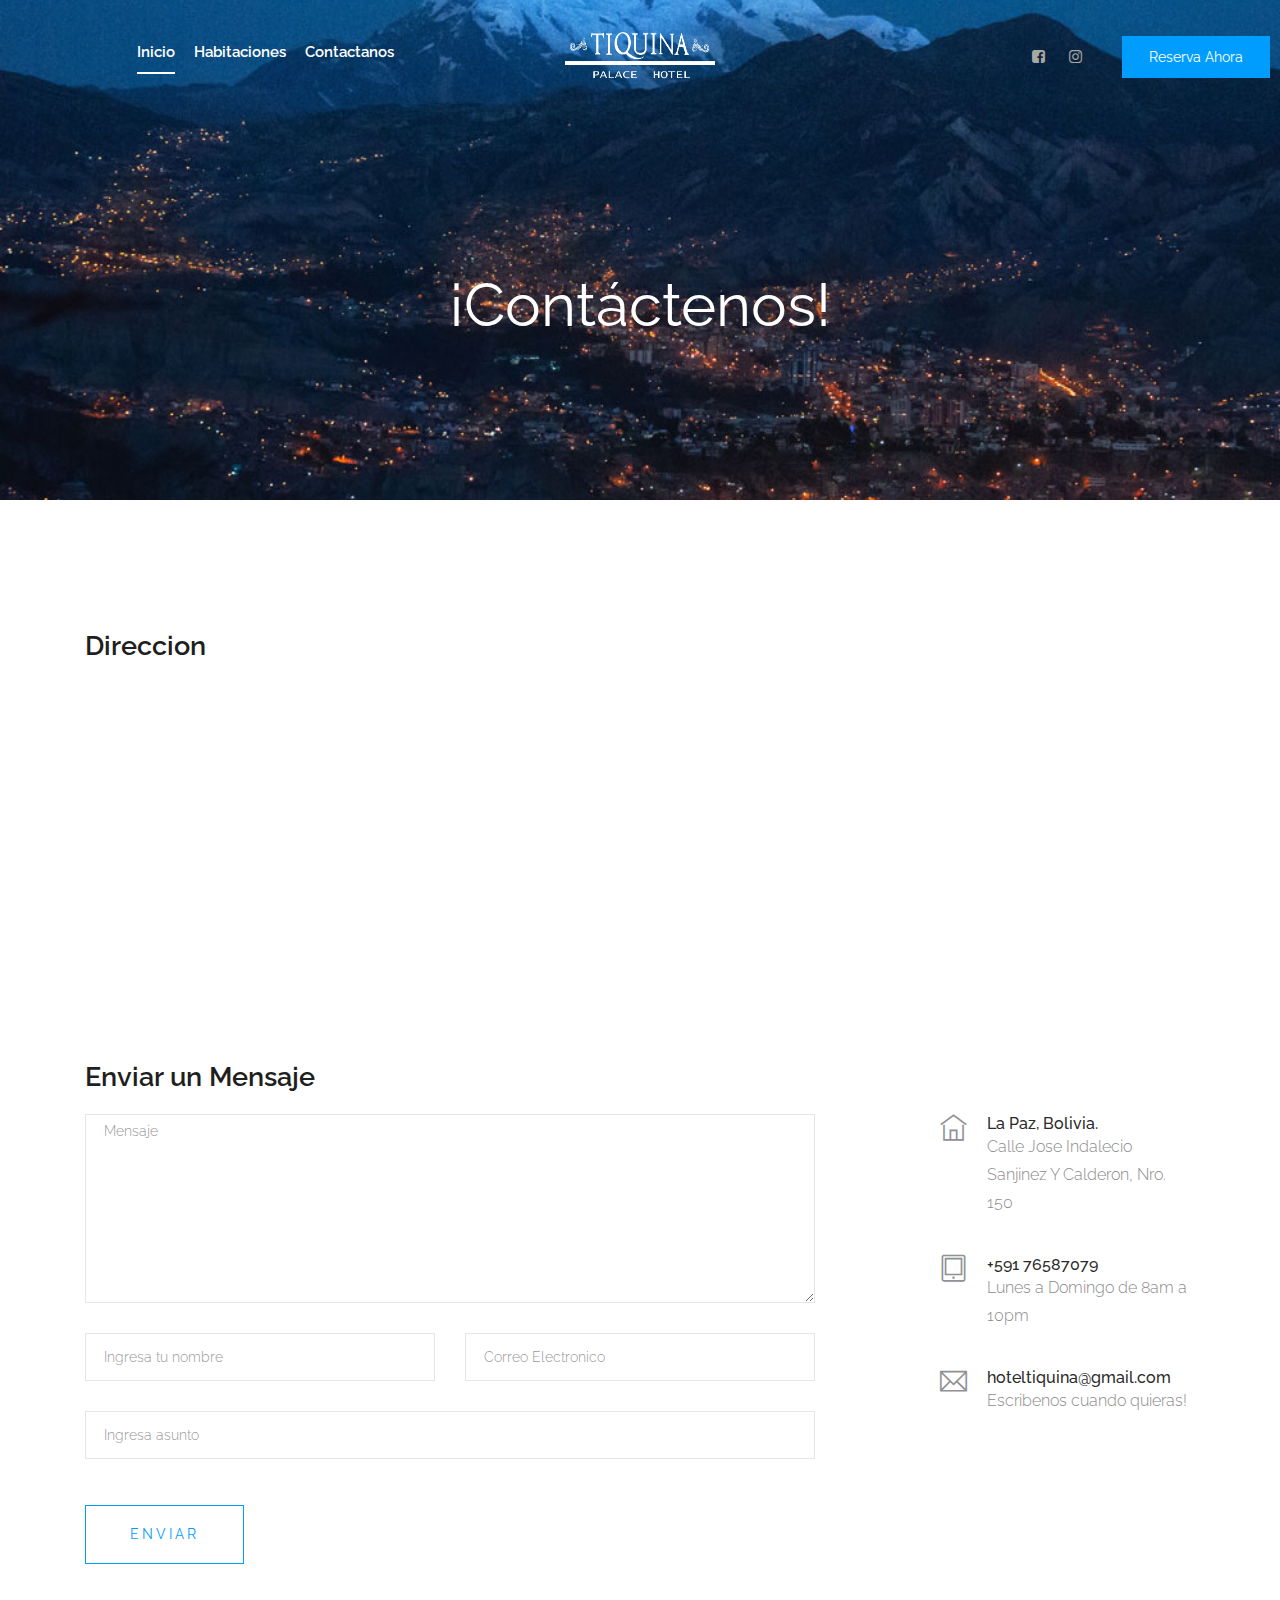
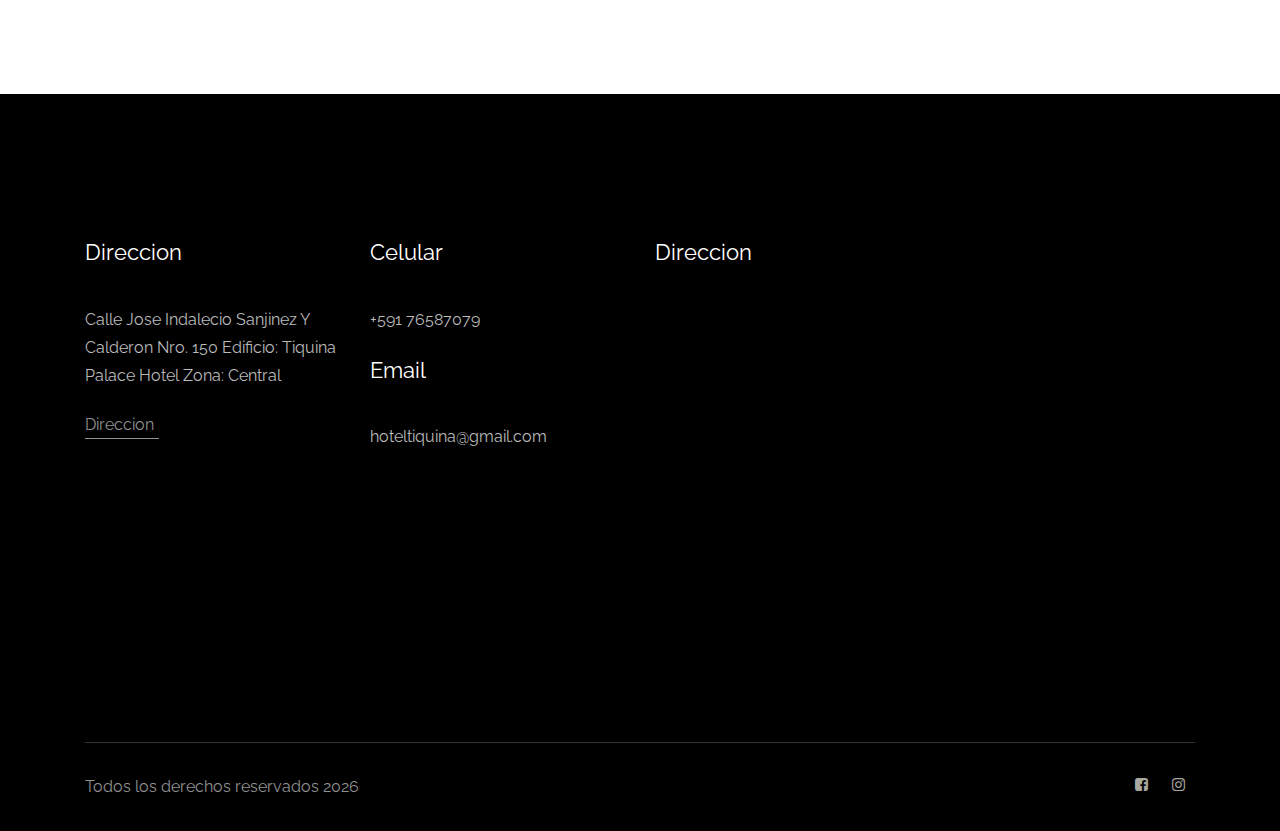
<file: contact.html>
<!DOCTYPE html>
<html class="no-js" lang="zxx">
  <head>
    <meta charset="utf-8" />
    <meta http-equiv="x-ua-compatible" content="ie=edge" />
    <title>Contactos</title>
    <meta name="description" content="" />
    <meta name="viewport" content="width=device-width, initial-scale=1" />

    <link rel="shortcut icon" type="image/x-icon" href="img/logonegro.png" />

    <link rel="stylesheet" href="css/bootstrap.min.css" />
    <link rel="stylesheet" href="css/owl.carousel.min.css" />
    <link rel="stylesheet" href="css/magnific-popup.css" />
    <link rel="stylesheet" href="css/font-awesome.min.css" />
    <link rel="stylesheet" href="css/themify-icons.css" />
    <link rel="stylesheet" href="css/nice-select.css" />
    <link rel="stylesheet" href="css/flaticon.css" />
    <link rel="stylesheet" href="css/gijgo.css" />
    <link rel="stylesheet" href="css/animate.css" />
    <link rel="stylesheet" href="css/slicknav.css" />
    <link rel="stylesheet" href="css/style.css" />
  </head>
  <body>
    <header>
      <div class="header-area">
        <div id="sticky-header" class="main-header-area">
          <div class="container-fluid p-0">
            <div class="row align-items-center no-gutters">
              <div class="col-xl-5 col-lg-6">
                <div class="main-menu d-none d-lg-block">
                  <nav>
                    <ul id="navigation">
                      <li><a class="active" href="index.html">Inicio</a></li>
                      <li><a href="Reservas/prueba.html">Habitaciones</a></li>
                      <li><a href="contact.html">Contactanos</a></li>
                    </ul>
                  </nav>
                </div>
              </div>
              <div class="col-xl-2 col-lg-2">
                <div class="logo-img">
                  <a href="index.html">
                    <img
                      src="img/logoblanco.png"
                      style="width: 150px; height: 50px"
                      alt=""
                    />
                  </a>
                </div>
              </div>
              <div class="col-xl-5 col-lg-4 d-none d-lg-block">
                <div class="book_room">
                  <div class="socail_links">
                    <ul>
                      <li>
                        <a href="https://www.facebook.com/TiquinaPalaceHotel">
                          <i class="fa fa-facebook-square"></i>
                        </a>
                      </li>
                      <li>
                        <a
                          href="https://www.instagram.com/hoteltiquina?igshid=YmMyMTA2M2Y%3D"
                        >
                          <i class="fa fa-instagram"></i>
                        </a>
                      </li>
                    </ul>
                  </div>
                  <div class="book_btn d-none d-lg-block">
                    <a href="reservas.html"
                      >Reserva Ahora</a
                    >
                  </div>
                </div>
              </div>
              <div class="col-12">
                <div class="mobile_menu d-block d-lg-none"></div>
              </div>
            </div>
          </div>
        </div>
      </div>
    </header>

    <div class="bradcam_area breadcam_bg_2">
        <h3>¡Contáctenos!</h3>
    </div>

    <section class="contact-section">
        <div class="container">
            <div class="d-none d-sm-block mb-5 pb-4">
                <style>
                    .elementor-widget-google_maps .elementor-widget-container {
                      overflow: hidden;
                    }
                    .elementor-widget-google_maps .elementor-custom-embed {
                      line-height: 0;
                    }
                    .elementor-widget-google_maps iframe {
                      height: 300px;
                    }
                  </style>
                <div>
                    <h2 class="contact-title">Direccion</h2>
                    <iframe
                  src="https://www.google.com/maps/embed?pb=!1m18!1m12!1m3!1d3825.6346489297066!2d-68.14069009005152!3d-16.494027284183055!2m3!1f0!2f0!3f0!3m2!1i1024!2i768!4f13.1!3m3!1m2!1s0x915f20748ecece69%3A0x9252b580720cf1dd!2sTiquina%20Palace%20Hotel!5e0!3m2!1ses-419!2sbo!4v1713494634719!5m2!1ses-419!2sbo"
                  width="1110"
                  height="300"
                  style="border: 0"
                  allowfullscreen=""
                  loading="lazy"
                  referrerpolicy="no-referrer-when-downgrade"
                ></iframe>
                </div>
            </div>
          <div class="row">
            <div class="col-12">
              <h2 class="contact-title">Enviar un Mensaje</h2>
            </div>
            <div class="col-lg-8">
              <form
                class="form-contact contact_form"
                id="contactForm"
                novalidate="novalidate"
              >
                <div class="row">
                  <div class="col-12">
                    <div class="form-group">
                      <textarea
                        class="form-control w-100"
                        name="message"
                        id="message"
                        cols="30"
                        rows="9"
                        onfocus="this.placeholder = ''"
                        onblur="this.placeholder = 'Ingresa tu mensaje'"
                        placeholder="Mensaje"
                      ></textarea>
                    </div>
                  </div>
                  <div class="col-sm-6">
                    <div class="form-group">
                      <input
                        class="form-control valid"
                        name="name"
                        id="name"
                        type="text"
                        onfocus="this.placeholder = ''"
                        onblur="this.placeholder = 'Ingresa tu nombre'"
                        placeholder="Ingresa tu nombre"
                      />
                    </div>
                  </div>
                  <div class="col-sm-6">
                    <div class="form-group">
                      <input
                        class="form-control valid"
                        name="email"
                        id="email"
                        type="email"
                        onfocus="this.placeholder = ''"
                        onblur="this.placeholder = 'Ingresa tu correo electronico'"
                        placeholder="Correo Electronico"
                      />
                    </div>
                  </div>
                  <div class="col-12">
                    <div class="form-group">
                      <input
                        class="form-control"
                        name="subject"
                        id="subject"
                        type="text"
                        onfocus="this.placeholder = ''"
                        onblur="this.placeholder = 'Ingresa asunto'"
                        placeholder="Ingresa asunto"
                      />
                    </div>
                  </div>
                </div>
                <div class="form-group mt-3">
                  <button id="Enviar"
                    class="button boxed-btn"
                  >
                    Enviar
                  </button>
                </div>
              </form>
            </div>
            <div class="col-lg-3 offset-lg-1">
                <div class="media contact-info">
                  <span class="contact-info__icon"><i class="ti-home"></i></span>
                  <div class="media-body">
                    <h3>La Paz, Bolivia.</h3>
                    <p>Calle Jose Indalecio Sanjinez Y Calderon, Nro. 150</p>
                  </div>
                </div>
                <div class="media contact-info">
                  <span class="contact-info__icon"><i class="ti-tablet"></i></span>
                  <div class="media-body">
                    <h3>+591 76587079</h3>
                    <p>Lunes a Domingo de 8am a 10pm</p>
                  </div>
                </div>
                <div class="media contact-info">
                  <span class="contact-info__icon"><i class="ti-email"></i></span>
                  <div class="media-body">
                    <h3>hoteltiquina@gmail.com</h3>
                    <p>Escribenos cuando quieras!</p>
                  </div>
                </div>
              </div>
          </div>
        </div>
      </section>

    <footer class="footer">
      <div class="footer_top">
        <div class="container">
          <div class="row">
            <div class="col-xl-3 col-md-6 col-lg-3">
              <div class="footer_widget">
                <h3 class="footer_title">Direccion</h3>
                <p class="footer_text">
                  Calle Jose Indalecio Sanjinez Y Calderon Nro. 150 Edificio:
                  Tiquina Palace Hotel Zona: Central
                </p>
                <a
                  href="https://maps.app.goo.gl/Y4s7mFZsoVP3Fp3PA"
                  class="line-button"
                  >Direccion</a
                >
              </div>
            </div>
            <div class="col-xl-3 col-md-6 col-lg-3">
              <div class="footer_widget">
                <h3 class="footer_title">Celular</h3>
                <p class="footer_text">+591 76587079</p>
                <h3 class="footer_title">Email</h3>
                <p class="footer_text">hoteltiquina@gmail.com</p>
              </div>
            </div>
            <div class="col-xl-2 col-md-6 col-lg-2">
              <style>
                .elementor-widget-google_maps .elementor-widget-container {
                  overflow: hidden;
                }
                .elementor-widget-google_maps .elementor-custom-embed {
                  line-height: 0;
                }
                .elementor-widget-google_maps iframe {
                  height: 300px;
                }
              </style>
              <div class="footer_widget">
                <h3 class="footer_title">Direccion</h3>
                <iframe
                  src="https://www.google.com/maps/embed?pb=!1m18!1m12!1m3!1d3825.6346489297066!2d-68.14069009005152!3d-16.494027284183055!2m3!1f0!2f0!3f0!3m2!1i1024!2i768!4f13.1!3m3!1m2!1s0x915f20748ecece69%3A0x9252b580720cf1dd!2sTiquina%20Palace%20Hotel!5e0!3m2!1ses-419!2sbo!4v1713494634719!5m2!1ses-419!2sbo"
                  width="500"
                  height="300"
                  style="border: 0"
                  allowfullscreen=""
                  loading="lazy"
                  referrerpolicy="no-referrer-when-downgrade"
                ></iframe>
              </div>
            </div>
          </div>
        </div>
      </div>
      <div class="copy-right_text">
        <div class="container">
          <div class="footer_border"></div>
          <div class="row">
            <div class="col-xl-8 col-md-7 col-lg-9">
              <p class="copy_right">
                Todos los derechos reservados
                <script>
                  document.write(new Date().getFullYear());
                </script>
              </p>
            </div>

            <div class="col-xl-4 col-md-5 col-lg-3">
              <div class="socail_links">
                <ul>
                  <li>
                    <a href="https://www.facebook.com/TiquinaPalaceHotel">
                      <i class="fa fa-facebook-square"></i>
                    </a>
                  </li>
                  <li>
                    <a
                      href="https://www.instagram.com/hoteltiquina?igshid=YmMyMTA2M2Y%3D"
                    >
                      <i class="fa fa-instagram"></i>
                    </a>
                  </li>
                </ul>
              </div>
            </div>
          </div>
        </div>
      </div>
    </footer>
    <script src="comentarios.js"></script>
    <script src="js/vendor/modernizr-3.5.0.min.js"></script>
    <script src="js/vendor/jquery-1.12.4.min.js"></script>
    <script src="js/owl.carousel.min.js"></script>
    <script src="js/isotope.pkgd.min.js"></script>
    <script src="js/jquery.counterup.min.js"></script>
    <script src="js/imagesloaded.pkgd.min.js"></script>
    <script src="js/scrollIt.js"></script>
    <script src="js/jquery.scrollUp.min.js"></script>
    <script src="js/wow.min.js"></script>
    <script src="js/nice-select.min.js"></script>
    <script src="js/jquery.slicknav.min.js"></script>
    <script src="js/jquery.magnific-popup.min.js"></script>
    <script src="js/plugins.js"></script>
    <script src="js/gijgo.min.js"></script>
    <script src="js/jquery.validate.min.js"></script>
    <script src="js/main.js"></script>
    <script>
      $("#datepicker").datepicker({
        iconsLibrary: "fontawesome",
        icons: {
          rightIcon: '<span class="fa fa-caret-down"></span>',
        },
      });
      $("#datepicker2").datepicker({
        iconsLibrary: "fontawesome",
        icons: {
          rightIcon: '<span class="fa fa-caret-down"></span>',
        },
      });
    </script>
  </body>
</html>
</file>
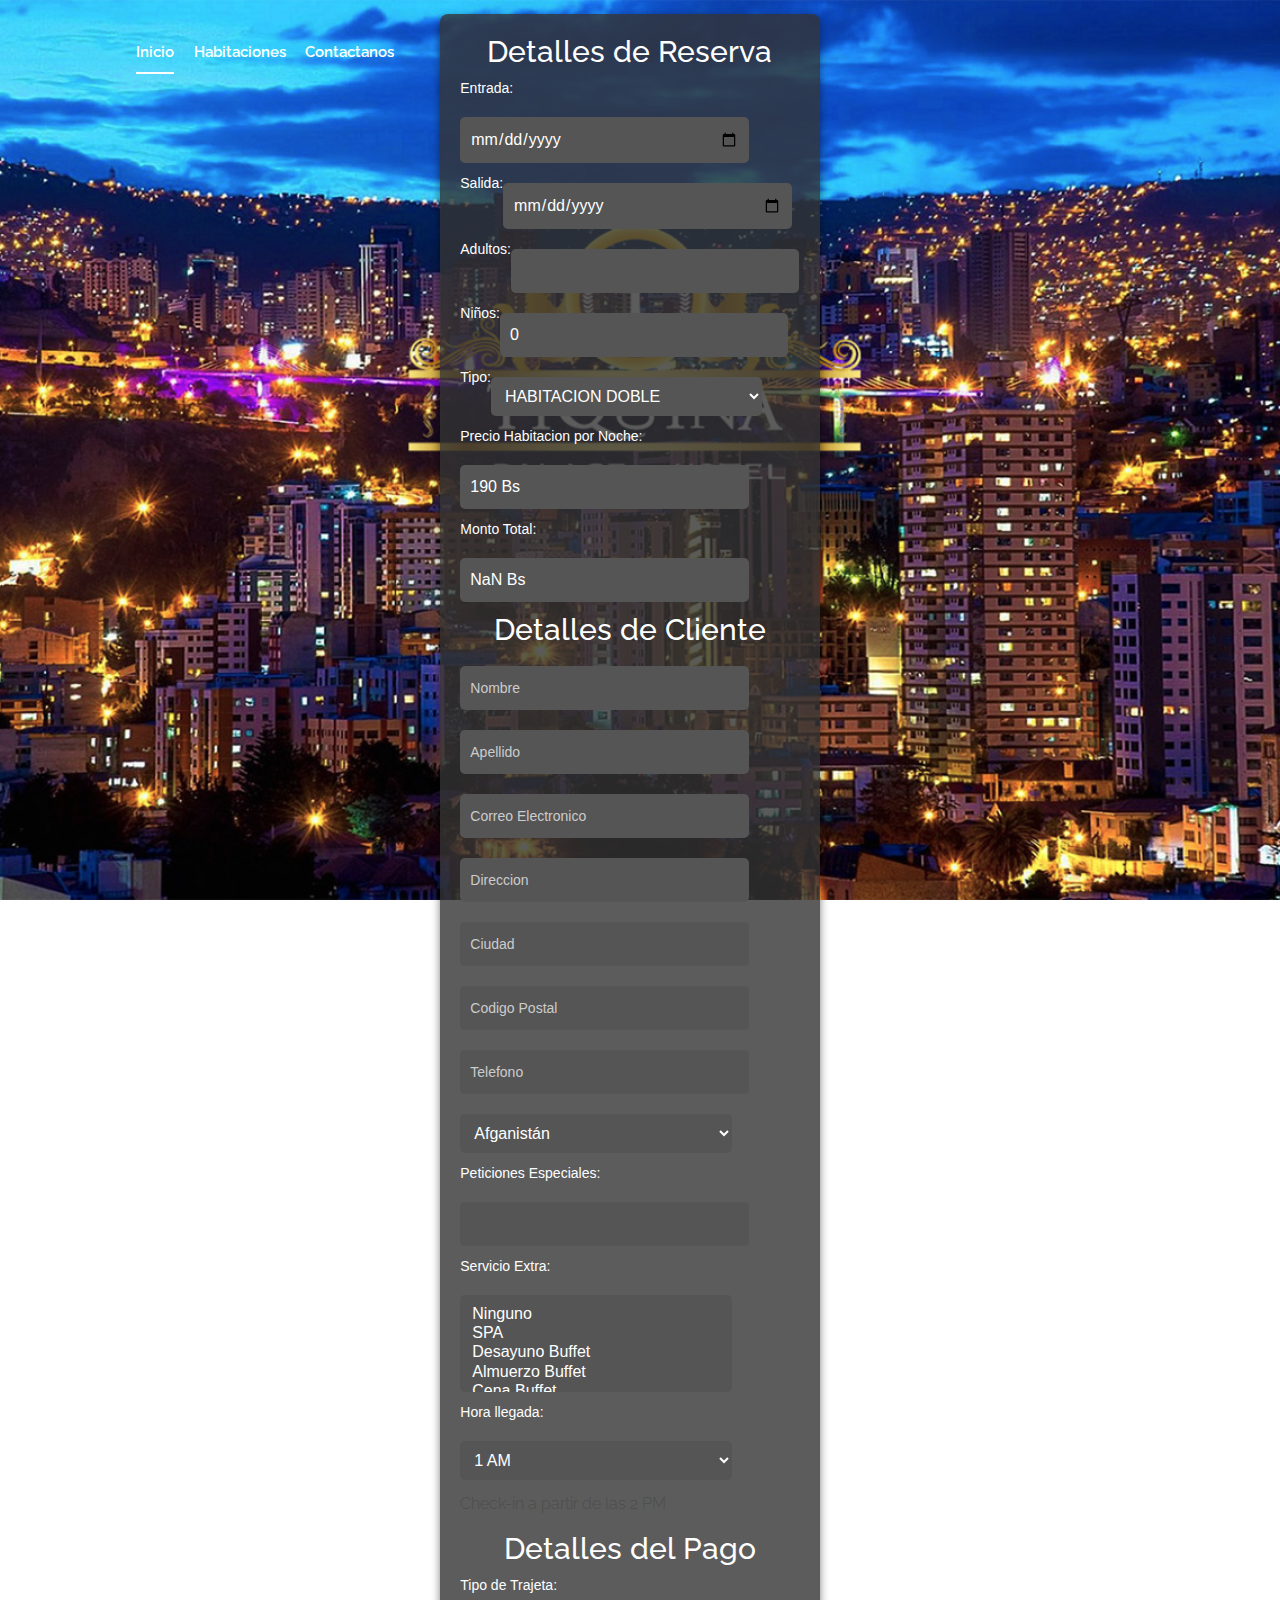
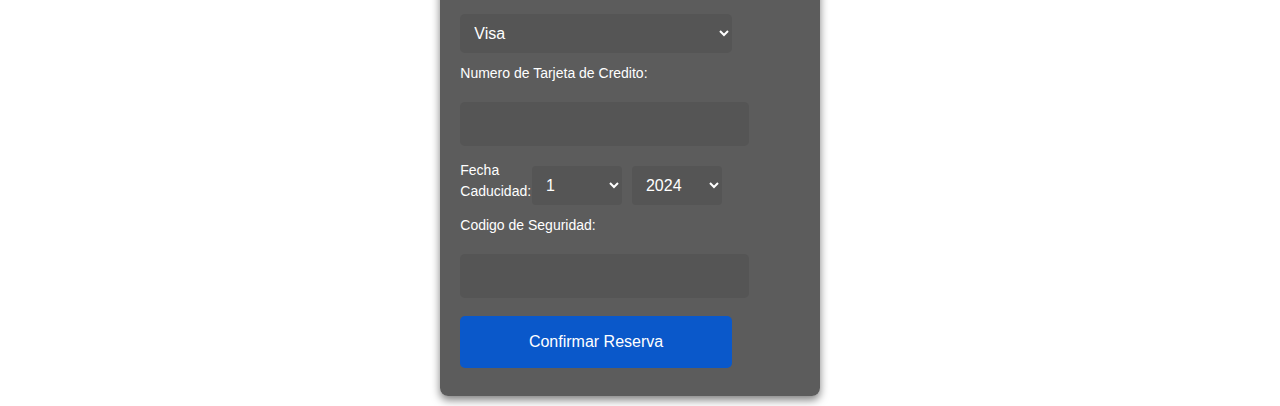
<file: doble.html>
<!DOCTYPE html>
<html lang="es">
  <head>
    <meta charset="UTF-8" />
    <meta name="viewport" content="width=device-width, initial-scale=1.0" />
    <title>Reservas</title>
    <link rel="shortcut icon" type="image/x-icon" href="img/logonegro.png" />
    <link rel="stylesheet" href="css/bootstrap.min.css" />
    <link rel="stylesheet" href="css/style.css" />
    <style>
      body,
      html {
        height: 100%;
        margin: 0;
        font-family: Arial, sans-serif;
        background: url("img/banner/Portada2.jpg") no-repeat center center fixed;
        background-size: cover;
        display: flex;
        justify-content: center;
        align-items: flex-start;
        /* Alinea los elementos al inicio del contenedor */
        padding-top: 2px;
        /* Agrega espacio en la parte superior */
        color: white;
      }

      .forms-container {
        display: flex;
        justify-content: center;
        /* Centrar los formularios */
        flex-wrap: wrap;
        /* Permite que los formularios se envuelvan si no hay suficiente espacio */
        padding: 10px 0;
      }

      /* Si los formularios son demasiado anchos, puedes reducir su width o usar max-width */
      .forms-box,
      .reservation-form {
        max-width: 600px;
        /* Esto los hará más pequeños y centrados dentro del .container */
        width: 100%;
        /* O podrías cambiar esto por un porcentaje específico */
        padding: 20px;
        margin: 0 10px;
        /* Agrega margen para espacio entre los formularios */
      }

      .forms-box {
        background-color: rgba(51, 51, 51, 0.8);
        border-radius: 8px;
        box-shadow: 0 4px 8px rgba(0, 0, 0, 0.5);
        width: 80%;
        /* Adjusted width for better fit */
        overflow: auto;
        /* In case content overflows */
        padding: 20px;
        /* Aumenta el padding si es necesario */
      }

      .divider {
        width: 20px;
        background-color: #fff;
        height: auto;
        align-self: center;
      }

      input[type="text"],
      input[type="number"],
      input[type="password"],
      input[type="email"],
      input[type="date"],
      input[type="tel"],
      input[type="cod"],
      select {
        width: 80%;
        /* Full width */
        padding: 10px;
        margin: 10px 0;
        border: none;
        background: #555;
        color: white;
        border-radius: 5px;
      }

      input[type="submit"] {
        width: 80%;
        background-color: #0a58ca;
        color: white;
        padding: 14px 20px;
        margin: 8px 0;
        border: none;
        border-radius: 5px;
        cursor: pointer;
      }

      input[type="submit"]:hover {
        background-color: #064785;
      }

      h2 {
        text-align: center;
        color: white;
      }
      label {
        color: white;
      }

      .input-group input {
        width: 85%;
        /* Asegura que los inputs ocupen todo el ancho disponible */
        padding: 10px;
        border: none;
        background: #555;
        color: white;
        border-radius: 5px;
      }

      .reservation-form {
        background-color: rgba(51, 51, 51, 0.8);
        border-radius: 8px;
        box-shadow: 0 4px 8px rgba(0, 0, 0, 0.5);
        width: 50%;
        /* Adjusted width for better fit */
        overflow: auto;
        /* In case content overflows */
        padding: 20px;
        /* Aumenta el padding si es necesario */
      }

      .reservation-form .input-group label {
        margin-bottom: 5px;
      }

      .reservation-form .input-group input {
        width: 85%;
        /* Full width */
        padding: 10px;
        margin: 10px 0;
        border: none;
        background: #555;
        color: white;
        border-radius: 5px;
      }

      .reservation-form .input-group select {
        width: 90%;
        /* Ajusta el ancho como prefieras */
        padding: 10px;
        margin: 10px 0;
        background: #555;
        /* Fondo más claro para los inputs */
        color: white;
        /* Texto oscuro para los inputs */
        border-radius: 5px;
      }

      .fecha-caducidad-container {
        width: 80%;
        display: flex;
        align-items: center;
        /* Alinea los elementos verticalmente en el centro */
        justify-content: flex-start;
        /* Alinea los elementos a la izquierda del contenedor */
      }

      .fecha-caducidad-container label {
        margin-right: 1px;
        /* Espacio entre la etiqueta y el primer select */
      }

      .fecha-caducidad-container select {
        margin-right: 10px;
        /* Espacio entre los selects */
        border-radius: 4px;
        /* Bordes redondeados ligeramente */
      }
    </style>
  </head>

  <body>
    <header>
      <div class="header-area">
        <div id="sticky-header" class="main-header-area">
          <div class="container-fluid p-0">
            <div class="row align-items-center no-gutters">
              <div class="col-xl-5 col-lg-6">
                <div class="main-menu d-none d-lg-block">
                  <nav>
                    <ul id="navigation">
                      <li><a class="active" href="index.html">Inicio</a></li>
                      <li><a href="Reservas/prueba.html">Habitaciones</a></li>

                      <li><a href="contact.html">Contactanos</a></li>
                    </ul>
                  </nav>
                </div>
              </div>
            </div>
          </div>
        </div>
      </div>
    </header>
    <div class="forms-container">
      <div class="forms-box">
        <h2>Detalles de Reserva</h2>
        <form id="formulario">
          <div class="input-group">
            <label for="Enter">Entrada:</label>
            <input type="date" id="Enter" name="Enter" required />
          </div>
          <div class="input-group">
            <label for="Leave">Salida:</label>
            <input type="date" id="Leave" name="Leave" required />
          </div>
          <div class="input-group">
            <label for="Adult">Adultos:</label>
            <input type="number" id="Adult" name="Adult" required />
          </div>
          <div class="input-group">
            <label for="Child">Niños:</label>
            <input type="number" id="Child" name="Child" value="0" />
          </div>
          <div class="input-group">
            <label for="room">Tipo:</label>
            <select id="room" name="room">
              <option value="doble">HABITACION DOBLE</option>
              <option value="simple">HABITACION SIMPLE</option>
              <option value="triple">HABITACION TRIPLE</option>
              <option value="multiple">HABITACION MULTIPLE</option>
            </select>
          </div>
          <div class="input-group">
            <label for="monto">Precio Habitacion por Noche:</label>
            <input
              type="text"
              id="precioHabitacionPorNoche"
              name="precioHabitacionPorNoche"
              required
              readonly
            />
          </div>
          <div class="input-group">
            <label for="montoTotal">Monto Total:</label>
            <input
              type="text"
              id="montoTotal"
              name="montoTotal"
              required
              readonly
            />
          </div>
          <h2>Detalles de Cliente</h2>

          <div class="input-group">
            <input type="text" id="nombre" placeholder="Nombre" name="nombre" required />
          </div>
          <div class="input-group">
            <input
            id="apellido"
              type="text"
              placeholder="Apellido"
              name="apellido"
              required
            />
          </div>
          <div class="input-group">
            <input
            id="email"
              type="Email"
              placeholder="Correo Electronico"
              name="email"
              required
            />
          </div>
          <div class="input-group">
            <input
            id="direccion"
              type="text"
              placeholder="Direccion"
              name="direccion"
              required
            />
          </div>
          <div class="input-group">
            <input type="text" id = "ciudad" placeholder="Ciudad" name="ciudad" required />
          </div>
          <div class="input-group">
            <input
              type="cod"
              id="codigo_postal"
              name="codigo_postal"
              placeholder="Codigo Postal"
              required
            />
          </div>

          <div class="input-group">
            <input
              type="tel"
              id="telefono"
              name="telefono"
              placeholder="Telefono"
              required
            />
          </div>
          <div class="input-group">
            <select id="pais" name="pais">
              <option value="Afganistán">Afganistán</option>
              <option value="Albania">Albania</option>
              <option value="Alemania">Alemania</option>
              <option value="Andorra">Andorra</option>
              <option value="Angola">Angola</option>
              <option value="Anguila">Anguila</option>
              <option value="Antártida">Antártida</option>
              <option value="Antigua y Barbuda">Antigua y Barbuda</option>
              <option value="Arabia Saudita">Arabia Saudita</option>
              <option value="Argelia">Argelia</option>
              <option value="Argentina">Argentina</option>
              <option value="Armenia">Armenia</option>
              <option value="Aruba">Aruba</option>
              <option value="Australia">Australia</option>
              <option value="Austria">Austria</option>
              <option value="Azerbaiyán">Azerbaiyán</option>
              <option value="Bahamas">Bahamas</option>
              <option value="Bangladés">Bangladés</option>
              <option value="Barbados">Barbados</option>
              <option value="Baréin">Baréin</option>
              <option value="Bélgica">Bélgica</option>
              <option value="Belice">Belice</option>
              <option value="Benín">Benín</option>
              <option value="Bermudas">Bermudas</option>
              <option value="Bielorrusia">Bielorrusia</option>
              <option value="Birmania">Birmania</option>
              <option value="Bolivia">Bolivia</option>
              <option value="Bosnia y Herzegovina">Bosnia y Herzegovina</option>
              <option value="Botsuana">Botsuana</option>
              <option value="Brasil">Brasil</option>
              <option value="Brunéi">Brunéi</option>
              <option value="Bulgaria">Bulgaria</option>
              <option value="Burkina Faso">Burkina Faso</option>
              <option value="Burundi">Burundi</option>
              <option value="Bután">Bután</option>
              <option value="Cabo Verde">Cabo Verde</option>
              <option value="Camboya">Camboya</option>
              <option value="Camerún">Camerún</option>
              <option value="Canadá">Canadá</option>
              <option value="Catar">Catar</option>
              <option value="Chad">Chad</option>
              <option value="Chile">Chile</option>
              <option value="China">China</option>
              <option value="Chipre">Chipre</option>
              <option value="Ciudad del Vaticano">Ciudad del Vaticano</option>
              <option value="Colombia">Colombia</option>
              <option value="Comoras">Comoras</option>
              <option value="Congo">Congo</option>
              <option value="Congo (Rep. Dem.)">Congo (Rep. Dem.)</option>
              <option value="Corea del Sur">Corea del Sur</option>
              <option value="Corea del Norte">Corea del Norte</option>
              <option value="Costa de Marfil">Costa de Marfil</option>
              <option value="Costa Rica">Costa Rica</option>
              <option value="Croacia">Croacia</option>
              <option value="Cuba">Cuba</option>
              <option value="Curazao">Curazao</option>
              <option value="Dinamarca">Dinamarca</option>
              <option value="Dominica">Dominica</option>
              <option value="Ecuador">Ecuador</option>
              <option value="Egipto">Egipto</option>
              <option value="El Salvador">El Salvador</option>
              <option value="Emiratos Árabes Unidos">
                Emiratos Árabes Unidos
              </option>
              <option value="Eritrea">Eritrea</option>
              <option value="Eslovaquia">Eslovaquia</option>
              <option value="Eslovenia">Eslovenia</option>
              <option value="España">España</option>
              <option value="Estados Unidos">Estados Unidos</option>
              <option value="Estonia">Estonia</option>
              <option value="Etiopía">Etiopía</option>
              <option value="Filipinas">Filipinas</option>
              <option value="Finlandia">Finlandia</option>
              <option value="Fiyi">Fiyi</option>
              <option value="Francia">Francia</option>
              <option value="Gabón">Gabón</option>
              <option value="Gambia">Gambia</option>
              <option value="Georgia">Georgia</option>
              <option value="Alemania">Alemania</option>
              <option value="Ghana">Ghana</option>
              <option value="Gibraltar">Gibraltar</option>
              <option value="Grecia">Grecia</option>
              <option value="Groenlandia">Groenlandia</option>
              <option value="Granada">Granada</option>
              <option value="Guadalupe">Guadalupe</option>
              <option value="Guam">Guam</option>
              <option value="Guatemala">Guatemala</option>
              <option value="Guinea">Guinea</option>
              <option value="Guinea-Bissau">Guinea-Bissau</option>
              <option value="Guinea Ecuatorial">Guinea Ecuatorial</option>
              <option value="Guyana">Guyana</option>
              <option value="Haití">Haití</option>
              <option value="Honduras">Honduras</option>
              <option value="Hong Kong">Hong Kong</option>
              <option value="Hungría">Hungría</option>
              <option value="Islandia">Islandia</option>
              <option value="India">India</option>
              <option value="Indonesia">Indonesia</option>
              <option value="Irán">Irán</option>
              <option value="Irak">Irak</option>
              <option value="Irlanda">Irlanda</option>
              <option value="Israel">Israel</option>
              <option value="Italia">Italia</option>
              <option value="Jamaica">Jamaica</option>
              <option value="Japón">Japón</option>
              <option value="Jordania">Jordania</option>
              <option value="Kazajistán">Kazajistán</option>
              <option value="Kenia">Kenia</option>
              <option value="Kiribati">Kiribati</option>
              <option value="Kuwait">Kuwait</option>
              <option value="Kirguistán">Kirguistán</option>
              <option value="Laos">Laos</option>
              <option value="Letonia">Letonia</option>
              <option value="Líbano">Líbano</option>
              <option value="Lesoto">Lesoto</option>
              <option value="Liberia">Liberia</option>
              <option value="Libia">Libia</option>
              <option value="Liechtenstein">Liechtenstein</option>
              <option value="Lituania">Lituania</option>
              <option value="Luxemburgo">Luxemburgo</option>
              <option value="Macao">Macao</option>
              <option value="Macedonia del Norte">Macedonia del Norte</option>
              <option value="Madagascar">Madagascar</option>
              <option value="Malawi">Malawi</option>
              <option value="Malasia">Malasia</option>
              <option value="Maldivas">Maldivas</option>
              <option value="Malí">Malí</option>
              <option value="Malta">Malta</option>
              <option value="Marruecos">Marruecos</option>
              <option value="Martinica">Martinica</option>
              <option value="Mauricio">Mauricio</option>
              <option value="Mauritania">Mauritania</option>
              <option value="Mayotte">Mayotte</option>
              <option value="México">México</option>
              <option value="Micronesia">Micronesia</option>
              <option value="Moldavia">Moldavia</option>
              <option value="Mónaco">Mónaco</option>
              <option value="Mongolia">Mongolia</option>
              <option value="Montenegro">Montenegro</option>
              <option value="Montserrat">Montserrat</option>
              <option value="Mozambique">Mozambique</option>
              <option value="Myanmar">Myanmar</option>
              <option value="Namibia">Namibia</option>
              <option value="Nauru">Nauru</option>
              <option value="Nepal">Nepal</option>
              <option value="Nicaragua">Nicaragua</option>
              <option value="Níger">Níger</option>
              <option value="Nigeria">Nigeria</option>
              <option value="Niue">Niue</option>
              <option value="Noruega">Noruega</option>
              <option value="Nueva Caledonia">Nueva Caledonia</option>
              <option value="Nueva Zelanda">Nueva Zelanda</option>
              <option value="Omán">Omán</option>
              <option value="Países Bajos">Países Bajos</option>
              <option value="Pakistán">Pakistán</option>
              <option value="Palaos">Palaos</option>
              <option value="Palestina">Palestina</option>
              <option value="Panamá">Panamá</option>
              <option value="Papúa Nueva Guinea">Papúa Nueva Guinea</option>
              <option value="Paraguay">Paraguay</option>
              <option value="Perú">Perú</option>
              <option value="Polonia">Polonia</option>
              <option value="Portugal">Portugal</option>
              <option value="Puerto Rico">Puerto Rico</option>
              <option value="Qatar">Qatar</option>
              <option value="Reino Unido">Reino Unido</option>
              <option value="República Centroafricana">
                República Centroafricana
              </option>
              <option value="República Checa">República Checa</option>
              <option value="República Dominicana">República Dominicana</option>
              <option value="Reunión">Reunión</option>
              <option value="Ruanda">Ruanda</option>
              <option value="Rumanía">Rumanía</option>
              <option value="Rusia">Rusia</option>
              <option value="Sahara Occidental">Sahara Occidental</option>
              <option value="Samoa">Samoa</option>
              <option value="Samoa Americana">Samoa Americana</option>
              <option value="San Bartolomé">San Bartolomé</option>
              <option value="San Cristóbal y Nieves">
                San Cristóbal y Nieves
              </option>
              <option value="San Marino">San Marino</option>
              <option value="San Martín (parte francesa)">
                San Martín (parte francesa)
              </option>
              <option value="San Pedro y Miquelón">San Pedro y Miquelón</option>
              <option value="San Vicente y las Granadinas">
                San Vicente y las Granadinas
              </option>
              <option value="Santa Elena">Santa Elena</option>
              <option value="Santa Lucía">Santa Lucía</option>
              <option value="Santo Tomé y Príncipe">
                Santo Tomé y Príncipe
              </option>
              <option value="Senegal">Senegal</option>
              <option value="Serbia">Serbia</option>
              <option value="Seychelles">Seychelles</option>
              <option value="Sierra Leona">Sierra Leona</option>
              <option value="Singapur">Singapur</option>
              <option value="Sint Maarten">Sint Maarten</option>
              <option value="Siria">Siria</option>
              <option value="Somalia">Somalia</option>
              <option value="Sri Lanka">Sri Lanka</option>
              <option value="Suazilandia">Suazilandia</option>
              <option value="Sudáfrica">Sudáfrica</option>
              <option value="Sudán">Sudán</option>
              <option value="Sudán del Sur">Sudán del Sur</option>
              <option value="Suecia">Suecia</option>
              <option value="Suiza">Suiza</option>
              <option value="Surinam">Surinam</option>
              <option value="Svalbard y Jan Mayen">Svalbard y Jan Mayen</option>
              <option value="Tailandia">Tailandia</option>
              <option value="Taiwán">Taiwán</option>
              <option value="Tanzania">Tanzania</option>
              <option value="Tayikistán">Tayikistán</option>
              <option value="Territorio Británico del Océano Índico">
                Territorio Británico del Océano Índico
              </option>
              <option value="Territorios Australes Franceses">
                Territorios Australes Franceses
              </option>
              <option value="Timor-Leste">Timor-Leste</option>
              <option value="Togo">Togo</option>
              <option value="Tokelau">Tokelau</option>
              <option value="Tonga">Tonga</option>
              <option value="Trinidad y Tobago">Trinidad y Tobago</option>
              <option value="Túnez">Túnez</option>
              <option value="Turkmenistán">Turkmenistán</option>
              <option value="Turquía">Turquía</option>
              <option value="Tuvalu">Tuvalu</option>
              <option value="Ucrania">Ucrania</option>
              <option value="Uganda">Uganda</option>
              <option value="Uruguay">Uruguay</option>
              <option value="Uzbekistán">Uzbekistán</option>
              <option value="Vanuatu">Vanuatu</option>
              <option value="Venezuela">Venezuela</option>
              <option value="Vietnam">Vietnam</option>
              <option value="Wallis y Futuna">Wallis y Futuna</option>
              <option value="Yemen">Yemen</option>
              <option value="Yibuti">Yibuti</option>
              <option value="Zambia">Zambia</option>
              <option value="Zimbabue">Zimbabue</option>
            </select>
          </div>
          <div class="input-group">
            <label for="peticiones">Peticiones Especiales:</label>
            <input type="text" id="peticiones" name="peticiones" />
          </div>
          <div class="input-group">
            <label for="service">Servicio Extra:</label>
            <select id="service" name="service[]" multiple required>
              <option value="ninguno">Ninguno</option>
              <option value="SPA">SPA</option>
              <option value="DESA">Desayuno Buffet</option>
              <option value="ALMU">Almuerzo Buffet</option>
              <option value="CENA">Cena Buffet</option>
            </select>
          </div>
          <div class="input-group">
            <label for="llegada">Hora llegada:</label>
            <select id="llegada" name="hora_llegada">
              <option value="1AM">1 AM</option>
              <option value="2AM">2 AM</option>
              <option value="3AM">3 AM</option>
              <option value="4AM">4 AM</option>
              <option value="5AM">5 AM</option>
              <option value="6AM">6 AM</option>
              <option value="7AM">7 AM</option>
              <option value="8AM">8 AM</option>
              <option value="9AM">9 AM</option>
              <option value="10AM">10 AM</option>
              <option value="11AM">11 AM</option>
              <option value="12AM">12 PM</option>
              <option value="13AM">13 PM</option>
              <option value="14AM">14 PM</option>
              <option value="15AM">15 PM</option>
              <option value="16AM">16 PM</option>
              <option value="17AM">17 PM</option>
              <option value="18AM">18 PM</option>
              <option value="19AM">19 PM</option>
              <option value="20AM">20 PM</option>
              <option value="21AM">21 PM</option>
              <option value="22AM">22 PM</option>
              <option value="23AM">23 PM</option>
              <option value="24AM">24 PM</option>
            </select>
            <p>Check-in a partir de las 2 PM</p>
          </div>
          <h2>Detalles del Pago</h2>
          <div class="input-group">
            <label for="tipo">Tipo de Trajeta:</label>
            <select id="tipo" name="tipo">
              <option value="visa">Visa</option>
              <option value="mastercard">Mastercard</option>
            </select>
          </div>
          <div class="input-group">
            <label for="tarje">Numero de Tarjeta de Credito: </label>
            <input type="cod" id="tarje" name="tarje" required />
          </div>
          <div class="fecha-caducidad-container">
            <label for="month">Fecha Caducidad: </label>
            <select id="month" name="month">
              <option value="1">1</option>
              <option value="2">2</option>
              <option value="3">3</option>
              <option value="4">4</option>
              <option value="5">5</option>
              <option value="6">6</option>
              <option value="7">7</option>
              <option value="8">8</option>
              <option value="9">9</option>
              <option value="10">10</option>
              <option value="11">11</option>
              <option value="12">12</option>
            </select>
            <select id="year" name="year">
              <option value="2024">2024</option>
              <option value="2025">2025</option>
              <option value="2026">2026</option>
              <option value="2027">2027</option>
              <option value="2028">2028</option>
              <option value="2029">2029</option>
              <option value="2030">2030</option>
              <option value="2031">2031</option>
              <option value="2032">2032</option>
            </select>
          </div>
          <div class="input-group">
            <label for="cods">Codigo de Seguridad:</label>
            <input type="password" id="cods" name="cods" required />
          </div>
          <input type="submit" value="Confirmar Reserva" />
        </form>
      </div>
    </div>
    <div class="divider"></div>
  </body>
  <script src="clientes.js"></script>
  <script>
    // Objeto que asocia cada tipo de habitación con su precio
    const preciosPorTipo = {
      simple: 130, // Precio por noche para 'Habitación Simple'
      doble: 190, // Precio por noche para 'Habitación Doble'
      triple: 260, // Precio por noche para 'Habitación Triple'
      multiple: 310, // Precio por noche para 'Habitación Múltiple'
    };

    // Función para actualizar los precios y el monto total
    function actualizarPrecios() {
      // Obtenemos los valores necesarios del formulario
      const tipoHabitacion = document.getElementById("room").value;
      const adultos = parseInt(document.getElementById("Adult").value, 10);
      const ninos = parseInt(document.getElementById("Child").value, 10);
      const precioHabitacionPorNoche = preciosPorTipo[tipoHabitacion];
      const costoServiciosExtra = calcularCostoServiciosExtra();
      const fechaEntrada = new Date(document.getElementById("Enter").value);
      const fechaSalida = new Date(document.getElementById("Leave").value);
      // Calculamos el monto total

      const diferenciaDias = Math.ceil(
        (fechaSalida - fechaEntrada) / (1000 * 3600 * 24)
      );

      let montoTotal = precioHabitacionPorNoche * diferenciaDias;

      if (adultos > 1) {
        montoTotal += (adultos - 1) * 30; // Incrementa 30 por cada adulto adicional
      }
      montoTotal += ninos * 15; // Incrementa 15 por cada niño
      montoTotal += costoServiciosExtra;

      // Actualizamos los valores en el formulario
      document.getElementById("precioHabitacionPorNoche").value =
        precioHabitacionPorNoche + " Bs";
      document.getElementById("montoTotal").value = montoTotal + " Bs";
    }

    function calcularCostoServiciosExtra() {
      const serviciosSeleccionados =
        document.getElementById("service").selectedOptions;
      let costoAdicional = 0;
      for (const servicio of serviciosSeleccionados) {
        if (servicio.value === "SPA") {
          costoAdicional += 20;
        } else if (
          servicio.value === "DESA" ||
          servicio.value === "ALMU" ||
          servicio.value === "CENA"
        ) {
          costoAdicional += 15;
        }
      }
      return costoAdicional;
    }

    // Añadir event listeners para los elementos del formulario que, cuando cambien, deben actualizar los precios
    document
      .getElementById("room")
      .addEventListener("change", actualizarPrecios);
    document
      .getElementById("Adult")
      .addEventListener("change", actualizarPrecios);
    document
      .getElementById("Child")
      .addEventListener("change", actualizarPrecios);
    document
      .getElementById("service")
      .addEventListener("change", actualizarPrecios);
    document
      .getElementById("Enter")
      .addEventListener("change", actualizarPrecios);
    document
      .getElementById("Leave")
      .addEventListener("change", actualizarPrecios);

    // Actualizar precios al cargar la página
    window.onload = actualizarPrecios;
  </script>
</html>
</file>
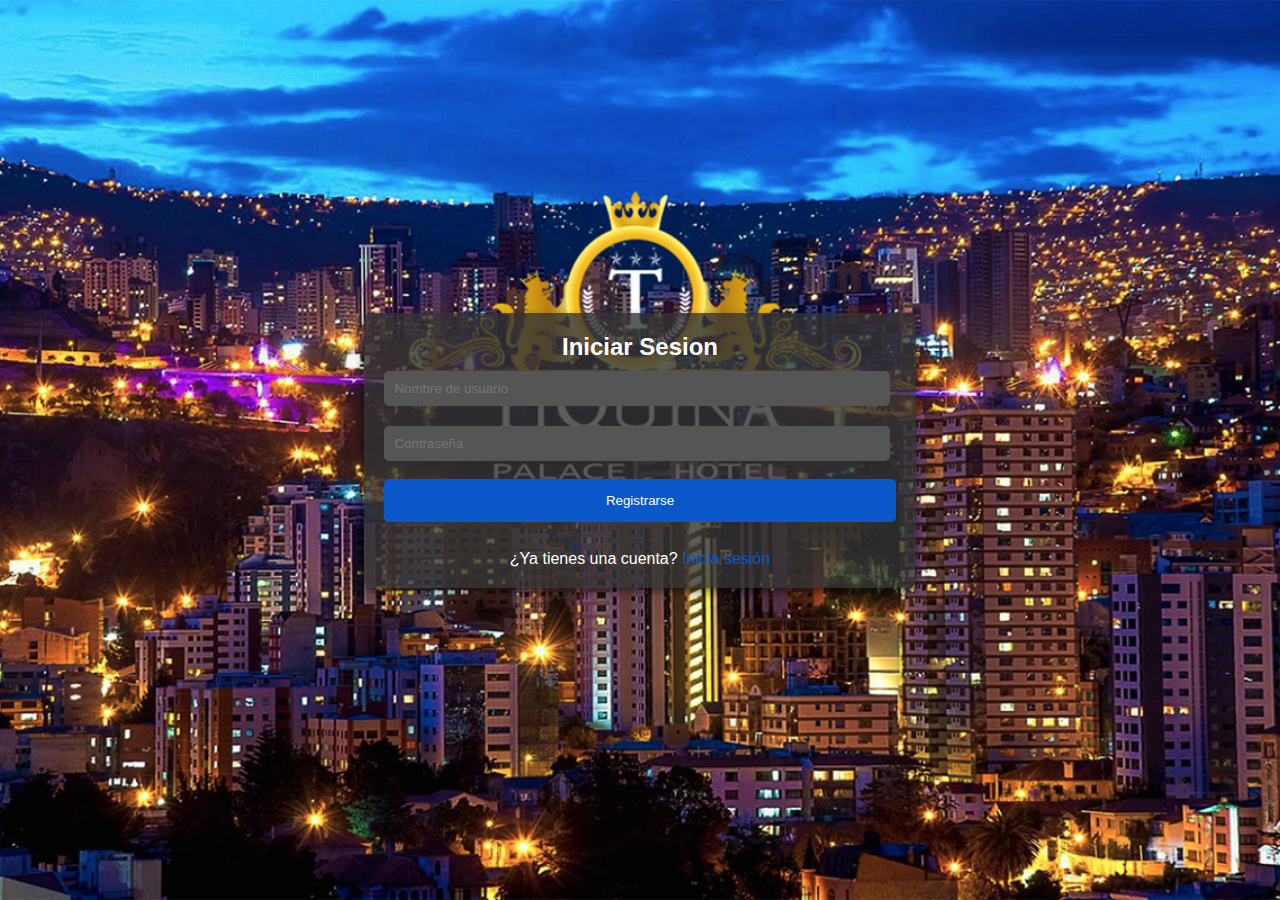
<file: Login.html>
<!DOCTYPE html>
<html lang="es">
  <head>
    <meta charset="UTF-8" />
    <meta name="viewport" content="width=device-width, initial-scale=1.0" />
    <title>Iniciar Sesion</title>
    <link rel="shortcut icon" type="image/x-icon" href="img/logonegro.png" />
    <style>
      body,
      html {
        height: 100%;
        margin: 0;
        font-family: Arial, sans-serif;
        background: url("img/banner/Portada2.jpg") no-repeat center center fixed;
        background-size: cover;
        display: flex;
        justify-content: center;
        align-items: center;
        color: white;
      }
      .signup-form {
        padding: 20px;
        background-color: rgba(
          51,
          51,
          51,
          0.8
        ); 
        border-radius: 8px;
        box-shadow: 0 4px 8px rgba(0, 0, 0, 0.5);
      }
      input[type="text"],
      input[type="password"] {
        width: 95%;
        padding: 10px;
        margin: 10px 0;
        display: inline-block;
        border: none;
        background: #555;
        color: white;
        border-radius: 5px;
      }
      input[type="submit"] {
        width: 100%;
        background-color: #0a58ca;
        color: white;
        padding: 14px 20px;
        margin: 8px 0;
        border: none;
        border-radius: 5px;
        cursor: pointer;
      }
      input[type="submit"]:hover {
        background-color: #064785;
      }
      h2 {
            margin: 0; 
            text-align: center; 
        }
        .login-link {
            text-align: center; 
            width: 100%; 
            margin-top: 20px; 
        }
        .login-link a {
            color: #0a58ca; 
            text-decoration: none; 
        }
        .login-link a:hover {
            text-decoration: underline; 
        }
    </style>
  </head>
  <body>
    <div class="signup-form">
      <h2>Iniciar Sesion</h2>
      <form action="/submit-your-form-handler" method="POST">
        <input
          type="text"
          placeholder="Nombre de usuario"
          name="username"
          required
        />
        <input
          type="password"
          placeholder="Contraseña"
          name="password"
          required
        />
        <input type="submit" value="Registrarse" />
        <div class="login-link">
          ¿Ya tienes una cuenta? <a href="Login.html">Inicia sesión</a>
        </div>
      </form>
    </div>
  </body>
</html>
</file>
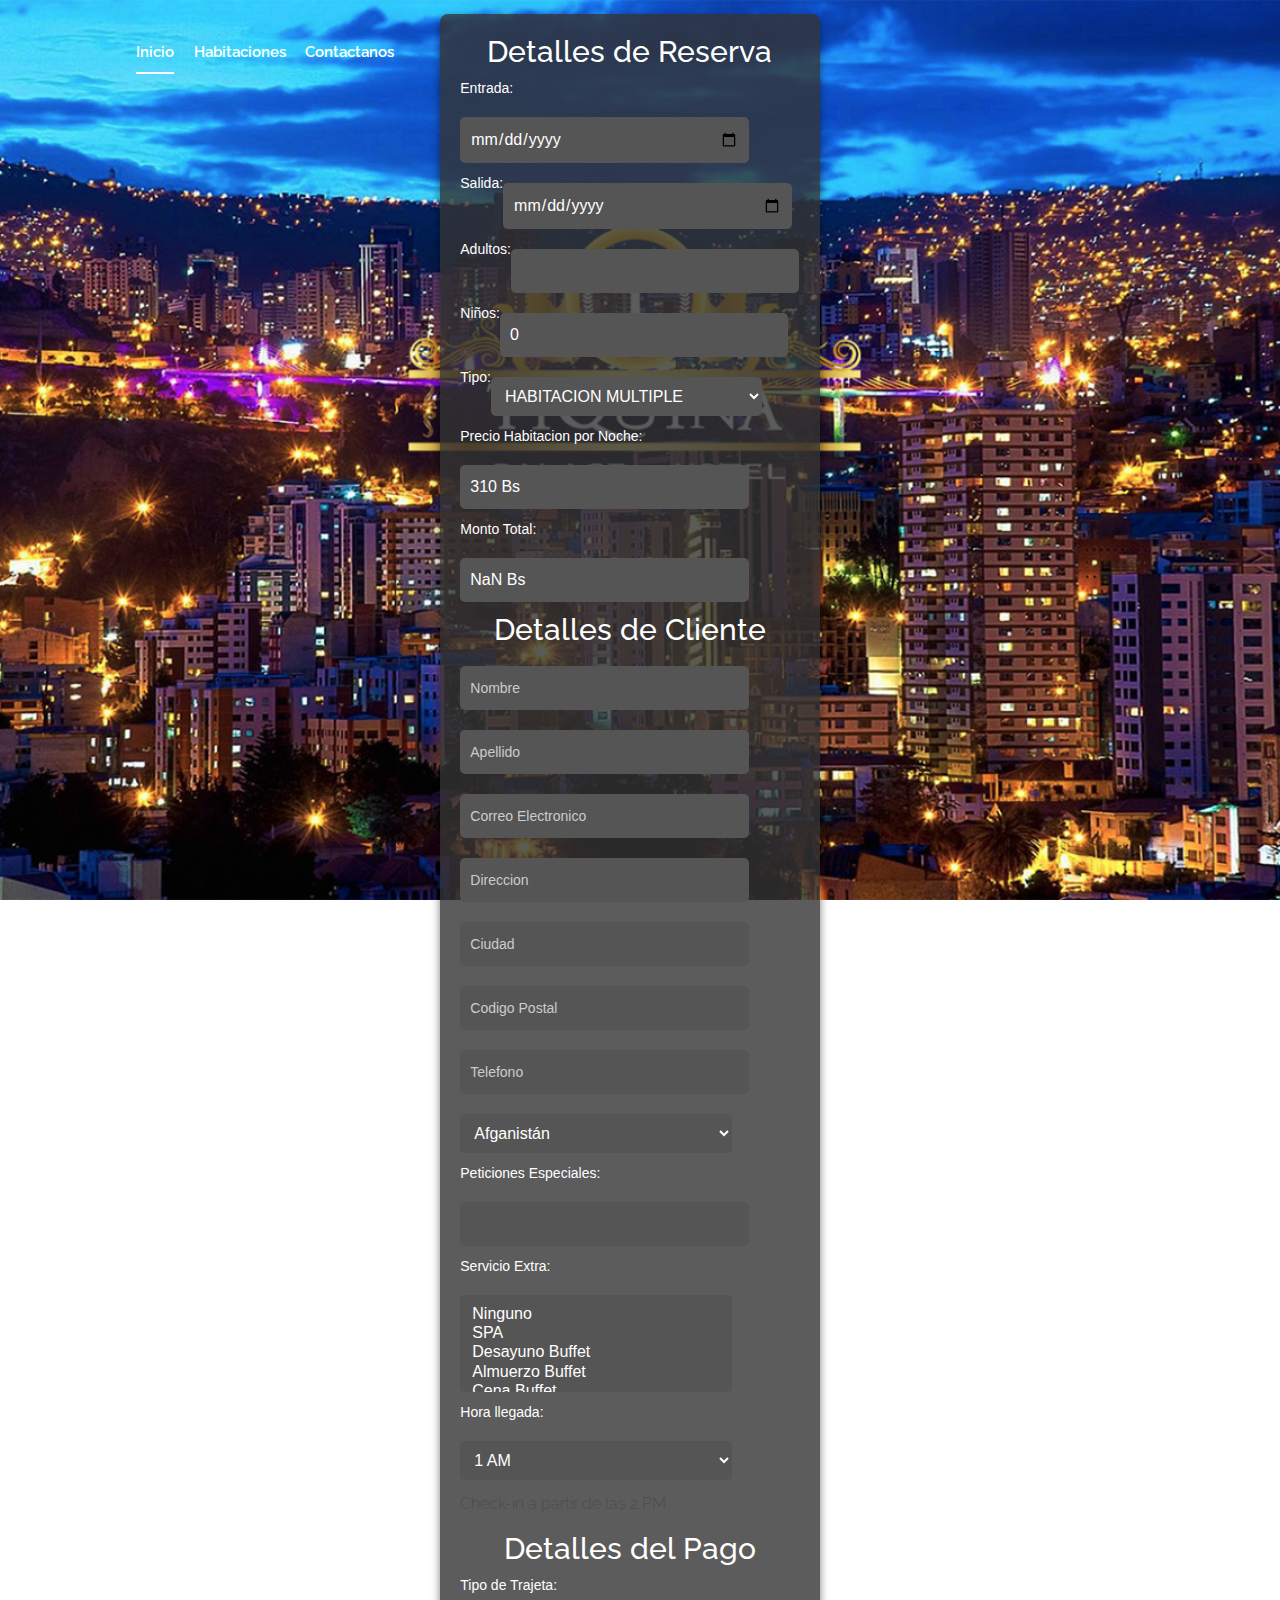
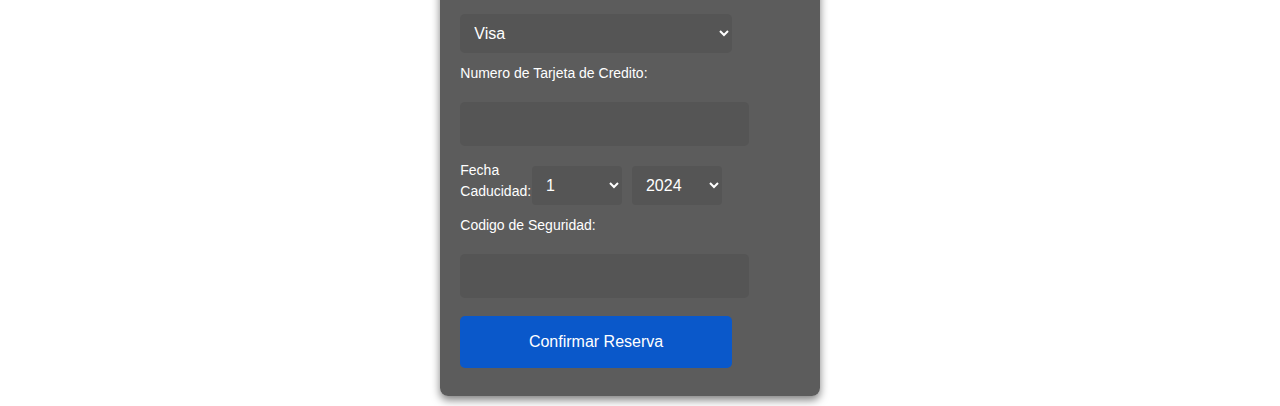
<file: multiple.html>
<!DOCTYPE html>
<html lang="es">
  <head>
    <meta charset="UTF-8" />
    <meta name="viewport" content="width=device-width, initial-scale=1.0" />
    <title>Reservas</title>
    <link rel="shortcut icon" type="image/x-icon" href="img/logonegro.png" />
    <link rel="stylesheet" href="css/bootstrap.min.css" />
    <link rel="stylesheet" href="css/style.css" />
    <style>
      body,
      html {
        height: 100%;
        margin: 0;
        font-family: Arial, sans-serif;
        background: url("img/banner/Portada2.jpg") no-repeat center center fixed;
        background-size: cover;
        display: flex;
        justify-content: center;
        align-items: flex-start;
        /* Alinea los elementos al inicio del contenedor */
        padding-top: 2px;
        /* Agrega espacio en la parte superior */
        color: white;
      }

      .forms-container {
        display: flex;
        justify-content: center;
        /* Centrar los formularios */
        flex-wrap: wrap;
        /* Permite que los formularios se envuelvan si no hay suficiente espacio */
        padding: 10px 0;
      }

      /* Si los formularios son demasiado anchos, puedes reducir su width o usar max-width */
      .forms-box,
      .reservation-form {
        max-width: 600px;
        /* Esto los hará más pequeños y centrados dentro del .container */
        width: 100%;
        /* O podrías cambiar esto por un porcentaje específico */
        padding: 20px;
        margin: 0 10px;
        /* Agrega margen para espacio entre los formularios */
      }

      .forms-box {
        background-color: rgba(51, 51, 51, 0.8);
        border-radius: 8px;
        box-shadow: 0 4px 8px rgba(0, 0, 0, 0.5);
        width: 80%;
        /* Adjusted width for better fit */
        overflow: auto;
        /* In case content overflows */
        padding: 20px;
        /* Aumenta el padding si es necesario */
      }

      .divider {
        width: 20px;
        background-color: #fff;
        height: auto;
        align-self: center;
      }

      input[type="text"],
      input[type="number"],
      input[type="password"],
      input[type="email"],
      input[type="date"],
      input[type="tel"],
      input[type="cod"],
      select {
        width: 80%;
        /* Full width */
        padding: 10px;
        margin: 10px 0;
        border: none;
        background: #555;
        color: white;
        border-radius: 5px;
      }

      input[type="submit"] {
        width: 80%;
        background-color: #0a58ca;
        color: white;
        padding: 14px 20px;
        margin: 8px 0;
        border: none;
        border-radius: 5px;
        cursor: pointer;
      }

      input[type="submit"]:hover {
        background-color: #064785;
      }

      h2 {
        text-align: center;
        color: white;
      }
      label {
        color: white;
      }

      .input-group input {
        width: 85%;
        /* Asegura que los inputs ocupen todo el ancho disponible */
        padding: 10px;
        border: none;
        background: #555;
        color: white;
        border-radius: 5px;
      }

      .reservation-form {
        background-color: rgba(51, 51, 51, 0.8);
        border-radius: 8px;
        box-shadow: 0 4px 8px rgba(0, 0, 0, 0.5);
        width: 50%;
        /* Adjusted width for better fit */
        overflow: auto;
        /* In case content overflows */
        padding: 20px;
        /* Aumenta el padding si es necesario */
      }

      .reservation-form .input-group label {
        margin-bottom: 5px;
      }

      .reservation-form .input-group input {
        width: 85%;
        /* Full width */
        padding: 10px;
        margin: 10px 0;
        border: none;
        background: #555;
        color: white;
        border-radius: 5px;
      }

      .reservation-form .input-group select {
        width: 90%;
        /* Ajusta el ancho como prefieras */
        padding: 10px;
        margin: 10px 0;
        background: #555;
        /* Fondo más claro para los inputs */
        color: white;
        /* Texto oscuro para los inputs */
        border-radius: 5px;
      }

      .fecha-caducidad-container {
        width: 80%;
        display: flex;
        align-items: center;
        /* Alinea los elementos verticalmente en el centro */
        justify-content: flex-start;
        /* Alinea los elementos a la izquierda del contenedor */
      }

      .fecha-caducidad-container label {
        margin-right: 1px;
        /* Espacio entre la etiqueta y el primer select */
      }

      .fecha-caducidad-container select {
        margin-right: 10px;
        /* Espacio entre los selects */
        border-radius: 4px;
        /* Bordes redondeados ligeramente */
      }
    </style>
  </head>

  <body>
    <header>
      <div class="header-area">
        <div id="sticky-header" class="main-header-area">
          <div class="container-fluid p-0">
            <div class="row align-items-center no-gutters">
              <div class="col-xl-5 col-lg-6">
                <div class="main-menu d-none d-lg-block">
                  <nav>
                    <ul id="navigation">
                      <li><a class="active" href="index.html">Inicio</a></li>
                      <li><a href="Reservas/prueba.html">Habitaciones</a></li>

                      <li><a href="contact.html">Contactanos</a></li>
                    </ul>
                  </nav>
                </div>
              </div>
            </div>
          </div>
        </div>
      </div>
    </header>
    <div class="forms-container">
      <div class="forms-box">
        <h2>Detalles de Reserva</h2>
        <form id="formulario">
          <div class="input-group">
            <label for="Enter">Entrada:</label>
            <input type="date" id="Enter" name="Enter" required />
          </div>
          <div class="input-group">
            <label for="Leave">Salida:</label>
            <input type="date" id="Leave" name="Leave" required />
          </div>
          <div class="input-group">
            <label for="Adult">Adultos:</label>
            <input type="number" id="Adult" name="Adult" required />
          </div>
          <div class="input-group">
            <label for="Child">Niños:</label>
            <input type="number" id="Child" name="Child" value="0" />
          </div>
          <div class="input-group">
            <label for="room">Tipo:</label>
            <select id="room" name="room">
              <option value="multiple">HABITACION MULTIPLE</option>
              <option value="triple">HABITACION TRIPLE</option>
              <option value="doble">HABITACION DOBLE</option>
              <option value="simple">HABITACION SIMPLE</option>
            </select>
          </div>
          <div class="input-group">
            <label for="monto">Precio Habitacion por Noche:</label>
            <input
              type="text"
              id="precioHabitacionPorNoche"
              name="precioHabitacionPorNoche"
              required
              readonly
            />
          </div>
          <div class="input-group">
            <label for="montoTotal">Monto Total:</label>
            <input
              type="text"
              id="montoTotal"
              name="montoTotal"
              required
              readonly
            />
          </div>
          <h2>Detalles de Cliente</h2>

          <div class="input-group">
            <input type="text" id="nombre" placeholder="Nombre" name="nombre" required />
          </div>
          <div class="input-group">
            <input
            id="apellido"
              type="text"
              placeholder="Apellido"
              name="apellido"
              required
            />
          </div>
          <div class="input-group">
            <input
            id="email"
              type="Email"
              placeholder="Correo Electronico"
              name="email"
              required
            />
          </div>
          <div class="input-group">
            <input
            id="direccion"
              type="text"
              placeholder="Direccion"
              name="direccion"
              required
            />
          </div>
          <div class="input-group">
            <input type="text" id = "ciudad" placeholder="Ciudad" name="ciudad" required />
          </div>
          <div class="input-group">
            <input
              type="cod"
              id="codigo_postal"
              name="codigo_postal"
              placeholder="Codigo Postal"
              required
            />
          </div>

          <div class="input-group">
            <input
              type="tel"
              id="telefono"
              name="telefono"
              placeholder="Telefono"
              required
            />
          </div>
          <div class="input-group">
            <select id="pais" name="pais">
              <option value="Afganistán">Afganistán</option>
              <option value="Albania">Albania</option>
              <option value="Alemania">Alemania</option>
              <option value="Andorra">Andorra</option>
              <option value="Angola">Angola</option>
              <option value="Anguila">Anguila</option>
              <option value="Antártida">Antártida</option>
              <option value="Antigua y Barbuda">Antigua y Barbuda</option>
              <option value="Arabia Saudita">Arabia Saudita</option>
              <option value="Argelia">Argelia</option>
              <option value="Argentina">Argentina</option>
              <option value="Armenia">Armenia</option>
              <option value="Aruba">Aruba</option>
              <option value="Australia">Australia</option>
              <option value="Austria">Austria</option>
              <option value="Azerbaiyán">Azerbaiyán</option>
              <option value="Bahamas">Bahamas</option>
              <option value="Bangladés">Bangladés</option>
              <option value="Barbados">Barbados</option>
              <option value="Baréin">Baréin</option>
              <option value="Bélgica">Bélgica</option>
              <option value="Belice">Belice</option>
              <option value="Benín">Benín</option>
              <option value="Bermudas">Bermudas</option>
              <option value="Bielorrusia">Bielorrusia</option>
              <option value="Birmania">Birmania</option>
              <option value="Bolivia">Bolivia</option>
              <option value="Bosnia y Herzegovina">Bosnia y Herzegovina</option>
              <option value="Botsuana">Botsuana</option>
              <option value="Brasil">Brasil</option>
              <option value="Brunéi">Brunéi</option>
              <option value="Bulgaria">Bulgaria</option>
              <option value="Burkina Faso">Burkina Faso</option>
              <option value="Burundi">Burundi</option>
              <option value="Bután">Bután</option>
              <option value="Cabo Verde">Cabo Verde</option>
              <option value="Camboya">Camboya</option>
              <option value="Camerún">Camerún</option>
              <option value="Canadá">Canadá</option>
              <option value="Catar">Catar</option>
              <option value="Chad">Chad</option>
              <option value="Chile">Chile</option>
              <option value="China">China</option>
              <option value="Chipre">Chipre</option>
              <option value="Ciudad del Vaticano">Ciudad del Vaticano</option>
              <option value="Colombia">Colombia</option>
              <option value="Comoras">Comoras</option>
              <option value="Congo">Congo</option>
              <option value="Congo (Rep. Dem.)">Congo (Rep. Dem.)</option>
              <option value="Corea del Sur">Corea del Sur</option>
              <option value="Corea del Norte">Corea del Norte</option>
              <option value="Costa de Marfil">Costa de Marfil</option>
              <option value="Costa Rica">Costa Rica</option>
              <option value="Croacia">Croacia</option>
              <option value="Cuba">Cuba</option>
              <option value="Curazao">Curazao</option>
              <option value="Dinamarca">Dinamarca</option>
              <option value="Dominica">Dominica</option>
              <option value="Ecuador">Ecuador</option>
              <option value="Egipto">Egipto</option>
              <option value="El Salvador">El Salvador</option>
              <option value="Emiratos Árabes Unidos">
                Emiratos Árabes Unidos
              </option>
              <option value="Eritrea">Eritrea</option>
              <option value="Eslovaquia">Eslovaquia</option>
              <option value="Eslovenia">Eslovenia</option>
              <option value="España">España</option>
              <option value="Estados Unidos">Estados Unidos</option>
              <option value="Estonia">Estonia</option>
              <option value="Etiopía">Etiopía</option>
              <option value="Filipinas">Filipinas</option>
              <option value="Finlandia">Finlandia</option>
              <option value="Fiyi">Fiyi</option>
              <option value="Francia">Francia</option>
              <option value="Gabón">Gabón</option>
              <option value="Gambia">Gambia</option>
              <option value="Georgia">Georgia</option>
              <option value="Alemania">Alemania</option>
              <option value="Ghana">Ghana</option>
              <option value="Gibraltar">Gibraltar</option>
              <option value="Grecia">Grecia</option>
              <option value="Groenlandia">Groenlandia</option>
              <option value="Granada">Granada</option>
              <option value="Guadalupe">Guadalupe</option>
              <option value="Guam">Guam</option>
              <option value="Guatemala">Guatemala</option>
              <option value="Guinea">Guinea</option>
              <option value="Guinea-Bissau">Guinea-Bissau</option>
              <option value="Guinea Ecuatorial">Guinea Ecuatorial</option>
              <option value="Guyana">Guyana</option>
              <option value="Haití">Haití</option>
              <option value="Honduras">Honduras</option>
              <option value="Hong Kong">Hong Kong</option>
              <option value="Hungría">Hungría</option>
              <option value="Islandia">Islandia</option>
              <option value="India">India</option>
              <option value="Indonesia">Indonesia</option>
              <option value="Irán">Irán</option>
              <option value="Irak">Irak</option>
              <option value="Irlanda">Irlanda</option>
              <option value="Israel">Israel</option>
              <option value="Italia">Italia</option>
              <option value="Jamaica">Jamaica</option>
              <option value="Japón">Japón</option>
              <option value="Jordania">Jordania</option>
              <option value="Kazajistán">Kazajistán</option>
              <option value="Kenia">Kenia</option>
              <option value="Kiribati">Kiribati</option>
              <option value="Kuwait">Kuwait</option>
              <option value="Kirguistán">Kirguistán</option>
              <option value="Laos">Laos</option>
              <option value="Letonia">Letonia</option>
              <option value="Líbano">Líbano</option>
              <option value="Lesoto">Lesoto</option>
              <option value="Liberia">Liberia</option>
              <option value="Libia">Libia</option>
              <option value="Liechtenstein">Liechtenstein</option>
              <option value="Lituania">Lituania</option>
              <option value="Luxemburgo">Luxemburgo</option>
              <option value="Macao">Macao</option>
              <option value="Macedonia del Norte">Macedonia del Norte</option>
              <option value="Madagascar">Madagascar</option>
              <option value="Malawi">Malawi</option>
              <option value="Malasia">Malasia</option>
              <option value="Maldivas">Maldivas</option>
              <option value="Malí">Malí</option>
              <option value="Malta">Malta</option>
              <option value="Marruecos">Marruecos</option>
              <option value="Martinica">Martinica</option>
              <option value="Mauricio">Mauricio</option>
              <option value="Mauritania">Mauritania</option>
              <option value="Mayotte">Mayotte</option>
              <option value="México">México</option>
              <option value="Micronesia">Micronesia</option>
              <option value="Moldavia">Moldavia</option>
              <option value="Mónaco">Mónaco</option>
              <option value="Mongolia">Mongolia</option>
              <option value="Montenegro">Montenegro</option>
              <option value="Montserrat">Montserrat</option>
              <option value="Mozambique">Mozambique</option>
              <option value="Myanmar">Myanmar</option>
              <option value="Namibia">Namibia</option>
              <option value="Nauru">Nauru</option>
              <option value="Nepal">Nepal</option>
              <option value="Nicaragua">Nicaragua</option>
              <option value="Níger">Níger</option>
              <option value="Nigeria">Nigeria</option>
              <option value="Niue">Niue</option>
              <option value="Noruega">Noruega</option>
              <option value="Nueva Caledonia">Nueva Caledonia</option>
              <option value="Nueva Zelanda">Nueva Zelanda</option>
              <option value="Omán">Omán</option>
              <option value="Países Bajos">Países Bajos</option>
              <option value="Pakistán">Pakistán</option>
              <option value="Palaos">Palaos</option>
              <option value="Palestina">Palestina</option>
              <option value="Panamá">Panamá</option>
              <option value="Papúa Nueva Guinea">Papúa Nueva Guinea</option>
              <option value="Paraguay">Paraguay</option>
              <option value="Perú">Perú</option>
              <option value="Polonia">Polonia</option>
              <option value="Portugal">Portugal</option>
              <option value="Puerto Rico">Puerto Rico</option>
              <option value="Qatar">Qatar</option>
              <option value="Reino Unido">Reino Unido</option>
              <option value="República Centroafricana">
                República Centroafricana
              </option>
              <option value="República Checa">República Checa</option>
              <option value="República Dominicana">República Dominicana</option>
              <option value="Reunión">Reunión</option>
              <option value="Ruanda">Ruanda</option>
              <option value="Rumanía">Rumanía</option>
              <option value="Rusia">Rusia</option>
              <option value="Sahara Occidental">Sahara Occidental</option>
              <option value="Samoa">Samoa</option>
              <option value="Samoa Americana">Samoa Americana</option>
              <option value="San Bartolomé">San Bartolomé</option>
              <option value="San Cristóbal y Nieves">
                San Cristóbal y Nieves
              </option>
              <option value="San Marino">San Marino</option>
              <option value="San Martín (parte francesa)">
                San Martín (parte francesa)
              </option>
              <option value="San Pedro y Miquelón">San Pedro y Miquelón</option>
              <option value="San Vicente y las Granadinas">
                San Vicente y las Granadinas
              </option>
              <option value="Santa Elena">Santa Elena</option>
              <option value="Santa Lucía">Santa Lucía</option>
              <option value="Santo Tomé y Príncipe">
                Santo Tomé y Príncipe
              </option>
              <option value="Senegal">Senegal</option>
              <option value="Serbia">Serbia</option>
              <option value="Seychelles">Seychelles</option>
              <option value="Sierra Leona">Sierra Leona</option>
              <option value="Singapur">Singapur</option>
              <option value="Sint Maarten">Sint Maarten</option>
              <option value="Siria">Siria</option>
              <option value="Somalia">Somalia</option>
              <option value="Sri Lanka">Sri Lanka</option>
              <option value="Suazilandia">Suazilandia</option>
              <option value="Sudáfrica">Sudáfrica</option>
              <option value="Sudán">Sudán</option>
              <option value="Sudán del Sur">Sudán del Sur</option>
              <option value="Suecia">Suecia</option>
              <option value="Suiza">Suiza</option>
              <option value="Surinam">Surinam</option>
              <option value="Svalbard y Jan Mayen">Svalbard y Jan Mayen</option>
              <option value="Tailandia">Tailandia</option>
              <option value="Taiwán">Taiwán</option>
              <option value="Tanzania">Tanzania</option>
              <option value="Tayikistán">Tayikistán</option>
              <option value="Territorio Británico del Océano Índico">
                Territorio Británico del Océano Índico
              </option>
              <option value="Territorios Australes Franceses">
                Territorios Australes Franceses
              </option>
              <option value="Timor-Leste">Timor-Leste</option>
              <option value="Togo">Togo</option>
              <option value="Tokelau">Tokelau</option>
              <option value="Tonga">Tonga</option>
              <option value="Trinidad y Tobago">Trinidad y Tobago</option>
              <option value="Túnez">Túnez</option>
              <option value="Turkmenistán">Turkmenistán</option>
              <option value="Turquía">Turquía</option>
              <option value="Tuvalu">Tuvalu</option>
              <option value="Ucrania">Ucrania</option>
              <option value="Uganda">Uganda</option>
              <option value="Uruguay">Uruguay</option>
              <option value="Uzbekistán">Uzbekistán</option>
              <option value="Vanuatu">Vanuatu</option>
              <option value="Venezuela">Venezuela</option>
              <option value="Vietnam">Vietnam</option>
              <option value="Wallis y Futuna">Wallis y Futuna</option>
              <option value="Yemen">Yemen</option>
              <option value="Yibuti">Yibuti</option>
              <option value="Zambia">Zambia</option>
              <option value="Zimbabue">Zimbabue</option>
            </select>
          </div>
          <div class="input-group">
            <label for="peticiones">Peticiones Especiales:</label>
            <input type="text" id="peticiones" name="peticiones" />
          </div>
          <div class="input-group">
            <label for="service">Servicio Extra:</label>
            <select id="service" name="service[]" multiple required>
              <option value="ninguno">Ninguno</option>
              <option value="SPA">SPA</option>
              <option value="DESA">Desayuno Buffet</option>
              <option value="ALMU">Almuerzo Buffet</option>
              <option value="CENA">Cena Buffet</option>
            </select>
          </div>
          <div class="input-group">
            <label for="llegada">Hora llegada:</label>
            <select id="llegada" name="hora_llegada">
              <option value="1AM">1 AM</option>
              <option value="2AM">2 AM</option>
              <option value="3AM">3 AM</option>
              <option value="4AM">4 AM</option>
              <option value="5AM">5 AM</option>
              <option value="6AM">6 AM</option>
              <option value="7AM">7 AM</option>
              <option value="8AM">8 AM</option>
              <option value="9AM">9 AM</option>
              <option value="10AM">10 AM</option>
              <option value="11AM">11 AM</option>
              <option value="12AM">12 PM</option>
              <option value="13AM">13 PM</option>
              <option value="14AM">14 PM</option>
              <option value="15AM">15 PM</option>
              <option value="16AM">16 PM</option>
              <option value="17AM">17 PM</option>
              <option value="18AM">18 PM</option>
              <option value="19AM">19 PM</option>
              <option value="20AM">20 PM</option>
              <option value="21AM">21 PM</option>
              <option value="22AM">22 PM</option>
              <option value="23AM">23 PM</option>
              <option value="24AM">24 PM</option>
            </select>
            <p>Check-in a partir de las 2 PM</p>
          </div>
          <h2>Detalles del Pago</h2>
          <div class="input-group">
            <label for="tipo">Tipo de Trajeta:</label>
            <select id="tipo" name="tipo">
              <option value="visa">Visa</option>
              <option value="mastercard">Mastercard</option>
            </select>
          </div>
          <div class="input-group">
            <label for="tarje">Numero de Tarjeta de Credito: </label>
            <input type="cod" id="tarje" name="tarje" required />
          </div>
          <div class="fecha-caducidad-container">
            <label for="month">Fecha Caducidad: </label>
            <select id="month" name="month">
              <option value="1">1</option>
              <option value="2">2</option>
              <option value="3">3</option>
              <option value="4">4</option>
              <option value="5">5</option>
              <option value="6">6</option>
              <option value="7">7</option>
              <option value="8">8</option>
              <option value="9">9</option>
              <option value="10">10</option>
              <option value="11">11</option>
              <option value="12">12</option>
            </select>
            <select id="year" name="year">
              <option value="2024">2024</option>
              <option value="2025">2025</option>
              <option value="2026">2026</option>
              <option value="2027">2027</option>
              <option value="2028">2028</option>
              <option value="2029">2029</option>
              <option value="2030">2030</option>
              <option value="2031">2031</option>
              <option value="2032">2032</option>
            </select>
          </div>
          <div class="input-group">
            <label for="cods">Codigo de Seguridad:</label>
            <input type="password" id="cods" name="cods" required />
          </div>
          <input type="submit" value="Confirmar Reserva" />
        </form>
      </div>
    </div>
    <div class="divider"></div>
  </body>
  <script src="clientes.js"></script>
  <script>
    // Objeto que asocia cada tipo de habitación con su precio
    const preciosPorTipo = {
      simple: 130, // Precio por noche para 'Habitación Simple'
      doble: 190, // Precio por noche para 'Habitación Doble'
      triple: 260, // Precio por noche para 'Habitación Triple'
      multiple: 310, // Precio por noche para 'Habitación Múltiple'
    };

    // Función para actualizar los precios y el monto total
    function actualizarPrecios() {
      // Obtenemos los valores necesarios del formulario
      const tipoHabitacion = document.getElementById("room").value;
      const adultos = parseInt(document.getElementById("Adult").value, 10);
      const ninos = parseInt(document.getElementById("Child").value, 10);
      const precioHabitacionPorNoche = preciosPorTipo[tipoHabitacion];
      const costoServiciosExtra = calcularCostoServiciosExtra();
      const fechaEntrada = new Date(document.getElementById("Enter").value);
      const fechaSalida = new Date(document.getElementById("Leave").value);
      // Calculamos el monto total

      const diferenciaDias = Math.ceil(
        (fechaSalida - fechaEntrada) / (1000 * 3600 * 24)
      );

      let montoTotal = precioHabitacionPorNoche * diferenciaDias;

      if (adultos > 1) {
        montoTotal += (adultos - 1) * 30; // Incrementa 30 por cada adulto adicional
      }
      montoTotal += ninos * 15; // Incrementa 15 por cada niño
      montoTotal += costoServiciosExtra;

      // Actualizamos los valores en el formulario
      document.getElementById("precioHabitacionPorNoche").value =
        precioHabitacionPorNoche + " Bs";
      document.getElementById("montoTotal").value = montoTotal + " Bs";
    }

    function calcularCostoServiciosExtra() {
      const serviciosSeleccionados =
        document.getElementById("service").selectedOptions;
      let costoAdicional = 0;
      for (const servicio of serviciosSeleccionados) {
        if (servicio.value === "SPA") {
          costoAdicional += 20;
        } else if (
          servicio.value === "DESA" ||
          servicio.value === "ALMU" ||
          servicio.value === "CENA"
        ) {
          costoAdicional += 15;
        }
      }
      return costoAdicional;
    }

    // Añadir event listeners para los elementos del formulario que, cuando cambien, deben actualizar los precios
    document
      .getElementById("room")
      .addEventListener("change", actualizarPrecios);
    document
      .getElementById("Adult")
      .addEventListener("change", actualizarPrecios);
    document
      .getElementById("Child")
      .addEventListener("change", actualizarPrecios);
    document
      .getElementById("service")
      .addEventListener("change", actualizarPrecios);
    document
      .getElementById("Enter")
      .addEventListener("change", actualizarPrecios);
    document
      .getElementById("Leave")
      .addEventListener("change", actualizarPrecios);

    // Actualizar precios al cargar la página
    window.onload = actualizarPrecios;
  </script>
</html>
</file>
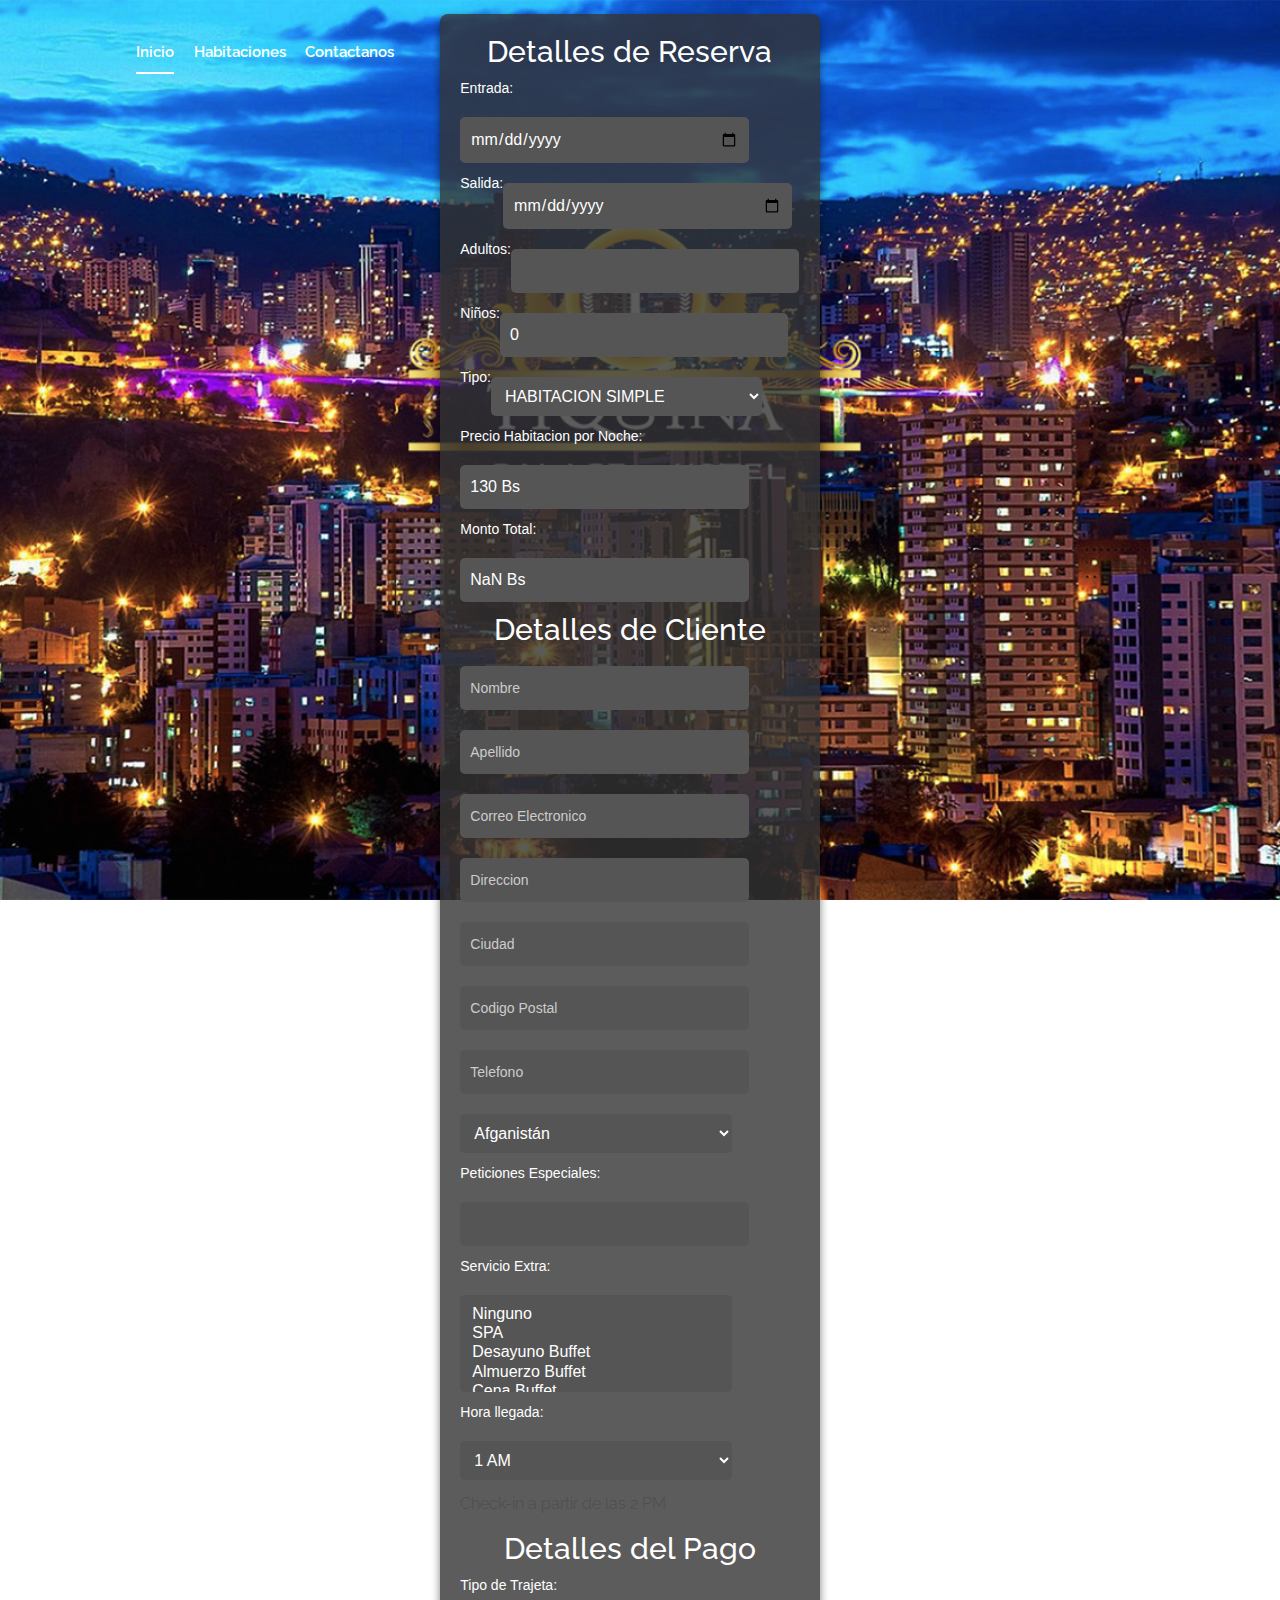
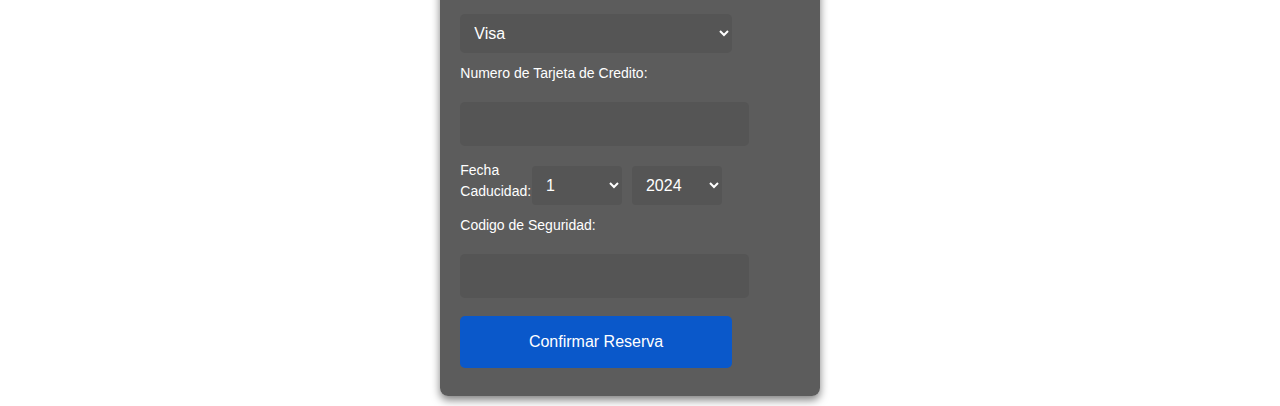
<file: reservas.html>
<!DOCTYPE html>
<html lang="es">
  <head>
    <meta charset="UTF-8" />
    <meta name="viewport" content="width=device-width, initial-scale=1.0" />
    <title>Reservas</title>
    <link rel="shortcut icon" type="image/x-icon" href="img/logonegro.png" />
    <link rel="stylesheet" href="css/bootstrap.min.css" />
    <link rel="stylesheet" href="css/style.css" />
    <style>
      body,
      html {
        height: 100%;
        margin: 0;
        font-family: Arial, sans-serif;
        background: url("img/banner/Portada2.jpg") no-repeat center center fixed;
        background-size: cover;
        display: flex;
        justify-content: center;
        align-items: flex-start;
        /* Alinea los elementos al inicio del contenedor */
        padding-top: 2px;
        /* Agrega espacio en la parte superior */
        color: white;
      }

      .forms-container {
        display: flex;
        justify-content: center;
        /* Centrar los formularios */
        flex-wrap: wrap;
        /* Permite que los formularios se envuelvan si no hay suficiente espacio */
        padding: 10px 0;
      }

      /* Si los formularios son demasiado anchos, puedes reducir su width o usar max-width */
      .forms-box,
      .reservation-form {
        max-width: 600px;
        /* Esto los hará más pequeños y centrados dentro del .container */
        width: 100%;
        /* O podrías cambiar esto por un porcentaje específico */
        padding: 20px;
        margin: 0 10px;
        /* Agrega margen para espacio entre los formularios */
      }

      .forms-box {
        background-color: rgba(51, 51, 51, 0.8);
        border-radius: 8px;
        box-shadow: 0 4px 8px rgba(0, 0, 0, 0.5);
        width: 80%;
        /* Adjusted width for better fit */
        overflow: auto;
        /* In case content overflows */
        padding: 20px;
        /* Aumenta el padding si es necesario */
      }

      .divider {
        width: 20px;
        background-color: #fff;
        height: auto;
        align-self: center;
      }

      input[type="text"],
      input[type="number"],
      input[type="password"],
      input[type="email"],
      input[type="date"],
      input[type="tel"],
      input[type="cod"],
      select {
        width: 80%;
        /* Full width */
        padding: 10px;
        margin: 10px 0;
        border: none;
        background: #555;
        color: white;
        border-radius: 5px;
      }

      input[type="submit"] {
        width: 80%;
        background-color: #0a58ca;
        color: white;
        padding: 14px 20px;
        margin: 8px 0;
        border: none;
        border-radius: 5px;
        cursor: pointer;
      }

      input[type="submit"]:hover {
        background-color: #064785;
      }

      h2 {
        text-align: center;
        color: white;
      }
      label {
        color: white;
      }

      .input-group input {
        width: 85%;
        /* Asegura que los inputs ocupen todo el ancho disponible */
        padding: 10px;
        border: none;
        background: #555;
        color: white;
        border-radius: 5px;
      }

      .reservation-form {
        background-color: rgba(51, 51, 51, 0.8);
        border-radius: 8px;
        box-shadow: 0 4px 8px rgba(0, 0, 0, 0.5);
        width: 50%;
        /* Adjusted width for better fit */
        overflow: auto;
        /* In case content overflows */
        padding: 20px;
        /* Aumenta el padding si es necesario */
      }

      .reservation-form .input-group label {
        margin-bottom: 5px;
      }

      .reservation-form .input-group input {
        width: 85%;
        /* Full width */
        padding: 10px;
        margin: 10px 0;
        border: none;
        background: #555;
        color: white;
        border-radius: 5px;
      }

      .reservation-form .input-group select {
        width: 90%;
        /* Ajusta el ancho como prefieras */
        padding: 10px;
        margin: 10px 0;
        background: #555;
        /* Fondo más claro para los inputs */
        color: white;
        /* Texto oscuro para los inputs */
        border-radius: 5px;
      }

      .fecha-caducidad-container {
        width: 80%;
        display: flex;
        align-items: center;
        /* Alinea los elementos verticalmente en el centro */
        justify-content: flex-start;
        /* Alinea los elementos a la izquierda del contenedor */
      }

      .fecha-caducidad-container label {
        margin-right: 1px;
        /* Espacio entre la etiqueta y el primer select */
      }

      .fecha-caducidad-container select {
        margin-right: 10px;
        /* Espacio entre los selects */
        border-radius: 4px;
        /* Bordes redondeados ligeramente */
      }
    </style>
  </head>

  <body>
    <header>
      <div class="header-area">
        <div id="sticky-header" class="main-header-area">
          <div class="container-fluid p-0">
            <div class="row align-items-center no-gutters">
              <div class="col-xl-5 col-lg-6">
                <div class="main-menu d-none d-lg-block">
                  <nav>
                    <ul id="navigation">
                      <li><a class="active" href="index.html">Inicio</a></li>
                      <li><a href="Reservas/prueba.html">Habitaciones</a></li>

                      <li><a href="contact.html">Contactanos</a></li>
                    </ul>
                  </nav>
                </div>
              </div>
            </div>
          </div>
        </div>
      </div>
    </header>
    <div class="forms-container">
      <div class="forms-box">
        <h2>Detalles de Reserva</h2>
        <form id="formulario">
          <div class="input-group">
            <label for="Enter">Entrada:</label>
            <input type="date" id="Enter" name="Enter" required />
          </div>
          <div class="input-group">
            <label for="Leave">Salida:</label>
            <input type="date" id="Leave" name="Leave" required />
          </div>
          <div class="input-group">
            <label for="Adult">Adultos:</label>
            <input type="number" id="Adult" name="Adult" required />
          </div>
          <div class="input-group">
            <label for="Child">Niños:</label>
            <input type="number" id="Child" name="Child" value="0" />
          </div>
          <div class="input-group">
            <label for="room">Tipo:</label>
            <select id="room" name="room">
              <option value="simple">HABITACION SIMPLE</option>
              <option value="doble">HABITACION DOBLE</option>
              <option value="triple">HABITACION TRIPLE</option>
              <option value="multiple">HABITACION MULTIPLE</option>
            </select>
          </div>
          <div class="input-group">
            <label for="monto">Precio Habitacion por Noche:</label>
            <input
              type="text"
              id="precioHabitacionPorNoche"
              name="precioHabitacionPorNoche"
              required
              readonly
            />
          </div>
          <div class="input-group">
            <label for="montoTotal">Monto Total:</label>
            <input
              type="text"
              id="montoTotal"
              name="montoTotal"
              required
              readonly
            />
          </div>
          <h2>Detalles de Cliente</h2>

          <div class="input-group">
            <input type="text" id="nombre" placeholder="Nombre" name="nombre" required />
          </div>
          <div class="input-group">
            <input
            id="apellido"
              type="text"
              placeholder="Apellido"
              name="apellido"
              required
            />
          </div>
          <div class="input-group">
            <input
            id="email"
              type="Email"
              placeholder="Correo Electronico"
              name="email"
              required
            />
          </div>
          <div class="input-group">
            <input
            id="direccion"
              type="text"
              placeholder="Direccion"
              name="direccion"
              required
            />
          </div>
          <div class="input-group">
            <input type="text" id = "ciudad" placeholder="Ciudad" name="ciudad" required />
          </div>
          <div class="input-group">
            <input
              type="cod"
              id="codigo_postal"
              name="codigo_postal"
              placeholder="Codigo Postal"
              required
            />
          </div>

          <div class="input-group">
            <input
              type="tel"
              id="telefono"
              name="telefono"
              placeholder="Telefono"
              required
            />
          </div>
          <div class="input-group">
            <select id="pais" name="pais">
              <option value="Afganistán">Afganistán</option>
              <option value="Albania">Albania</option>
              <option value="Alemania">Alemania</option>
              <option value="Andorra">Andorra</option>
              <option value="Angola">Angola</option>
              <option value="Anguila">Anguila</option>
              <option value="Antártida">Antártida</option>
              <option value="Antigua y Barbuda">Antigua y Barbuda</option>
              <option value="Arabia Saudita">Arabia Saudita</option>
              <option value="Argelia">Argelia</option>
              <option value="Argentina">Argentina</option>
              <option value="Armenia">Armenia</option>
              <option value="Aruba">Aruba</option>
              <option value="Australia">Australia</option>
              <option value="Austria">Austria</option>
              <option value="Azerbaiyán">Azerbaiyán</option>
              <option value="Bahamas">Bahamas</option>
              <option value="Bangladés">Bangladés</option>
              <option value="Barbados">Barbados</option>
              <option value="Baréin">Baréin</option>
              <option value="Bélgica">Bélgica</option>
              <option value="Belice">Belice</option>
              <option value="Benín">Benín</option>
              <option value="Bermudas">Bermudas</option>
              <option value="Bielorrusia">Bielorrusia</option>
              <option value="Birmania">Birmania</option>
              <option value="Bolivia">Bolivia</option>
              <option value="Bosnia y Herzegovina">Bosnia y Herzegovina</option>
              <option value="Botsuana">Botsuana</option>
              <option value="Brasil">Brasil</option>
              <option value="Brunéi">Brunéi</option>
              <option value="Bulgaria">Bulgaria</option>
              <option value="Burkina Faso">Burkina Faso</option>
              <option value="Burundi">Burundi</option>
              <option value="Bután">Bután</option>
              <option value="Cabo Verde">Cabo Verde</option>
              <option value="Camboya">Camboya</option>
              <option value="Camerún">Camerún</option>
              <option value="Canadá">Canadá</option>
              <option value="Catar">Catar</option>
              <option value="Chad">Chad</option>
              <option value="Chile">Chile</option>
              <option value="China">China</option>
              <option value="Chipre">Chipre</option>
              <option value="Ciudad del Vaticano">Ciudad del Vaticano</option>
              <option value="Colombia">Colombia</option>
              <option value="Comoras">Comoras</option>
              <option value="Congo">Congo</option>
              <option value="Congo (Rep. Dem.)">Congo (Rep. Dem.)</option>
              <option value="Corea del Sur">Corea del Sur</option>
              <option value="Corea del Norte">Corea del Norte</option>
              <option value="Costa de Marfil">Costa de Marfil</option>
              <option value="Costa Rica">Costa Rica</option>
              <option value="Croacia">Croacia</option>
              <option value="Cuba">Cuba</option>
              <option value="Curazao">Curazao</option>
              <option value="Dinamarca">Dinamarca</option>
              <option value="Dominica">Dominica</option>
              <option value="Ecuador">Ecuador</option>
              <option value="Egipto">Egipto</option>
              <option value="El Salvador">El Salvador</option>
              <option value="Emiratos Árabes Unidos">
                Emiratos Árabes Unidos
              </option>
              <option value="Eritrea">Eritrea</option>
              <option value="Eslovaquia">Eslovaquia</option>
              <option value="Eslovenia">Eslovenia</option>
              <option value="España">España</option>
              <option value="Estados Unidos">Estados Unidos</option>
              <option value="Estonia">Estonia</option>
              <option value="Etiopía">Etiopía</option>
              <option value="Filipinas">Filipinas</option>
              <option value="Finlandia">Finlandia</option>
              <option value="Fiyi">Fiyi</option>
              <option value="Francia">Francia</option>
              <option value="Gabón">Gabón</option>
              <option value="Gambia">Gambia</option>
              <option value="Georgia">Georgia</option>
              <option value="Alemania">Alemania</option>
              <option value="Ghana">Ghana</option>
              <option value="Gibraltar">Gibraltar</option>
              <option value="Grecia">Grecia</option>
              <option value="Groenlandia">Groenlandia</option>
              <option value="Granada">Granada</option>
              <option value="Guadalupe">Guadalupe</option>
              <option value="Guam">Guam</option>
              <option value="Guatemala">Guatemala</option>
              <option value="Guinea">Guinea</option>
              <option value="Guinea-Bissau">Guinea-Bissau</option>
              <option value="Guinea Ecuatorial">Guinea Ecuatorial</option>
              <option value="Guyana">Guyana</option>
              <option value="Haití">Haití</option>
              <option value="Honduras">Honduras</option>
              <option value="Hong Kong">Hong Kong</option>
              <option value="Hungría">Hungría</option>
              <option value="Islandia">Islandia</option>
              <option value="India">India</option>
              <option value="Indonesia">Indonesia</option>
              <option value="Irán">Irán</option>
              <option value="Irak">Irak</option>
              <option value="Irlanda">Irlanda</option>
              <option value="Israel">Israel</option>
              <option value="Italia">Italia</option>
              <option value="Jamaica">Jamaica</option>
              <option value="Japón">Japón</option>
              <option value="Jordania">Jordania</option>
              <option value="Kazajistán">Kazajistán</option>
              <option value="Kenia">Kenia</option>
              <option value="Kiribati">Kiribati</option>
              <option value="Kuwait">Kuwait</option>
              <option value="Kirguistán">Kirguistán</option>
              <option value="Laos">Laos</option>
              <option value="Letonia">Letonia</option>
              <option value="Líbano">Líbano</option>
              <option value="Lesoto">Lesoto</option>
              <option value="Liberia">Liberia</option>
              <option value="Libia">Libia</option>
              <option value="Liechtenstein">Liechtenstein</option>
              <option value="Lituania">Lituania</option>
              <option value="Luxemburgo">Luxemburgo</option>
              <option value="Macao">Macao</option>
              <option value="Macedonia del Norte">Macedonia del Norte</option>
              <option value="Madagascar">Madagascar</option>
              <option value="Malawi">Malawi</option>
              <option value="Malasia">Malasia</option>
              <option value="Maldivas">Maldivas</option>
              <option value="Malí">Malí</option>
              <option value="Malta">Malta</option>
              <option value="Marruecos">Marruecos</option>
              <option value="Martinica">Martinica</option>
              <option value="Mauricio">Mauricio</option>
              <option value="Mauritania">Mauritania</option>
              <option value="Mayotte">Mayotte</option>
              <option value="México">México</option>
              <option value="Micronesia">Micronesia</option>
              <option value="Moldavia">Moldavia</option>
              <option value="Mónaco">Mónaco</option>
              <option value="Mongolia">Mongolia</option>
              <option value="Montenegro">Montenegro</option>
              <option value="Montserrat">Montserrat</option>
              <option value="Mozambique">Mozambique</option>
              <option value="Myanmar">Myanmar</option>
              <option value="Namibia">Namibia</option>
              <option value="Nauru">Nauru</option>
              <option value="Nepal">Nepal</option>
              <option value="Nicaragua">Nicaragua</option>
              <option value="Níger">Níger</option>
              <option value="Nigeria">Nigeria</option>
              <option value="Niue">Niue</option>
              <option value="Noruega">Noruega</option>
              <option value="Nueva Caledonia">Nueva Caledonia</option>
              <option value="Nueva Zelanda">Nueva Zelanda</option>
              <option value="Omán">Omán</option>
              <option value="Países Bajos">Países Bajos</option>
              <option value="Pakistán">Pakistán</option>
              <option value="Palaos">Palaos</option>
              <option value="Palestina">Palestina</option>
              <option value="Panamá">Panamá</option>
              <option value="Papúa Nueva Guinea">Papúa Nueva Guinea</option>
              <option value="Paraguay">Paraguay</option>
              <option value="Perú">Perú</option>
              <option value="Polonia">Polonia</option>
              <option value="Portugal">Portugal</option>
              <option value="Puerto Rico">Puerto Rico</option>
              <option value="Qatar">Qatar</option>
              <option value="Reino Unido">Reino Unido</option>
              <option value="República Centroafricana">
                República Centroafricana
              </option>
              <option value="República Checa">República Checa</option>
              <option value="República Dominicana">República Dominicana</option>
              <option value="Reunión">Reunión</option>
              <option value="Ruanda">Ruanda</option>
              <option value="Rumanía">Rumanía</option>
              <option value="Rusia">Rusia</option>
              <option value="Sahara Occidental">Sahara Occidental</option>
              <option value="Samoa">Samoa</option>
              <option value="Samoa Americana">Samoa Americana</option>
              <option value="San Bartolomé">San Bartolomé</option>
              <option value="San Cristóbal y Nieves">
                San Cristóbal y Nieves
              </option>
              <option value="San Marino">San Marino</option>
              <option value="San Martín (parte francesa)">
                San Martín (parte francesa)
              </option>
              <option value="San Pedro y Miquelón">San Pedro y Miquelón</option>
              <option value="San Vicente y las Granadinas">
                San Vicente y las Granadinas
              </option>
              <option value="Santa Elena">Santa Elena</option>
              <option value="Santa Lucía">Santa Lucía</option>
              <option value="Santo Tomé y Príncipe">
                Santo Tomé y Príncipe
              </option>
              <option value="Senegal">Senegal</option>
              <option value="Serbia">Serbia</option>
              <option value="Seychelles">Seychelles</option>
              <option value="Sierra Leona">Sierra Leona</option>
              <option value="Singapur">Singapur</option>
              <option value="Sint Maarten">Sint Maarten</option>
              <option value="Siria">Siria</option>
              <option value="Somalia">Somalia</option>
              <option value="Sri Lanka">Sri Lanka</option>
              <option value="Suazilandia">Suazilandia</option>
              <option value="Sudáfrica">Sudáfrica</option>
              <option value="Sudán">Sudán</option>
              <option value="Sudán del Sur">Sudán del Sur</option>
              <option value="Suecia">Suecia</option>
              <option value="Suiza">Suiza</option>
              <option value="Surinam">Surinam</option>
              <option value="Svalbard y Jan Mayen">Svalbard y Jan Mayen</option>
              <option value="Tailandia">Tailandia</option>
              <option value="Taiwán">Taiwán</option>
              <option value="Tanzania">Tanzania</option>
              <option value="Tayikistán">Tayikistán</option>
              <option value="Territorio Británico del Océano Índico">
                Territorio Británico del Océano Índico
              </option>
              <option value="Territorios Australes Franceses">
                Territorios Australes Franceses
              </option>
              <option value="Timor-Leste">Timor-Leste</option>
              <option value="Togo">Togo</option>
              <option value="Tokelau">Tokelau</option>
              <option value="Tonga">Tonga</option>
              <option value="Trinidad y Tobago">Trinidad y Tobago</option>
              <option value="Túnez">Túnez</option>
              <option value="Turkmenistán">Turkmenistán</option>
              <option value="Turquía">Turquía</option>
              <option value="Tuvalu">Tuvalu</option>
              <option value="Ucrania">Ucrania</option>
              <option value="Uganda">Uganda</option>
              <option value="Uruguay">Uruguay</option>
              <option value="Uzbekistán">Uzbekistán</option>
              <option value="Vanuatu">Vanuatu</option>
              <option value="Venezuela">Venezuela</option>
              <option value="Vietnam">Vietnam</option>
              <option value="Wallis y Futuna">Wallis y Futuna</option>
              <option value="Yemen">Yemen</option>
              <option value="Yibuti">Yibuti</option>
              <option value="Zambia">Zambia</option>
              <option value="Zimbabue">Zimbabue</option>
            </select>
          </div>
          <div class="input-group">
            <label for="peticiones">Peticiones Especiales:</label>
            <input type="text" id="peticiones" name="peticiones" />
          </div>
          <div class="input-group">
            <label for="service">Servicio Extra:</label>
            <select id="service" name="service[]" multiple required>
              <option value="ninguno">Ninguno</option>
              <option value="SPA">SPA</option>
              <option value="DESA">Desayuno Buffet</option>
              <option value="ALMU">Almuerzo Buffet</option>
              <option value="CENA">Cena Buffet</option>
            </select>
          </div>
          <div class="input-group">
            <label for="llegada">Hora llegada:</label>
            <select id="llegada" name="hora_llegada">
              <option value="1AM">1 AM</option>
              <option value="2AM">2 AM</option>
              <option value="3AM">3 AM</option>
              <option value="4AM">4 AM</option>
              <option value="5AM">5 AM</option>
              <option value="6AM">6 AM</option>
              <option value="7AM">7 AM</option>
              <option value="8AM">8 AM</option>
              <option value="9AM">9 AM</option>
              <option value="10AM">10 AM</option>
              <option value="11AM">11 AM</option>
              <option value="12AM">12 PM</option>
              <option value="13AM">13 PM</option>
              <option value="14AM">14 PM</option>
              <option value="15AM">15 PM</option>
              <option value="16AM">16 PM</option>
              <option value="17AM">17 PM</option>
              <option value="18AM">18 PM</option>
              <option value="19AM">19 PM</option>
              <option value="20AM">20 PM</option>
              <option value="21AM">21 PM</option>
              <option value="22AM">22 PM</option>
              <option value="23AM">23 PM</option>
              <option value="24AM">24 PM</option>
            </select>
            <p>Check-in a partir de las 2 PM</p>
          </div>
          <h2>Detalles del Pago</h2>
          <div class="input-group">
            <label for="tipo">Tipo de Trajeta:</label>
            <select id="tipo" name="tipo">
              <option value="visa">Visa</option>
              <option value="mastercard">Mastercard</option>
            </select>
          </div>
          <div class="input-group">
            <label for="tarje">Numero de Tarjeta de Credito: </label>
            <input type="cod" id="tarje" name="tarje" required />
          </div>
          <div class="fecha-caducidad-container">
            <label for="month">Fecha Caducidad: </label>
            <select id="month" name="month">
              <option value="1">1</option>
              <option value="2">2</option>
              <option value="3">3</option>
              <option value="4">4</option>
              <option value="5">5</option>
              <option value="6">6</option>
              <option value="7">7</option>
              <option value="8">8</option>
              <option value="9">9</option>
              <option value="10">10</option>
              <option value="11">11</option>
              <option value="12">12</option>
            </select>
            <select id="year" name="year">
              <option value="2024">2024</option>
              <option value="2025">2025</option>
              <option value="2026">2026</option>
              <option value="2027">2027</option>
              <option value="2028">2028</option>
              <option value="2029">2029</option>
              <option value="2030">2030</option>
              <option value="2031">2031</option>
              <option value="2032">2032</option>
            </select>
          </div>
          <div class="input-group">
            <label for="cods">Codigo de Seguridad:</label>
            <input type="password" id="cods" name="cods" required />
          </div>
          <input type="submit" value="Confirmar Reserva" />
        </form>
      </div>
    </div>
    <div class="divider"></div>
  </body>
  <script src="clientes.js"></script>
  <script>
    // Objeto que asocia cada tipo de habitación con su precio
    const preciosPorTipo = {
      simple: 130, // Precio por noche para 'Habitación Simple'
      doble: 190, // Precio por noche para 'Habitación Doble'
      triple: 260, // Precio por noche para 'Habitación Triple'
      multiple: 310, // Precio por noche para 'Habitación Múltiple'
    };

    // Función para actualizar los precios y el monto total
    function actualizarPrecios() {
      // Obtenemos los valores necesarios del formulario
      const tipoHabitacion = document.getElementById("room").value;
      const adultos = parseInt(document.getElementById("Adult").value, 10);
      const ninos = parseInt(document.getElementById("Child").value, 10);
      const precioHabitacionPorNoche = preciosPorTipo[tipoHabitacion];
      const costoServiciosExtra = calcularCostoServiciosExtra();
      const fechaEntrada = new Date(document.getElementById("Enter").value);
      const fechaSalida = new Date(document.getElementById("Leave").value);
      // Calculamos el monto total

      const diferenciaDias = Math.ceil(
        (fechaSalida - fechaEntrada) / (1000 * 3600 * 24)
      );

      let montoTotal = precioHabitacionPorNoche * diferenciaDias;

      if (adultos > 1) {
        montoTotal += (adultos - 1) * 30; // Incrementa 30 por cada adulto adicional
      }
      montoTotal += ninos * 15; // Incrementa 15 por cada niño
      montoTotal += costoServiciosExtra;

      // Actualizamos los valores en el formulario
      document.getElementById("precioHabitacionPorNoche").value =
        precioHabitacionPorNoche + " Bs";
      document.getElementById("montoTotal").value = montoTotal + " Bs";
    }

    function calcularCostoServiciosExtra() {
      const serviciosSeleccionados =
        document.getElementById("service").selectedOptions;
      let costoAdicional = 0;
      for (const servicio of serviciosSeleccionados) {
        if (servicio.value === "SPA") {
          costoAdicional += 20;
        } else if (
          servicio.value === "DESA" ||
          servicio.value === "ALMU" ||
          servicio.value === "CENA"
        ) {
          costoAdicional += 15;
        }
      }
      return costoAdicional;
    }

    // Añadir event listeners para los elementos del formulario que, cuando cambien, deben actualizar los precios
    document
      .getElementById("room")
      .addEventListener("change", actualizarPrecios);
    document
      .getElementById("Adult")
      .addEventListener("change", actualizarPrecios);
    document
      .getElementById("Child")
      .addEventListener("change", actualizarPrecios);
    document
      .getElementById("service")
      .addEventListener("change", actualizarPrecios);
    document
      .getElementById("Enter")
      .addEventListener("change", actualizarPrecios);
    document
      .getElementById("Leave")
      .addEventListener("change", actualizarPrecios);

    // Actualizar precios al cargar la página
    window.onload = actualizarPrecios;
  </script>
</html>
</file>
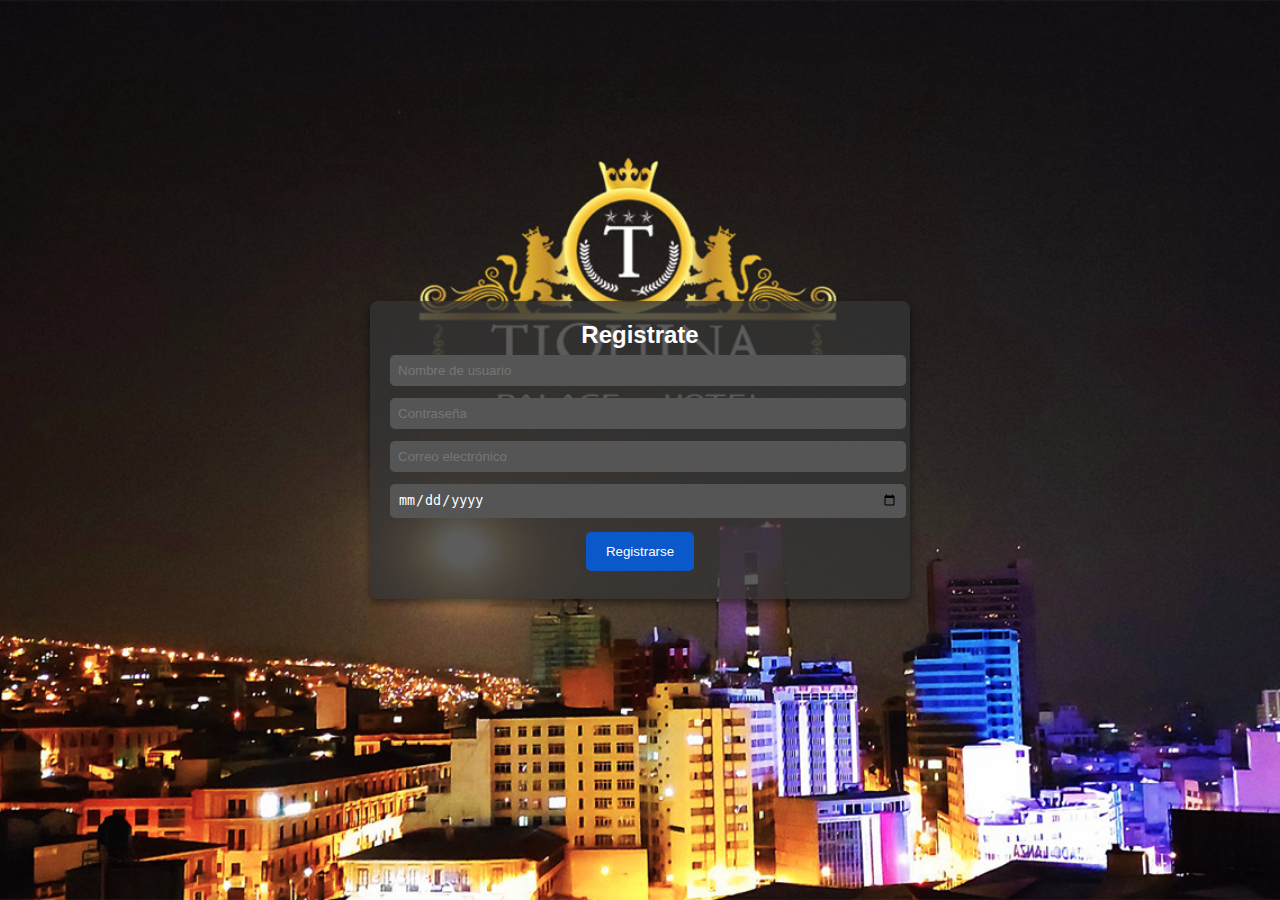
<file: Sing Up.html>
<!DOCTYPE html>
<html lang="es">
  <head>
    <meta charset="UTF-8" />
    <meta name="viewport" content="width=device-width, initial-scale=1.0" />
    <title>Registrate</title>
    <link rel="shortcut icon" type="image/x-icon" href="img/logonegro.png" />
    <style>
      body,
      html {
        height: 100%;
        margin: 0;
        font-family: Arial, sans-serif;
        background: url("img/banner/Portada.jpg")
          no-repeat center center fixed;
        background-size: cover;
        display: flex;
        justify-content: center;
        align-items: center;
        color: white;
      }
      .signup-form {
        width: 500px;
        padding: 20px;
        background-color: rgba(51, 51, 51, 0.8);
        border-radius: 8px;
        box-shadow: 0 4px 8px rgba(0, 0, 0, 0.5);
        text-align: center;
      }
      input[type="text"],
      input[type="password"],
      input[type="email"],
      input[type="date"] {
        width: 100%;
        padding: 8px;
        margin: 6px 0;
        display: inline-block;
        border: none;
        background: #555;
        color: white;
        border-radius: 5px;
      }
      input[type="submit"] {
            background-color: #0a58ca;
            color: white;
            padding: 12px 20px;
            margin: 8px 0;
            border: none;
            border-radius: 5px;
            cursor: pointer;
        }
        input[type="submit"]:hover {
            background-color: #064785;
        }
      h2 {
        margin: 0;
        text-align: center;
      }
      #confirmationMessage {
        display: none;
        color: #0a58ca;
        background-color: #fff;
        margin-top: 20px;
        padding: 10px;
        border-radius: 5px;
      }
    </style>
  </head>
  <body>
    <div class="signup-form">
      <h2>Registrate</h2>
      <form action="" method="POST">
        <input
          type="text"
          placeholder="Nombre de usuario"
          name="username"
          required
        />
        <input
          type="password"
          placeholder="Contraseña"
          name="password"
          required
        />
        <input
          type="email"
          placeholder="Correo electrónico"
          name="email"
          required
        />
        <input
          type="date"
          placeholder="Fecha de nacimiento"
          name="birthdate"
          required
        />
        <input type="submit" value="Registrarse">
            <div id="confirmationMessage">Registro Exitoso!</div>
      </form>
    </div>
    <script>
      document.getElementById("registrationForm").onsubmit = function (event) {
        event.preventDefault(); 
        var form = this;
        setTimeout(function () {
          form.reset(); 
          document.getElementById("confirmationMessage").style.display =
            "block"; 
        }, 1000);
      };
    </script>
  </body>
</html>
</file>
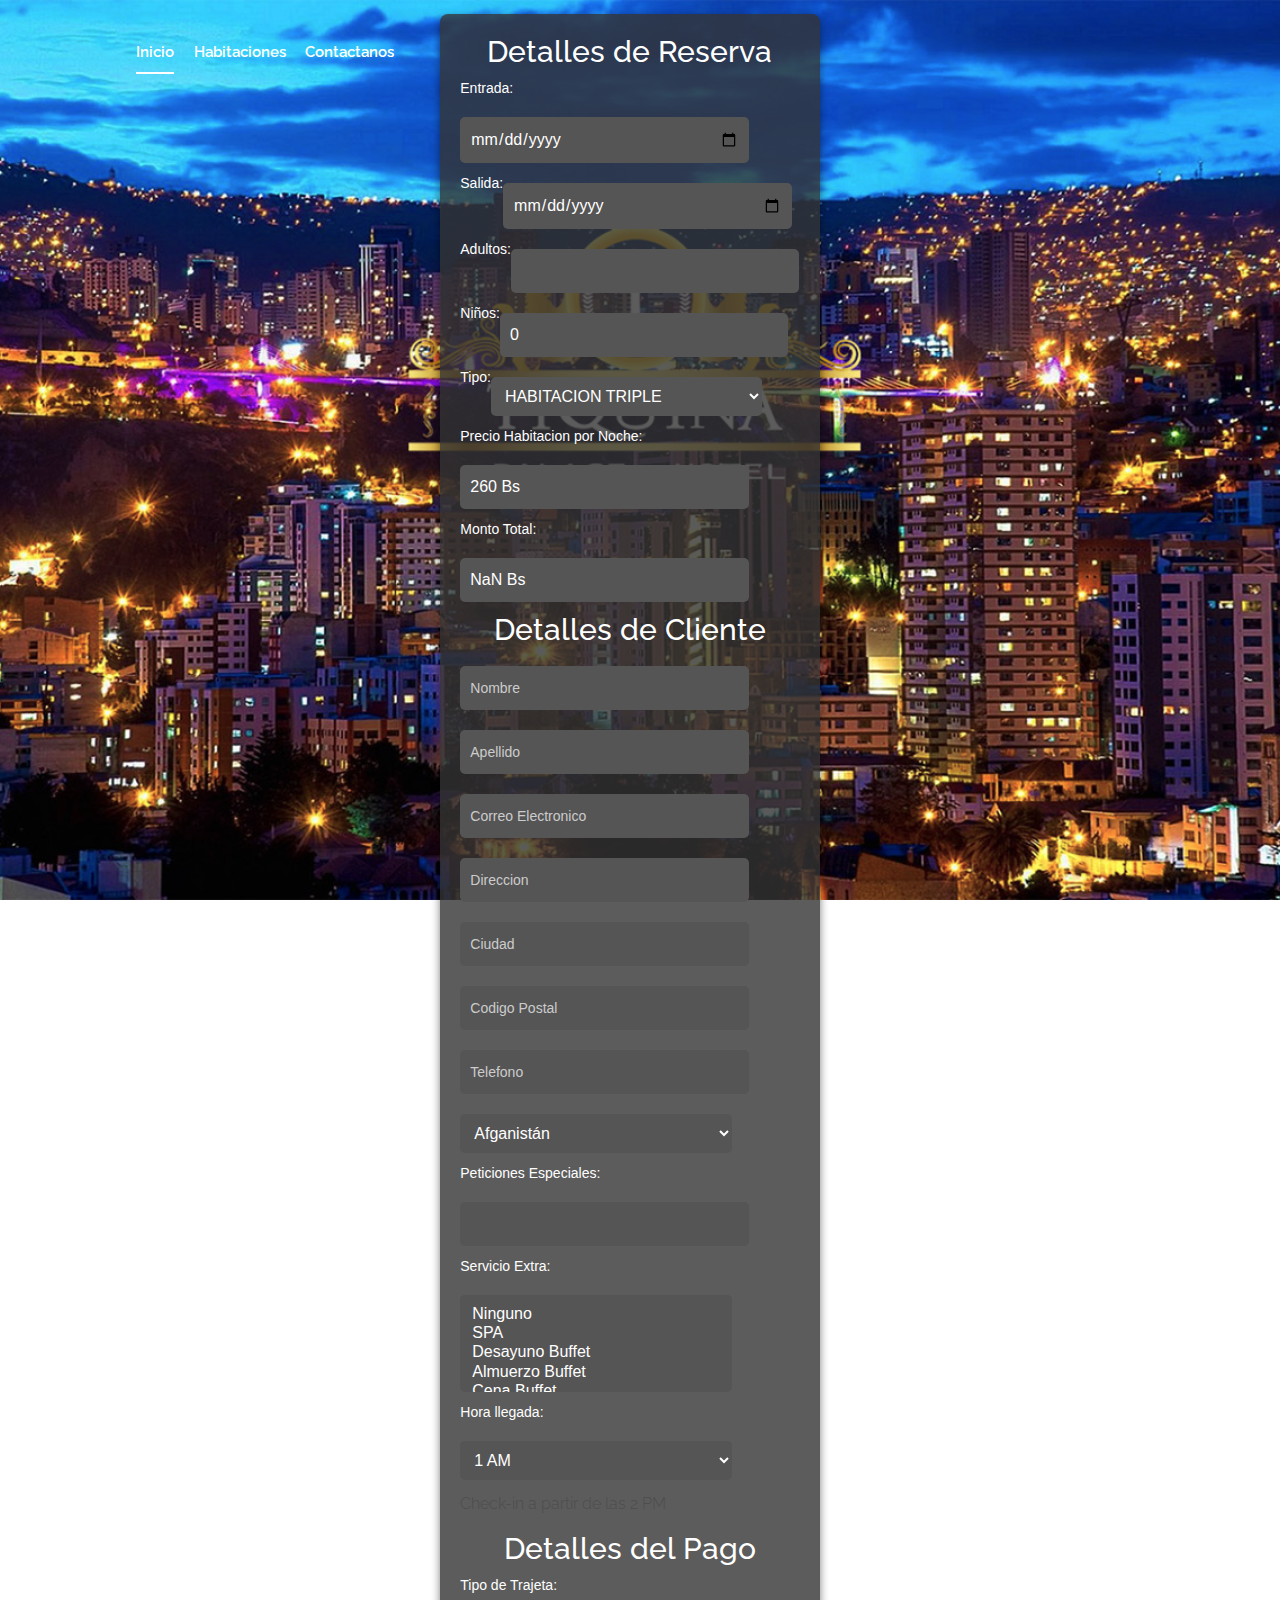
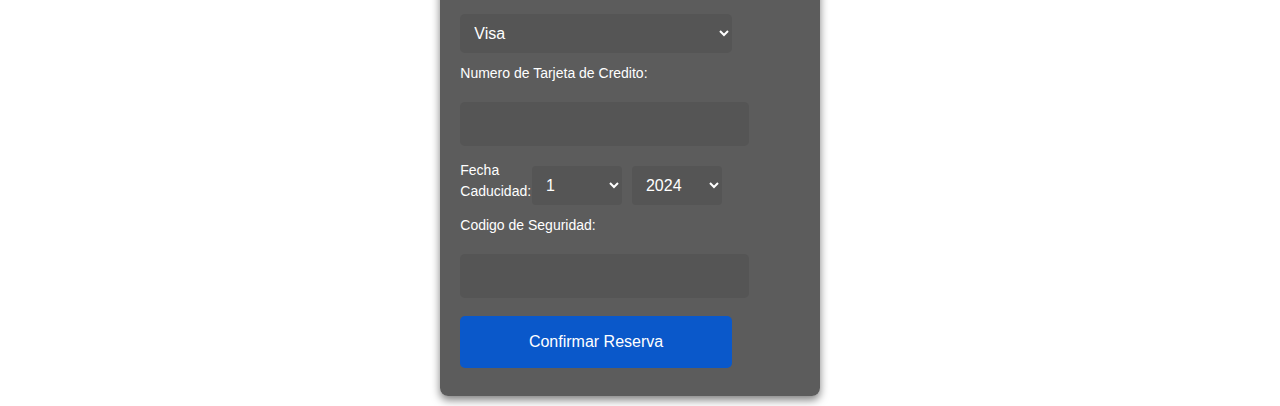
<file: triple.html>
<!DOCTYPE html>
<html lang="es">
  <head>
    <meta charset="UTF-8" />
    <meta name="viewport" content="width=device-width, initial-scale=1.0" />
    <title>Reservas</title>
    <link rel="shortcut icon" type="image/x-icon" href="img/logonegro.png" />
    <link rel="stylesheet" href="css/bootstrap.min.css" />
    <link rel="stylesheet" href="css/style.css" />
    <style>
      body,
      html {
        height: 100%;
        margin: 0;
        font-family: Arial, sans-serif;
        background: url("img/banner/Portada2.jpg") no-repeat center center fixed;
        background-size: cover;
        display: flex;
        justify-content: center;
        align-items: flex-start;
        /* Alinea los elementos al inicio del contenedor */
        padding-top: 2px;
        /* Agrega espacio en la parte superior */
        color: white;
      }

      .forms-container {
        display: flex;
        justify-content: center;
        /* Centrar los formularios */
        flex-wrap: wrap;
        /* Permite que los formularios se envuelvan si no hay suficiente espacio */
        padding: 10px 0;
      }

      /* Si los formularios son demasiado anchos, puedes reducir su width o usar max-width */
      .forms-box,
      .reservation-form {
        max-width: 600px;
        /* Esto los hará más pequeños y centrados dentro del .container */
        width: 100%;
        /* O podrías cambiar esto por un porcentaje específico */
        padding: 20px;
        margin: 0 10px;
        /* Agrega margen para espacio entre los formularios */
      }

      .forms-box {
        background-color: rgba(51, 51, 51, 0.8);
        border-radius: 8px;
        box-shadow: 0 4px 8px rgba(0, 0, 0, 0.5);
        width: 80%;
        /* Adjusted width for better fit */
        overflow: auto;
        /* In case content overflows */
        padding: 20px;
        /* Aumenta el padding si es necesario */
      }

      .divider {
        width: 20px;
        background-color: #fff;
        height: auto;
        align-self: center;
      }

      input[type="text"],
      input[type="number"],
      input[type="password"],
      input[type="email"],
      input[type="date"],
      input[type="tel"],
      input[type="cod"],
      select {
        width: 80%;
        /* Full width */
        padding: 10px;
        margin: 10px 0;
        border: none;
        background: #555;
        color: white;
        border-radius: 5px;
      }

      input[type="submit"] {
        width: 80%;
        background-color: #0a58ca;
        color: white;
        padding: 14px 20px;
        margin: 8px 0;
        border: none;
        border-radius: 5px;
        cursor: pointer;
      }

      input[type="submit"]:hover {
        background-color: #064785;
      }

      h2 {
        text-align: center;
        color: white;
      }
      label {
        color: white;
      }

      .input-group input {
        width: 85%;
        /* Asegura que los inputs ocupen todo el ancho disponible */
        padding: 10px;
        border: none;
        background: #555;
        color: white;
        border-radius: 5px;
      }

      .reservation-form {
        background-color: rgba(51, 51, 51, 0.8);
        border-radius: 8px;
        box-shadow: 0 4px 8px rgba(0, 0, 0, 0.5);
        width: 50%;
        /* Adjusted width for better fit */
        overflow: auto;
        /* In case content overflows */
        padding: 20px;
        /* Aumenta el padding si es necesario */
      }

      .reservation-form .input-group label {
        margin-bottom: 5px;
      }

      .reservation-form .input-group input {
        width: 85%;
        /* Full width */
        padding: 10px;
        margin: 10px 0;
        border: none;
        background: #555;
        color: white;
        border-radius: 5px;
      }

      .reservation-form .input-group select {
        width: 90%;
        /* Ajusta el ancho como prefieras */
        padding: 10px;
        margin: 10px 0;
        background: #555;
        /* Fondo más claro para los inputs */
        color: white;
        /* Texto oscuro para los inputs */
        border-radius: 5px;
      }

      .fecha-caducidad-container {
        width: 80%;
        display: flex;
        align-items: center;
        /* Alinea los elementos verticalmente en el centro */
        justify-content: flex-start;
        /* Alinea los elementos a la izquierda del contenedor */
      }

      .fecha-caducidad-container label {
        margin-right: 1px;
        /* Espacio entre la etiqueta y el primer select */
      }

      .fecha-caducidad-container select {
        margin-right: 10px;
        /* Espacio entre los selects */
        border-radius: 4px;
        /* Bordes redondeados ligeramente */
      }
    </style>
  </head>

  <body>
    <header>
      <div class="header-area">
        <div id="sticky-header" class="main-header-area">
          <div class="container-fluid p-0">
            <div class="row align-items-center no-gutters">
              <div class="col-xl-5 col-lg-6">
                <div class="main-menu d-none d-lg-block">
                  <nav>
                    <ul id="navigation">
                      <li><a class="active" href="index.html">Inicio</a></li>
                      <li><a href="Reservas/prueba.html">Habitaciones</a></li>

                      <li><a href="contact.html">Contactanos</a></li>
                    </ul>
                  </nav>
                </div>
              </div>
            </div>
          </div>
        </div>
      </div>
    </header>
    <div class="forms-container">
      <div class="forms-box">
        <h2>Detalles de Reserva</h2>
        <form id="formulario">
          <div class="input-group">
            <label for="Enter">Entrada:</label>
            <input type="date" id="Enter" name="Enter" required />
          </div>
          <div class="input-group">
            <label for="Leave">Salida:</label>
            <input type="date" id="Leave" name="Leave" required />
          </div>
          <div class="input-group">
            <label for="Adult">Adultos:</label>
            <input type="number" id="Adult" name="Adult" required />
          </div>
          <div class="input-group">
            <label for="Child">Niños:</label>
            <input type="number" id="Child" name="Child" value="0" />
          </div>
          <div class="input-group">
            <label for="room">Tipo:</label>
            <select id="room" name="room">
              <option value="triple">HABITACION TRIPLE</option>
              <option value="doble">HABITACION DOBLE</option>
              <option value="simple">HABITACION SIMPLE</option>
              <option value="multiple">HABITACION MULTIPLE</option>
            </select>
          </div>
          <div class="input-group">
            <label for="monto">Precio Habitacion por Noche:</label>
            <input
              type="text"
              id="precioHabitacionPorNoche"
              name="precioHabitacionPorNoche"
              required
              readonly
            />
          </div>
          <div class="input-group">
            <label for="montoTotal">Monto Total:</label>
            <input
              type="text"
              id="montoTotal"
              name="montoTotal"
              required
              readonly
            />
          </div>
          <h2>Detalles de Cliente</h2>

          <div class="input-group">
            <input type="text" id="nombre" placeholder="Nombre" name="nombre" required />
          </div>
          <div class="input-group">
            <input
            id="apellido"
              type="text"
              placeholder="Apellido"
              name="apellido"
              required
            />
          </div>
          <div class="input-group">
            <input
            id="email"
              type="Email"
              placeholder="Correo Electronico"
              name="email"
              required
            />
          </div>
          <div class="input-group">
            <input
            id="direccion"
              type="text"
              placeholder="Direccion"
              name="direccion"
              required
            />
          </div>
          <div class="input-group">
            <input type="text" id = "ciudad" placeholder="Ciudad" name="ciudad" required />
          </div>
          <div class="input-group">
            <input
              type="cod"
              id="codigo_postal"
              name="codigo_postal"
              placeholder="Codigo Postal"
              required
            />
          </div>

          <div class="input-group">
            <input
              type="tel"
              id="telefono"
              name="telefono"
              placeholder="Telefono"
              required
            />
          </div>
          <div class="input-group">
            <select id="pais" name="pais">
              <option value="Afganistán">Afganistán</option>
              <option value="Albania">Albania</option>
              <option value="Alemania">Alemania</option>
              <option value="Andorra">Andorra</option>
              <option value="Angola">Angola</option>
              <option value="Anguila">Anguila</option>
              <option value="Antártida">Antártida</option>
              <option value="Antigua y Barbuda">Antigua y Barbuda</option>
              <option value="Arabia Saudita">Arabia Saudita</option>
              <option value="Argelia">Argelia</option>
              <option value="Argentina">Argentina</option>
              <option value="Armenia">Armenia</option>
              <option value="Aruba">Aruba</option>
              <option value="Australia">Australia</option>
              <option value="Austria">Austria</option>
              <option value="Azerbaiyán">Azerbaiyán</option>
              <option value="Bahamas">Bahamas</option>
              <option value="Bangladés">Bangladés</option>
              <option value="Barbados">Barbados</option>
              <option value="Baréin">Baréin</option>
              <option value="Bélgica">Bélgica</option>
              <option value="Belice">Belice</option>
              <option value="Benín">Benín</option>
              <option value="Bermudas">Bermudas</option>
              <option value="Bielorrusia">Bielorrusia</option>
              <option value="Birmania">Birmania</option>
              <option value="Bolivia">Bolivia</option>
              <option value="Bosnia y Herzegovina">Bosnia y Herzegovina</option>
              <option value="Botsuana">Botsuana</option>
              <option value="Brasil">Brasil</option>
              <option value="Brunéi">Brunéi</option>
              <option value="Bulgaria">Bulgaria</option>
              <option value="Burkina Faso">Burkina Faso</option>
              <option value="Burundi">Burundi</option>
              <option value="Bután">Bután</option>
              <option value="Cabo Verde">Cabo Verde</option>
              <option value="Camboya">Camboya</option>
              <option value="Camerún">Camerún</option>
              <option value="Canadá">Canadá</option>
              <option value="Catar">Catar</option>
              <option value="Chad">Chad</option>
              <option value="Chile">Chile</option>
              <option value="China">China</option>
              <option value="Chipre">Chipre</option>
              <option value="Ciudad del Vaticano">Ciudad del Vaticano</option>
              <option value="Colombia">Colombia</option>
              <option value="Comoras">Comoras</option>
              <option value="Congo">Congo</option>
              <option value="Congo (Rep. Dem.)">Congo (Rep. Dem.)</option>
              <option value="Corea del Sur">Corea del Sur</option>
              <option value="Corea del Norte">Corea del Norte</option>
              <option value="Costa de Marfil">Costa de Marfil</option>
              <option value="Costa Rica">Costa Rica</option>
              <option value="Croacia">Croacia</option>
              <option value="Cuba">Cuba</option>
              <option value="Curazao">Curazao</option>
              <option value="Dinamarca">Dinamarca</option>
              <option value="Dominica">Dominica</option>
              <option value="Ecuador">Ecuador</option>
              <option value="Egipto">Egipto</option>
              <option value="El Salvador">El Salvador</option>
              <option value="Emiratos Árabes Unidos">
                Emiratos Árabes Unidos
              </option>
              <option value="Eritrea">Eritrea</option>
              <option value="Eslovaquia">Eslovaquia</option>
              <option value="Eslovenia">Eslovenia</option>
              <option value="España">España</option>
              <option value="Estados Unidos">Estados Unidos</option>
              <option value="Estonia">Estonia</option>
              <option value="Etiopía">Etiopía</option>
              <option value="Filipinas">Filipinas</option>
              <option value="Finlandia">Finlandia</option>
              <option value="Fiyi">Fiyi</option>
              <option value="Francia">Francia</option>
              <option value="Gabón">Gabón</option>
              <option value="Gambia">Gambia</option>
              <option value="Georgia">Georgia</option>
              <option value="Alemania">Alemania</option>
              <option value="Ghana">Ghana</option>
              <option value="Gibraltar">Gibraltar</option>
              <option value="Grecia">Grecia</option>
              <option value="Groenlandia">Groenlandia</option>
              <option value="Granada">Granada</option>
              <option value="Guadalupe">Guadalupe</option>
              <option value="Guam">Guam</option>
              <option value="Guatemala">Guatemala</option>
              <option value="Guinea">Guinea</option>
              <option value="Guinea-Bissau">Guinea-Bissau</option>
              <option value="Guinea Ecuatorial">Guinea Ecuatorial</option>
              <option value="Guyana">Guyana</option>
              <option value="Haití">Haití</option>
              <option value="Honduras">Honduras</option>
              <option value="Hong Kong">Hong Kong</option>
              <option value="Hungría">Hungría</option>
              <option value="Islandia">Islandia</option>
              <option value="India">India</option>
              <option value="Indonesia">Indonesia</option>
              <option value="Irán">Irán</option>
              <option value="Irak">Irak</option>
              <option value="Irlanda">Irlanda</option>
              <option value="Israel">Israel</option>
              <option value="Italia">Italia</option>
              <option value="Jamaica">Jamaica</option>
              <option value="Japón">Japón</option>
              <option value="Jordania">Jordania</option>
              <option value="Kazajistán">Kazajistán</option>
              <option value="Kenia">Kenia</option>
              <option value="Kiribati">Kiribati</option>
              <option value="Kuwait">Kuwait</option>
              <option value="Kirguistán">Kirguistán</option>
              <option value="Laos">Laos</option>
              <option value="Letonia">Letonia</option>
              <option value="Líbano">Líbano</option>
              <option value="Lesoto">Lesoto</option>
              <option value="Liberia">Liberia</option>
              <option value="Libia">Libia</option>
              <option value="Liechtenstein">Liechtenstein</option>
              <option value="Lituania">Lituania</option>
              <option value="Luxemburgo">Luxemburgo</option>
              <option value="Macao">Macao</option>
              <option value="Macedonia del Norte">Macedonia del Norte</option>
              <option value="Madagascar">Madagascar</option>
              <option value="Malawi">Malawi</option>
              <option value="Malasia">Malasia</option>
              <option value="Maldivas">Maldivas</option>
              <option value="Malí">Malí</option>
              <option value="Malta">Malta</option>
              <option value="Marruecos">Marruecos</option>
              <option value="Martinica">Martinica</option>
              <option value="Mauricio">Mauricio</option>
              <option value="Mauritania">Mauritania</option>
              <option value="Mayotte">Mayotte</option>
              <option value="México">México</option>
              <option value="Micronesia">Micronesia</option>
              <option value="Moldavia">Moldavia</option>
              <option value="Mónaco">Mónaco</option>
              <option value="Mongolia">Mongolia</option>
              <option value="Montenegro">Montenegro</option>
              <option value="Montserrat">Montserrat</option>
              <option value="Mozambique">Mozambique</option>
              <option value="Myanmar">Myanmar</option>
              <option value="Namibia">Namibia</option>
              <option value="Nauru">Nauru</option>
              <option value="Nepal">Nepal</option>
              <option value="Nicaragua">Nicaragua</option>
              <option value="Níger">Níger</option>
              <option value="Nigeria">Nigeria</option>
              <option value="Niue">Niue</option>
              <option value="Noruega">Noruega</option>
              <option value="Nueva Caledonia">Nueva Caledonia</option>
              <option value="Nueva Zelanda">Nueva Zelanda</option>
              <option value="Omán">Omán</option>
              <option value="Países Bajos">Países Bajos</option>
              <option value="Pakistán">Pakistán</option>
              <option value="Palaos">Palaos</option>
              <option value="Palestina">Palestina</option>
              <option value="Panamá">Panamá</option>
              <option value="Papúa Nueva Guinea">Papúa Nueva Guinea</option>
              <option value="Paraguay">Paraguay</option>
              <option value="Perú">Perú</option>
              <option value="Polonia">Polonia</option>
              <option value="Portugal">Portugal</option>
              <option value="Puerto Rico">Puerto Rico</option>
              <option value="Qatar">Qatar</option>
              <option value="Reino Unido">Reino Unido</option>
              <option value="República Centroafricana">
                República Centroafricana
              </option>
              <option value="República Checa">República Checa</option>
              <option value="República Dominicana">República Dominicana</option>
              <option value="Reunión">Reunión</option>
              <option value="Ruanda">Ruanda</option>
              <option value="Rumanía">Rumanía</option>
              <option value="Rusia">Rusia</option>
              <option value="Sahara Occidental">Sahara Occidental</option>
              <option value="Samoa">Samoa</option>
              <option value="Samoa Americana">Samoa Americana</option>
              <option value="San Bartolomé">San Bartolomé</option>
              <option value="San Cristóbal y Nieves">
                San Cristóbal y Nieves
              </option>
              <option value="San Marino">San Marino</option>
              <option value="San Martín (parte francesa)">
                San Martín (parte francesa)
              </option>
              <option value="San Pedro y Miquelón">San Pedro y Miquelón</option>
              <option value="San Vicente y las Granadinas">
                San Vicente y las Granadinas
              </option>
              <option value="Santa Elena">Santa Elena</option>
              <option value="Santa Lucía">Santa Lucía</option>
              <option value="Santo Tomé y Príncipe">
                Santo Tomé y Príncipe
              </option>
              <option value="Senegal">Senegal</option>
              <option value="Serbia">Serbia</option>
              <option value="Seychelles">Seychelles</option>
              <option value="Sierra Leona">Sierra Leona</option>
              <option value="Singapur">Singapur</option>
              <option value="Sint Maarten">Sint Maarten</option>
              <option value="Siria">Siria</option>
              <option value="Somalia">Somalia</option>
              <option value="Sri Lanka">Sri Lanka</option>
              <option value="Suazilandia">Suazilandia</option>
              <option value="Sudáfrica">Sudáfrica</option>
              <option value="Sudán">Sudán</option>
              <option value="Sudán del Sur">Sudán del Sur</option>
              <option value="Suecia">Suecia</option>
              <option value="Suiza">Suiza</option>
              <option value="Surinam">Surinam</option>
              <option value="Svalbard y Jan Mayen">Svalbard y Jan Mayen</option>
              <option value="Tailandia">Tailandia</option>
              <option value="Taiwán">Taiwán</option>
              <option value="Tanzania">Tanzania</option>
              <option value="Tayikistán">Tayikistán</option>
              <option value="Territorio Británico del Océano Índico">
                Territorio Británico del Océano Índico
              </option>
              <option value="Territorios Australes Franceses">
                Territorios Australes Franceses
              </option>
              <option value="Timor-Leste">Timor-Leste</option>
              <option value="Togo">Togo</option>
              <option value="Tokelau">Tokelau</option>
              <option value="Tonga">Tonga</option>
              <option value="Trinidad y Tobago">Trinidad y Tobago</option>
              <option value="Túnez">Túnez</option>
              <option value="Turkmenistán">Turkmenistán</option>
              <option value="Turquía">Turquía</option>
              <option value="Tuvalu">Tuvalu</option>
              <option value="Ucrania">Ucrania</option>
              <option value="Uganda">Uganda</option>
              <option value="Uruguay">Uruguay</option>
              <option value="Uzbekistán">Uzbekistán</option>
              <option value="Vanuatu">Vanuatu</option>
              <option value="Venezuela">Venezuela</option>
              <option value="Vietnam">Vietnam</option>
              <option value="Wallis y Futuna">Wallis y Futuna</option>
              <option value="Yemen">Yemen</option>
              <option value="Yibuti">Yibuti</option>
              <option value="Zambia">Zambia</option>
              <option value="Zimbabue">Zimbabue</option>
            </select>
          </div>
          <div class="input-group">
            <label for="peticiones">Peticiones Especiales:</label>
            <input type="text" id="peticiones" name="peticiones" />
          </div>
          <div class="input-group">
            <label for="service">Servicio Extra:</label>
            <select id="service" name="service[]" multiple required>
              <option value="ninguno">Ninguno</option>
              <option value="SPA">SPA</option>
              <option value="DESA">Desayuno Buffet</option>
              <option value="ALMU">Almuerzo Buffet</option>
              <option value="CENA">Cena Buffet</option>
            </select>
          </div>
          <div class="input-group">
            <label for="llegada">Hora llegada:</label>
            <select id="llegada" name="hora_llegada">
              <option value="1AM">1 AM</option>
              <option value="2AM">2 AM</option>
              <option value="3AM">3 AM</option>
              <option value="4AM">4 AM</option>
              <option value="5AM">5 AM</option>
              <option value="6AM">6 AM</option>
              <option value="7AM">7 AM</option>
              <option value="8AM">8 AM</option>
              <option value="9AM">9 AM</option>
              <option value="10AM">10 AM</option>
              <option value="11AM">11 AM</option>
              <option value="12AM">12 PM</option>
              <option value="13AM">13 PM</option>
              <option value="14AM">14 PM</option>
              <option value="15AM">15 PM</option>
              <option value="16AM">16 PM</option>
              <option value="17AM">17 PM</option>
              <option value="18AM">18 PM</option>
              <option value="19AM">19 PM</option>
              <option value="20AM">20 PM</option>
              <option value="21AM">21 PM</option>
              <option value="22AM">22 PM</option>
              <option value="23AM">23 PM</option>
              <option value="24AM">24 PM</option>
            </select>
            <p>Check-in a partir de las 2 PM</p>
          </div>
          <h2>Detalles del Pago</h2>
          <div class="input-group">
            <label for="tipo">Tipo de Trajeta:</label>
            <select id="tipo" name="tipo">
              <option value="visa">Visa</option>
              <option value="mastercard">Mastercard</option>
            </select>
          </div>
          <div class="input-group">
            <label for="tarje">Numero de Tarjeta de Credito: </label>
            <input type="cod" id="tarje" name="tarje" required />
          </div>
          <div class="fecha-caducidad-container">
            <label for="month">Fecha Caducidad: </label>
            <select id="month" name="month">
              <option value="1">1</option>
              <option value="2">2</option>
              <option value="3">3</option>
              <option value="4">4</option>
              <option value="5">5</option>
              <option value="6">6</option>
              <option value="7">7</option>
              <option value="8">8</option>
              <option value="9">9</option>
              <option value="10">10</option>
              <option value="11">11</option>
              <option value="12">12</option>
            </select>
            <select id="year" name="year">
              <option value="2024">2024</option>
              <option value="2025">2025</option>
              <option value="2026">2026</option>
              <option value="2027">2027</option>
              <option value="2028">2028</option>
              <option value="2029">2029</option>
              <option value="2030">2030</option>
              <option value="2031">2031</option>
              <option value="2032">2032</option>
            </select>
          </div>
          <div class="input-group">
            <label for="cods">Codigo de Seguridad:</label>
            <input type="password" id="cods" name="cods" required />
          </div>
          <input type="submit" value="Confirmar Reserva" />
        </form>
      </div>
    </div>
    <div class="divider"></div>
  </body>
  <script src="clientes.js"></script>
  <script>
    // Objeto que asocia cada tipo de habitación con su precio
    const preciosPorTipo = {
      simple: 130, // Precio por noche para 'Habitación Simple'
      doble: 190, // Precio por noche para 'Habitación Doble'
      triple: 260, // Precio por noche para 'Habitación Triple'
      multiple: 310, // Precio por noche para 'Habitación Múltiple'
    };

    // Función para actualizar los precios y el monto total
    function actualizarPrecios() {
      // Obtenemos los valores necesarios del formulario
      const tipoHabitacion = document.getElementById("room").value;
      const adultos = parseInt(document.getElementById("Adult").value, 10);
      const ninos = parseInt(document.getElementById("Child").value, 10);
      const precioHabitacionPorNoche = preciosPorTipo[tipoHabitacion];
      const costoServiciosExtra = calcularCostoServiciosExtra();
      const fechaEntrada = new Date(document.getElementById("Enter").value);
      const fechaSalida = new Date(document.getElementById("Leave").value);
      // Calculamos el monto total

      const diferenciaDias = Math.ceil(
        (fechaSalida - fechaEntrada) / (1000 * 3600 * 24)
      );

      let montoTotal = precioHabitacionPorNoche * diferenciaDias;

      if (adultos > 1) {
        montoTotal += (adultos - 1) * 30; // Incrementa 30 por cada adulto adicional
      }
      montoTotal += ninos * 15; // Incrementa 15 por cada niño
      montoTotal += costoServiciosExtra;

      // Actualizamos los valores en el formulario
      document.getElementById("precioHabitacionPorNoche").value =
        precioHabitacionPorNoche + " Bs";
      document.getElementById("montoTotal").value = montoTotal + " Bs";
    }

    function calcularCostoServiciosExtra() {
      const serviciosSeleccionados =
        document.getElementById("service").selectedOptions;
      let costoAdicional = 0;
      for (const servicio of serviciosSeleccionados) {
        if (servicio.value === "SPA") {
          costoAdicional += 20;
        } else if (
          servicio.value === "DESA" ||
          servicio.value === "ALMU" ||
          servicio.value === "CENA"
        ) {
          costoAdicional += 15;
        }
      }
      return costoAdicional;
    }

    // Añadir event listeners para los elementos del formulario que, cuando cambien, deben actualizar los precios
    document
      .getElementById("room")
      .addEventListener("change", actualizarPrecios);
    document
      .getElementById("Adult")
      .addEventListener("change", actualizarPrecios);
    document
      .getElementById("Child")
      .addEventListener("change", actualizarPrecios);
    document
      .getElementById("service")
      .addEventListener("change", actualizarPrecios);
    document
      .getElementById("Enter")
      .addEventListener("change", actualizarPrecios);
    document
      .getElementById("Leave")
      .addEventListener("change", actualizarPrecios);

    // Actualizar precios al cargar la página
    window.onload = actualizarPrecios;
  </script>
</html>
</file>
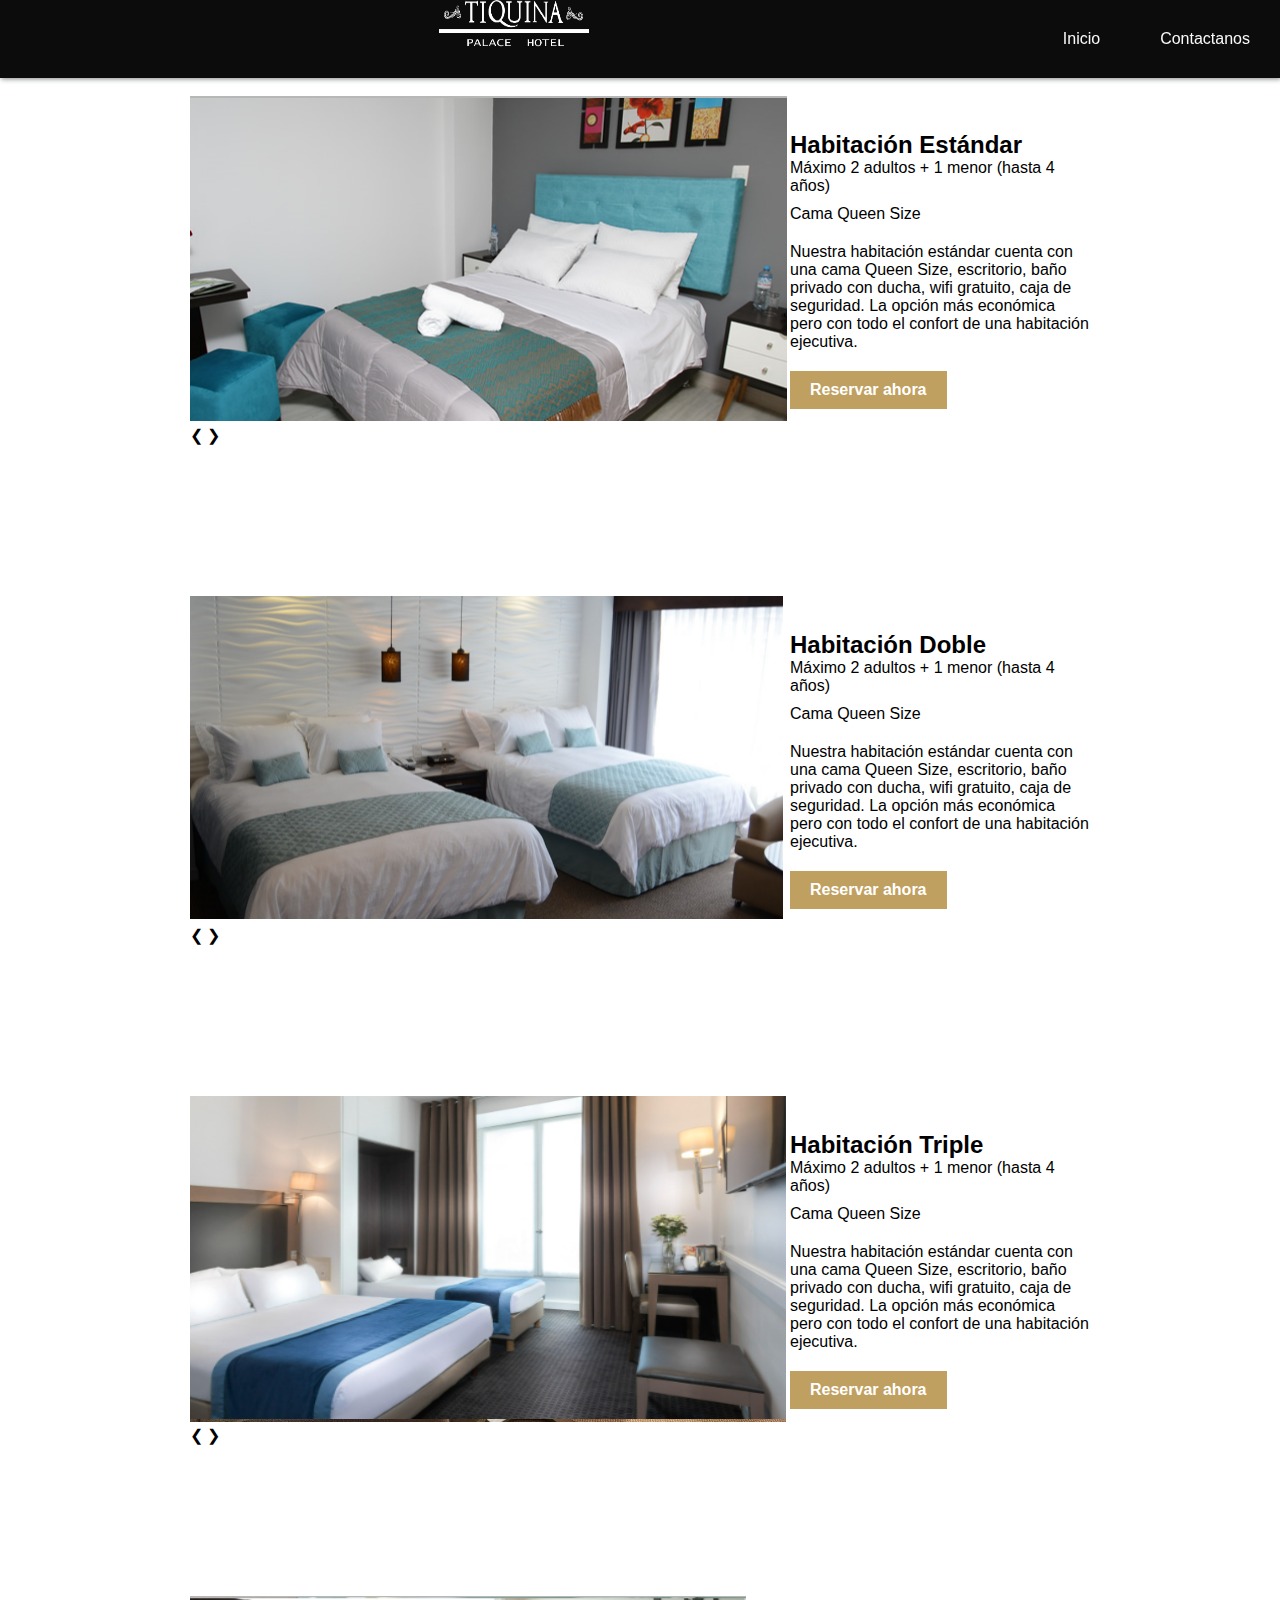
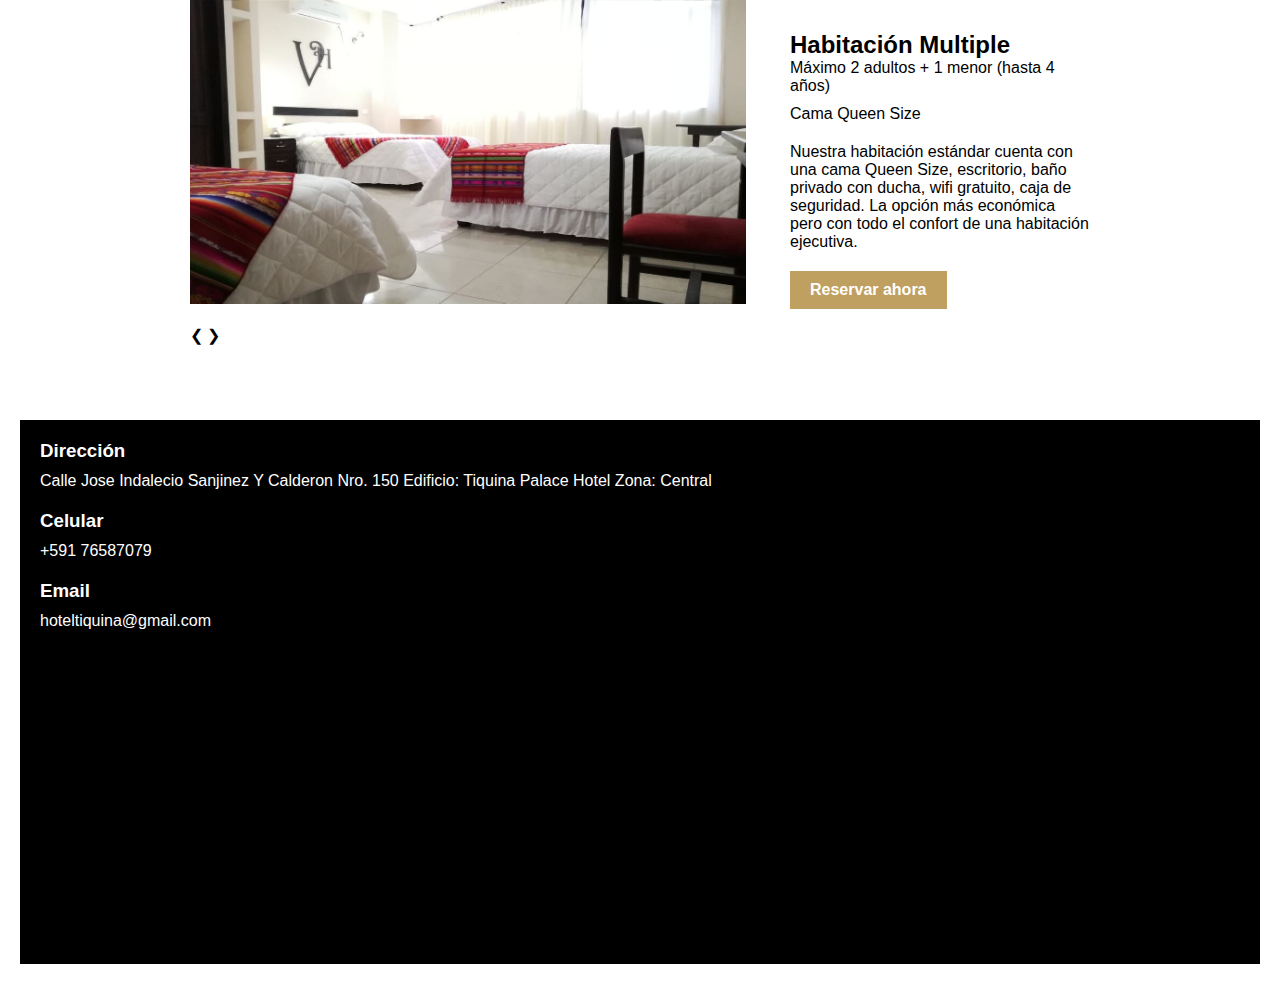
<file: Reservas/prueba.html>
<!DOCTYPE html>
<html lang="en">
<head>
    <meta charset="UTF-8">
    <meta http-equiv="X-UA-Compatible" content="IE=edge">
    <meta name="viewport" content="width=device-width, initial-scale=1.0">
    <title>Reserva de habitacion</title>
    <link rel="shortcut icon" type="image/x-icon" href="logonegro.png" />
    <link rel="stylesheet" href="stylesReservas.css">
    
</head>
<body>
    <header class="header">
        <img src="logoblanco.png" style="width: 150px; height: 50px">
        <a href="../index.html" class="logo"></a>
        <input type="checkbox" id="side-menu" class="side-menu">
        <label for="side-menu" class="hamb"><span class="hamb-line"></span></label>
        <nav class="nav">
            <ul class="menu">
                <li><a href="../index.html">Inicio</a></li>
                <li><a href="../contact.html">Contactanos</a></li>
            </ul>
        </nav>
    </header>
  <main> 
      <div class="container">
        <div class="room-image-carousel" id="roomCarousel1">
          <div class="carousel-slide">
                <img src="simple.png" alt="Imagen 1">
              </div>
              <div class="carousel-slide">
                <img src="simple2.png" alt="Imagen 2">
              </div>
              <div class="carousel-slide">
                <img src="simple3.png" alt="Imagen 3">
              </div>
              <a class="prev" onclick="plusSlides(-1, 'roomCarousel1')">&#10094;</a>
              <a class="next" onclick="plusSlides(1, 'roomCarousel1')">&#10095;</a>
            </div>
          <div class="room-details">
            <div class="title">Habitación Estándar</div>
            <ul class="room-features">
              <!-- Características de la habitación -->
              <li>Máximo 2 adultos + 1 menor (hasta 4 años)</li>
              <li>Cama Queen Size</li>
              <!-- Más características... -->
            </ul>
            <div class="room-description">
              Nuestra habitación estándar cuenta con una cama Queen Size, escritorio, baño privado con ducha, wifi gratuito, caja de seguridad. La opción más económica pero con todo el confort de una habitación ejecutiva.
            </div>
            <a href="../simple.html" class="book-button">Reservar ahora</a>
          </div>
        </div>


        <div class="container">
          <div class="room-image-carousel" id="roomCarousel2">
              <div class="carousel-slide">
                <img src="doble.png" alt="Imagen 1">
              </div>
              <div class="carousel-slide">
                <img src="doble2.png" alt="Imagen 2">
              </div>
              <div class="carousel-slide">
                <img src="doble3.png" alt="Imagen 3">
              </div>
              <a class="prev" onclick="plusSlides(-1, 'roomCarousel2')">&#10094;</a>
              <a class="next" onclick="plusSlides(1, 'roomCarousel2')">&#10095;</a>
            </div>
          <div class="room-details">
            <div class="title">Habitación Doble</div>
            <ul class="room-features">
              <!-- Características de la habitación -->
              <li>Máximo 2 adultos + 1 menor (hasta 4 años)</li>
              <li>Cama Queen Size</li>
              <!-- Más características... -->
            </ul>
            <div class="room-description">
              Nuestra habitación estándar cuenta con una cama Queen Size, escritorio, baño privado con ducha, wifi gratuito, caja de seguridad. La opción más económica pero con todo el confort de una habitación ejecutiva.
            </div>
            <a href="../doble.html" class="book-button">Reservar ahora</a>
          </div>
        </div>

        <div class="container">
          <div class="room-image-carousel" id="roomCarousel3">
              <div class="carousel-slide">
                <img src="triple.png" alt="Imagen 1">
              </div>
              <div class="carousel-slide">
                <img src="doble3.png" alt="Imagen 2">
              </div>
              <div class="carousel-slide">
                <img src="doble2.png" alt="Imagen 3">
              </div>
              <a class="prev" onclick="plusSlides(-1, 'roomCarousel3')">&#10094;</a>
              <a class="next" onclick="plusSlides(1, 'roomCarousel3')">&#10095;</a>
            </div>
          <div class="room-details">
            <div class="title">Habitación Triple</div>
            <ul class="room-features">
              <!-- Características de la habitación -->
              <li>Máximo 2 adultos + 1 menor (hasta 4 años)</li>
              <li>Cama Queen Size</li>
              <!-- Más características... -->
            </ul>
            <div class="room-description">
              Nuestra habitación estándar cuenta con una cama Queen Size, escritorio, baño privado con ducha, wifi gratuito, caja de seguridad. La opción más económica pero con todo el confort de una habitación ejecutiva.
            </div>
            <a href="../triple.html" class="book-button">Reservar ahora</a>
          </div>
        </div>

        <div class="container">
          <div class="room-image-carousel" id="roomCarousel4">
              <div class="carousel-slide">
                <img src="multi.png" alt="Imagen 1">
              </div>
              <div class="carousel-slide">
                <img src="multi2.png" alt="Imagen 2">
              </div>
              <div class="carousel-slide">
                <img src="doble2.png" alt="Imagen 3">
              </div>
              <a class="prev" onclick="plusSlides(-1, 'roomCarousel4')">&#10094;</a>
              <a class="next" onclick="plusSlides(1, 'roomCarousel4')">&#10095;</a>
            </div>
          <div class="room-details">
            <div class="title">Habitación Multiple</div>
            <ul class="room-features">
              <!-- Características de la habitación -->
              <li>Máximo 2 adultos + 1 menor (hasta 4 años)</li>
              <li>Cama Queen Size</li>
              <!-- Más características... -->
            </ul>
            <div class="room-description">
              Nuestra habitación estándar cuenta con una cama Queen Size, escritorio, baño privado con ducha, wifi gratuito, caja de seguridad. La opción más económica pero con todo el confort de una habitación ejecutiva.
            </div>
            <a href="../multiple.html" class="book-button">Reservar ahora</a>
          </div>
        </div>
        <footer class="contact-footer">
          <div class="contact-info">
              <div class="contact-item">
                  <h3>Dirección</h3>
                  <p>Calle Jose Indalecio Sanjinez Y Calderon Nro. 150 Edificio: Tiquina Palace Hotel Zona: Central</p>
              </div>
              <div class="contact-item">
                  <h3>Celular</h3>
                  <p>+591 76587079</p>
              </div>
              <div class="contact-item">
                  <h3>Email</h3>
                  <p>hoteltiquina@gmail.com</p>
              </div>
          </div>
          <div class="contact-map">
              <iframe src="https://www.google.com/maps/embed?pb=!1m18!1m12!1m3!1d3825.6346489297066!2d-68.14069009005152!3d-16.494027284183055!2m3!1f0!2f0!3f0!3m2!1i1024!2i768!4f13.1!3m3!1m2!1s0x915f20748ecece69%3A0x9252b580720cf1dd!2sTiquina%20Palace%20Hotel!5e0!3m2!1ses-419!2sbo!4v1713494634719!5m2!1ses-419!2sbo" width="600" height="450" style="border:0;" allowfullscreen="" loading="lazy" referrerpolicy="no-referrer-when-downgrade"></iframe>
          </div>
      </footer>
  </main> 
</body>
<script src="Habitaciones.js"></script>
</html>
</file>
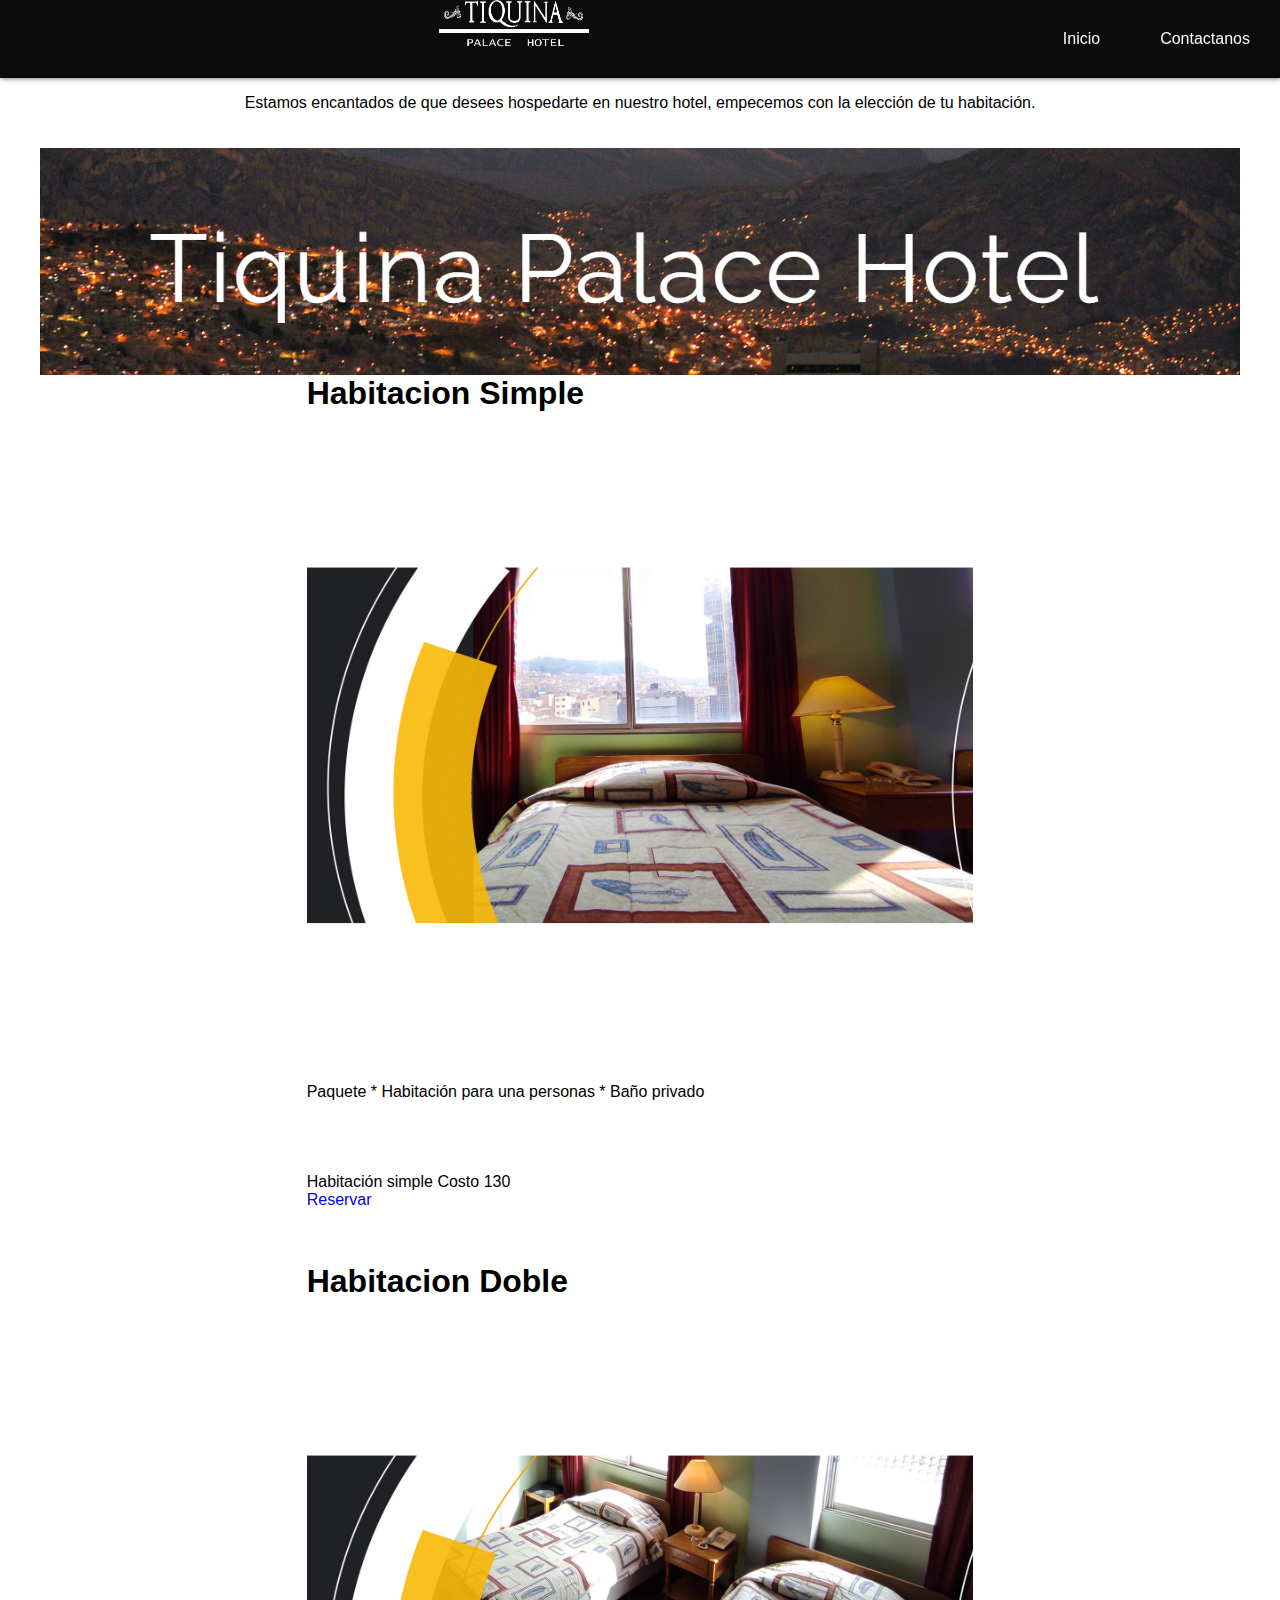
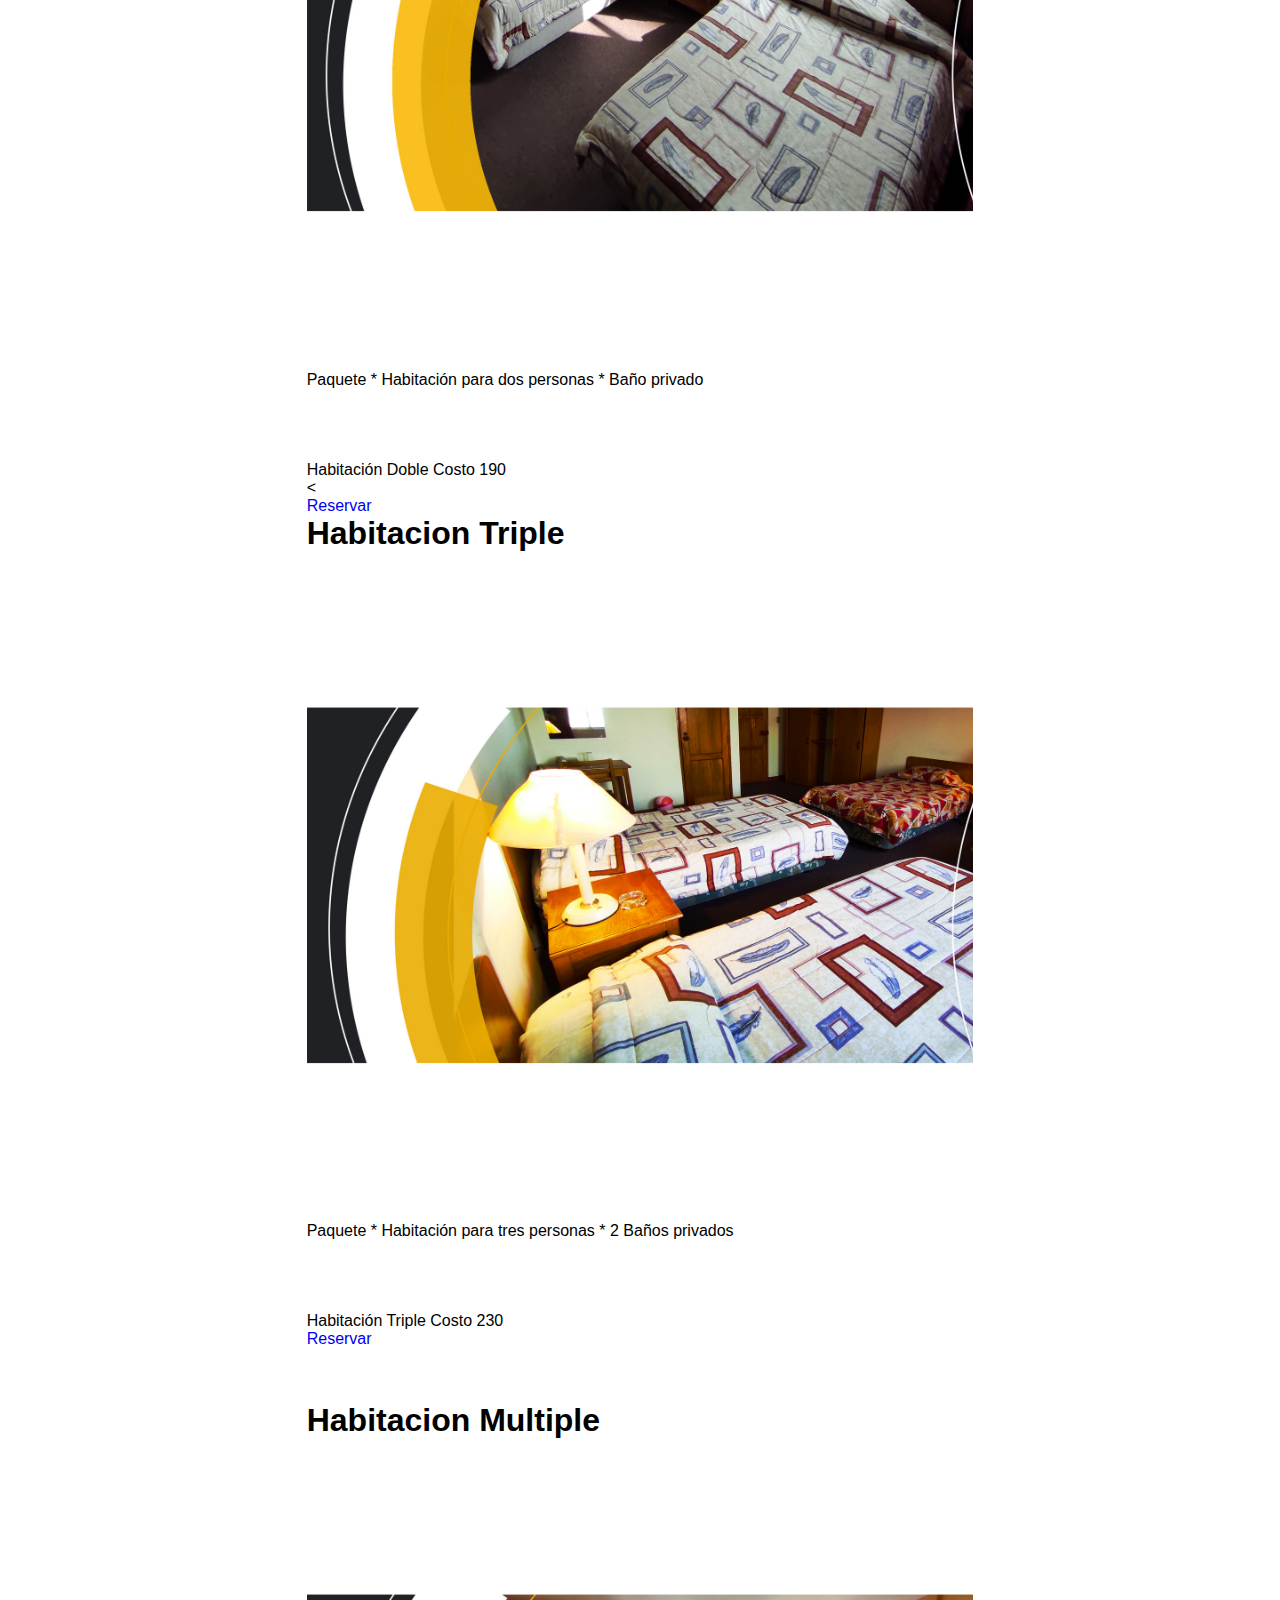
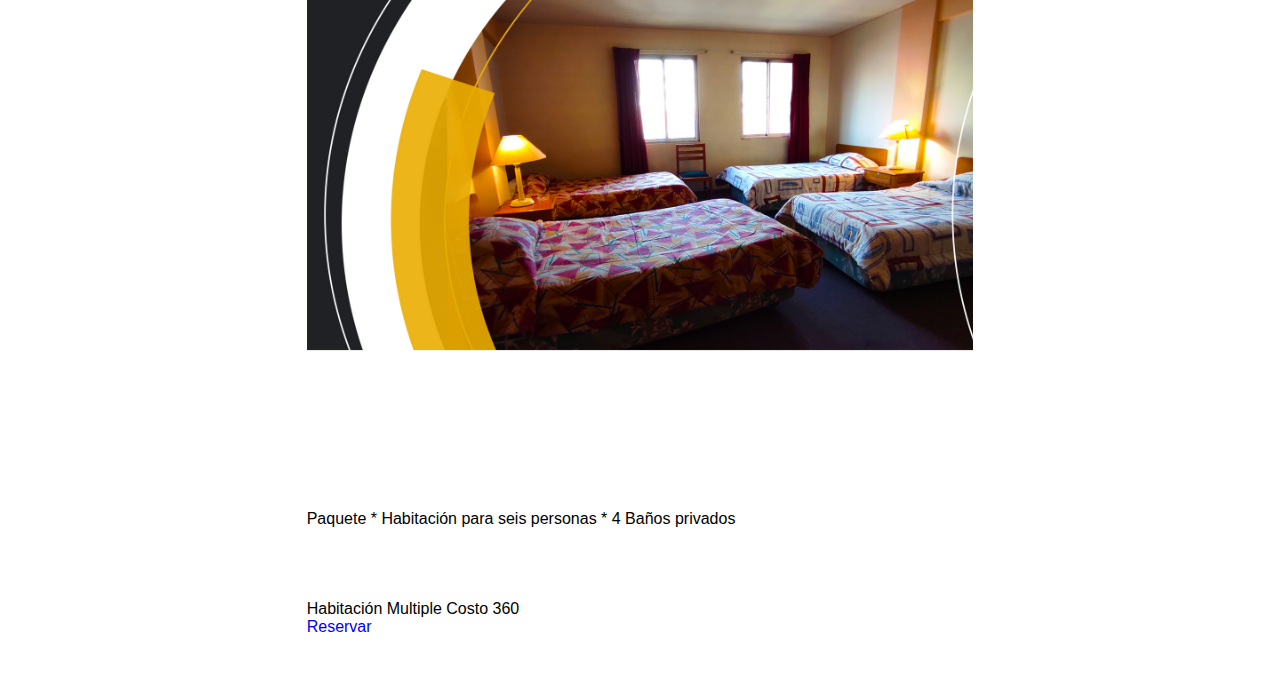
<file: Reservas/reservas.html>
<!DOCTYPE html>
<html lang="en">
<head>
    <meta charset="UTF-8">
    <meta http-equiv="X-UA-Compatible" content="IE=edge">
    <meta name="viewport" content="width=device-width, initial-scale=1.0">
    <title>Reserva de habitacion</title>
    <link rel="shortcut icon" type="image/x-icon" href="logonegro.png" />
    <link rel="stylesheet" href="stylesReservas.css">
</head>
<body>
    <header class="header">
        <img src="logoblanco.png" style="width: 150px; height: 50px">
        <a href="#" class="logo"></a>
        <input type="checkbox" id="side-menu" class="side-menu">
        <label for="side-menu" class="hamb"><span class="hamb-line"></span></label>
        <nav class="nav">
            <ul class="menu">
                <li><a href="../index.html">Inicio</a></li>
                <li><a href="../contact.html">Contactanos</a></li>
            </ul>
        </nav>
    </header>

    <main>
        
        <article>
            <main>
                <br>
                <br>
                <br>
                <p>  Estamos encantados de que desees hospedarte en nuestro hotel, empecemos con la elección de tu habitación.     </p>
                <br>
                <br>
                <img src="tiquina back.png" alt="Imagen de fondo" style="width: auto; height: auto; max-width: 100%; max-height: 300px;">

                <div class="columns-container">
                  <div class="column">
                    <div class="card">
                        <h1>Habitacion Simple</h1>
                        <div class="card">
                        
                            <div class="profile-pic">
                                
                                <svg version="1.1" id="svg2" width="666.66669" height="666.66669" viewBox="0 0 666.66669 666.66669" xmlns="http://www.w3.org/2000/svg">
                                    <defs id="defs6">
                                        <clipPath clipPathUnits="userSpaceOnUse" id="clipPath408">
                                            <path d="m 699.926,0 h 3600.16 V 4818.31 H 699.926 Z" id="path406"></path>
                                        </clipPath>
                                    </defs>
                                    <!-- Asegúrate de reemplazar 'url-de-tu-imagen.jpg' con la URL real de tu imagen -->
                                    <image href="simple.jpg" x="0" y="0" width="666.66669" height="666.66669"/>
                                </svg>
                                
                            </div>
                            <div class="bottom">
                                <div class="content">
                                    <span class="name">Paquete</span>
                                    <span class="about-me"> * Habitación para una personas</span>
                                    <span class="about-me"> * Baño privado</span>
                                    <br>
                                    <br>
                                    <br>
                                    <br>
                                    <br>

                                    <span class="name">Habitación simple</span>
                                    <span class="about-me"> Costo 130</span>
                                    <span></span>
                                </div>
                                <div class="bottom-bottom">
                                    <a href="reserva.html#formulario-reserva" class="button">Reservar</a>
                                </div>                                
                            </div>
                        </div>
                    </div>
                    <br>
                    <br>
                    <br>
                    <div class="card">
                        <h1>Habitacion Doble</h1>
                        <div class="card">
                        
                            <div class="profile-pic">
                                
                                <svg version="1.1" id="svg2" width="666.66669" height="666.66669" viewBox="0 0 666.66669 666.66669" xmlns="http://www.w3.org/2000/svg">
                                    <defs id="defs6">
                                        <clipPath clipPathUnits="userSpaceOnUse" id="clipPath408">
                                            <path d="m 699.926,0 h 3600.16 V 4818.31 H 699.926 Z" id="path406"></path>
                                        </clipPath>
                                    </defs>
                                    <!-- Asegúrate de reemplazar 'url-de-tu-imagen.jpg' con la URL real de tu imagen -->
                                    <image href="doble.jpg" x="0" y="0" width="666.66669" height="666.66669"/>
                                </svg>
                                
                            </div>
                            <div class="bottom">
                                <div class="content">
                                    <span class="name">Paquete</span>
                                    <span class="about-me"> * Habitación para dos personas</span>
                                    <span class="about-me"> * Baño privado</span>
                                    <br>
                                    <br>
                                    <br>
                                    <br>
                                    <br>

                                    <span class="name">Habitación Doble</span>
                                    <span class="about-me"> Costo 190</span>
                                    <span></span>
                                </div>
                                < <div class="bottom-bottom">
                                    <a href="reserva.html#formulario-reserva" class="button">Reservar</a>
                                </div> 
                            </div>
                        </div>
                    </div>
                  </div>
                  <div class="column">
                    <div class="card">
                        <h1>Habitacion Triple</h1>
                        <div class="card">
                        
                            <div class="profile-pic">
                                
                                <svg version="1.1" id="svg2" width="666.66669" height="666.66669" viewBox="0 0 666.66669 666.66669" xmlns="http://www.w3.org/2000/svg">
                                    <defs id="defs6">
                                        <clipPath clipPathUnits="userSpaceOnUse" id="clipPath408">
                                            <path d="m 699.926,0 h 3600.16 V 4818.31 H 699.926 Z" id="path406"></path>
                                        </clipPath>
                                    </defs>
                                    <!-- Asegúrate de reemplazar 'url-de-tu-imagen.jpg' con la URL real de tu imagen -->
                                    <image href="triple.jpg" x="0" y="0" width="666.66669" height="666.66669"/>
                                </svg>
                                
                            </div>
                            <div class="bottom">
                                <div class="content">
                                    <span class="name">Paquete</span>
                                    <span class="about-me"> * Habitación para tres personas</span>
                                    <span class="about-me"> * 2 Baños privados</span>
                                    <br>
                                    <br>
                                    <br>
                                    <br>
                                    <br>

                                    <span class="name">Habitación Triple</span>
                                    <span class="about-me"> Costo 230</span>
                                    <span></span>
                                </div>
                                <div class="bottom-bottom">
                                    <a href="reserva.html#formulario-reserva" class="button">Reservar</a>
                                </div> 
                            </div>
                        </div>
                    </div>
                    <br>
                    <br>
                    <br>
                    <div class="card">
                        <h1>Habitacion Multiple</h1>
                        <div class="card">
                        
                            <div class="profile-pic">
                                
                                <svg version="1.1" id="svg2" width="666.66669" height="666.66669" viewBox="0 0 666.66669 666.66669" xmlns="http://www.w3.org/2000/svg">
                                    <defs id="defs6">
                                        <clipPath clipPathUnits="userSpaceOnUse" id="clipPath408">
                                            <path d="m 699.926,0 h 3600.16 V 4818.31 H 699.926 Z" id="path406"></path>
                                        </clipPath>
                                    </defs>
                                    <!-- Asegúrate de reemplazar 'url-de-tu-imagen.jpg' con la URL real de tu imagen -->
                                    <image href="multiple.jpg" x="0" y="0" width="666.66669" height="666.66669"/>
                                </svg>
                                
                            </div>
                            <div class="bottom">
                                <div class="content">
                                    <span class="name">Paquete</span>
                                    <span class="about-me"> * Habitación para seis personas</span>
                                    <span class="about-me"> * 4 Baños privados</span>
                                    <br>
                                    <br>
                                    <br>
                                    <br>
                                    <br>

                                    <span class="name">Habitación Multiple</span>
                                    <span class="about-me"> Costo 360</span>
                                    <span></span>
                                </div>
                                <div class="bottom-bottom">
                                    <a href="reserva.html#formulario-reserva" class="button">Reservar</a>
                                </div> 
                            </div>
                        </div>
                    </div>
                  </div>
                </div>
            </main> 
        </article>
    </main>
</body>
</html>
</file>
<file: css/themify-icons.css>
@font-face {
	font-family: 'themify';
	src:url('../fonts/themify.eot?-fvbane');
	src:url('../fonts/themify.eot?#iefix-fvbane') format('embedded-opentype'),
		url('../fonts/themify.woff?-fvbane') format('woff'),
		url('../fonts/themify.ttf?-fvbane') format('truetype'),
		url('../fonts/themify.svg?-fvbane#themify') format('svg');
	font-weight: normal;
	font-style: normal;
}

[class^="ti-"], [class*=" ti-"] {
	font-family: 'themify';
	/* speak: none; */
	font-style: normal;
	font-weight: normal;
	font-variant: normal;
	text-transform: none;
	line-height: 1;

	/* Better Font Rendering =========== */
	-webkit-font-smoothing: antialiased;
	-moz-osx-font-smoothing: grayscale;
}

.ti-wand:before {
	content: "\e600";
}
.ti-volume:before {
	content: "\e601";
}
.ti-user:before {
	content: "\e602";
}
.ti-unlock:before {
	content: "\e603";
}
.ti-unlink:before {
	content: "\e604";
}
.ti-trash:before {
	content: "\e605";
}
.ti-thought:before {
	content: "\e606";
}
.ti-target:before {
	content: "\e607";
}
.ti-tag:before {
	content: "\e608";
}
.ti-tablet:before {
	content: "\e609";
}
.ti-star:before {
	content: "\e60a";
}
.ti-spray:before {
	content: "\e60b";
}
.ti-signal:before {
	content: "\e60c";
}
.ti-shopping-cart:before {
	content: "\e60d";
}
.ti-shopping-cart-full:before {
	content: "\e60e";
}
.ti-settings:before {
	content: "\e60f";
}
.ti-search:before {
	content: "\e610";
}
.ti-zoom-in:before {
	content: "\e611";
}
.ti-zoom-out:before {
	content: "\e612";
}
.ti-cut:before {
	content: "\e613";
}
.ti-ruler:before {
	content: "\e614";
}
.ti-ruler-pencil:before {
	content: "\e615";
}
.ti-ruler-alt:before {
	content: "\e616";
}
.ti-bookmark:before {
	content: "\e617";
}
.ti-bookmark-alt:before {
	content: "\e618";
}
.ti-reload:before {
	content: "\e619";
}
.ti-plus:before {
	content: "\e61a";
}
.ti-pin:before {
	content: "\e61b";
}
.ti-pencil:before {
	content: "\e61c";
}
.ti-pencil-alt:before {
	content: "\e61d";
}
.ti-paint-roller:before {
	content: "\e61e";
}
.ti-paint-bucket:before {
	content: "\e61f";
}
.ti-na:before {
	content: "\e620";
}
.ti-mobile:before {
	content: "\e621";
}
.ti-minus:before {
	content: "\e622";
}
.ti-medall:before {
	content: "\e623";
}
.ti-medall-alt:before {
	content: "\e624";
}
.ti-marker:before {
	content: "\e625";
}
.ti-marker-alt:before {
	content: "\e626";
}
.ti-arrow-up:before {
	content: "\e627";
}
.ti-arrow-right:before {
	content: "\e628";
}
.ti-arrow-left:before {
	content: "\e629";
}
.ti-arrow-down:before {
	content: "\e62a";
}
.ti-lock:before {
	content: "\e62b";
}
.ti-location-arrow:before {
	content: "\e62c";
}
.ti-link:before {
	content: "\e62d";
}
.ti-layout:before {
	content: "\e62e";
}
.ti-layers:before {
	content: "\e62f";
}
.ti-layers-alt:before {
	content: "\e630";
}
.ti-key:before {
	content: "\e631";
}
.ti-import:before {
	content: "\e632";
}
.ti-image:before {
	content: "\e633";
}
.ti-heart:before {
	content: "\e634";
}
.ti-heart-broken:before {
	content: "\e635";
}
.ti-hand-stop:before {
	content: "\e636";
}
.ti-hand-open:before {
	content: "\e637";
}
.ti-hand-drag:before {
	content: "\e638";
}
.ti-folder:before {
	content: "\e639";
}
.ti-flag:before {
	content: "\e63a";
}
.ti-flag-alt:before {
	content: "\e63b";
}
.ti-flag-alt-2:before {
	content: "\e63c";
}
.ti-eye:before {
	content: "\e63d";
}
.ti-export:before {
	content: "\e63e";
}
.ti-exchange-vertical:before {
	content: "\e63f";
}
.ti-desktop:before {
	content: "\e640";
}
.ti-cup:before {
	content: "\e641";
}
.ti-crown:before {
	content: "\e642";
}
.ti-comments:before {
	content: "\e643";
}
.ti-comment:before {
	content: "\e644";
}
.ti-comment-alt:before {
	content: "\e645";
}
.ti-close:before {
	content: "\e646";
}
.ti-clip:before {
	content: "\e647";
}
.ti-angle-up:before {
	content: "\e648";
}
.ti-angle-right:before {
	content: "\e649";
}
.ti-angle-left:before {
	content: "\e64a";
}
.ti-angle-down:before {
	content: "\e64b";
}
.ti-check:before {
	content: "\e64c";
}
.ti-check-box:before {
	content: "\e64d";
}
.ti-camera:before {
	content: "\e64e";
}
.ti-announcement:before {
	content: "\e64f";
}
.ti-brush:before {
	content: "\e650";
}
.ti-briefcase:before {
	content: "\e651";
}
.ti-bolt:before {
	content: "\e652";
}
.ti-bolt-alt:before {
	content: "\e653";
}
.ti-blackboard:before {
	content: "\e654";
}
.ti-bag:before {
	content: "\e655";
}
.ti-move:before {
	content: "\e656";
}
.ti-arrows-vertical:before {
	content: "\e657";
}
.ti-arrows-horizontal:before {
	content: "\e658";
}
.ti-fullscreen:before {
	content: "\e659";
}
.ti-arrow-top-right:before {
	content: "\e65a";
}
.ti-arrow-top-left:before {
	content: "\e65b";
}
.ti-arrow-circle-up:before {
	content: "\e65c";
}
.ti-arrow-circle-right:before {
	content: "\e65d";
}
.ti-arrow-circle-left:before {
	content: "\e65e";
}
.ti-arrow-circle-down:before {
	content: "\e65f";
}
.ti-angle-double-up:before {
	content: "\e660";
}
.ti-angle-double-right:before {
	content: "\e661";
}
.ti-angle-double-left:before {
	content: "\e662";
}
.ti-angle-double-down:before {
	content: "\e663";
}
.ti-zip:before {
	content: "\e664";
}
.ti-world:before {
	content: "\e665";
}
.ti-wheelchair:before {
	content: "\e666";
}
.ti-view-list:before {
	content: "\e667";
}
.ti-view-list-alt:before {
	content: "\e668";
}
.ti-view-grid:before {
	content: "\e669";
}
.ti-uppercase:before {
	content: "\e66a";
}
.ti-upload:before {
	content: "\e66b";
}
.ti-underline:before {
	content: "\e66c";
}
.ti-truck:before {
	content: "\e66d";
}
.ti-timer:before {
	content: "\e66e";
}
.ti-ticket:before {
	content: "\e66f";
}
.ti-thumb-up:before {
	content: "\e670";
}
.ti-thumb-down:before {
	content: "\e671";
}
.ti-text:before {
	content: "\e672";
}
.ti-stats-up:before {
	content: "\e673";
}
.ti-stats-down:before {
	content: "\e674";
}
.ti-split-v:before {
	content: "\e675";
}
.ti-split-h:before {
	content: "\e676";
}
.ti-smallcap:before {
	content: "\e677";
}
.ti-shine:before {
	content: "\e678";
}
.ti-shift-right:before {
	content: "\e679";
}
.ti-shift-left:before {
	content: "\e67a";
}
.ti-shield:before {
	content: "\e67b";
}
.ti-notepad:before {
	content: "\e67c";
}
.ti-server:before {
	content: "\e67d";
}
.ti-quote-right:before {
	content: "\e67e";
}
.ti-quote-left:before {
	content: "\e67f";
}
.ti-pulse:before {
	content: "\e680";
}
.ti-printer:before {
	content: "\e681";
}
.ti-power-off:before {
	content: "\e682";
}
.ti-plug:before {
	content: "\e683";
}
.ti-pie-chart:before {
	content: "\e684";
}
.ti-paragraph:before {
	content: "\e685";
}
.ti-panel:before {
	content: "\e686";
}
.ti-package:before {
	content: "\e687";
}
.ti-music:before {
	content: "\e688";
}
.ti-music-alt:before {
	content: "\e689";
}
.ti-mouse:before {
	content: "\e68a";
}
.ti-mouse-alt:before {
	content: "\e68b";
}
.ti-money:before {
	content: "\e68c";
}
.ti-microphone:before {
	content: "\e68d";
}
.ti-menu:before {
	content: "\e68e";
}
.ti-menu-alt:before {
	content: "\e68f";
}
.ti-map:before {
	content: "\e690";
}
.ti-map-alt:before {
	content: "\e691";
}
.ti-loop:before {
	content: "\e692";
}
.ti-location-pin:before {
	content: "\e693";
}
.ti-list:before {
	content: "\e694";
}
.ti-light-bulb:before {
	content: "\e695";
}
.ti-Italic:before {
	content: "\e696";
}
.ti-info:before {
	content: "\e697";
}
.ti-infinite:before {
	content: "\e698";
}
.ti-id-badge:before {
	content: "\e699";
}
.ti-hummer:before {
	content: "\e69a";
}
.ti-home:before {
	content: "\e69b";
}
.ti-help:before {
	content: "\e69c";
}
.ti-headphone:before {
	content: "\e69d";
}
.ti-harddrives:before {
	content: "\e69e";
}
.ti-harddrive:before {
	content: "\e69f";
}
.ti-gift:before {
	content: "\e6a0";
}
.ti-game:before {
	content: "\e6a1";
}
.ti-filter:before {
	content: "\e6a2";
}
.ti-files:before {
	content: "\e6a3";
}
.ti-file:before {
	content: "\e6a4";
}
.ti-eraser:before {
	content: "\e6a5";
}
.ti-envelope:before {
	content: "\e6a6";
}
.ti-download:before {
	content: "\e6a7";
}
.ti-direction:before {
	content: "\e6a8";
}
.ti-direction-alt:before {
	content: "\e6a9";
}
.ti-dashboard:before {
	content: "\e6aa";
}
.ti-control-stop:before {
	content: "\e6ab";
}
.ti-control-shuffle:before {
	content: "\e6ac";
}
.ti-control-play:before {
	content: "\e6ad";
}
.ti-control-pause:before {
	content: "\e6ae";
}
.ti-control-forward:before {
	content: "\e6af";
}
.ti-control-backward:before {
	content: "\e6b0";
}
.ti-cloud:before {
	content: "\e6b1";
}
.ti-cloud-up:before {
	content: "\e6b2";
}
.ti-cloud-down:before {
	content: "\e6b3";
}
.ti-clipboard:before {
	content: "\e6b4";
}
.ti-car:before {
	content: "\e6b5";
}
.ti-calendar:before {
	content: "\e6b6";
}
.ti-book:before {
	content: "\e6b7";
}
.ti-bell:before {
	content: "\e6b8";
}
.ti-basketball:before {
	content: "\e6b9";
}
.ti-bar-chart:before {
	content: "\e6ba";
}
.ti-bar-chart-alt:before {
	content: "\e6bb";
}
.ti-back-right:before {
	content: "\e6bc";
}
.ti-back-left:before {
	content: "\e6bd";
}
.ti-arrows-corner:before {
	content: "\e6be";
}
.ti-archive:before {
	content: "\e6bf";
}
.ti-anchor:before {
	content: "\e6c0";
}
.ti-align-right:before {
	content: "\e6c1";
}
.ti-align-left:before {
	content: "\e6c2";
}
.ti-align-justify:before {
	content: "\e6c3";
}
.ti-align-center:before {
	content: "\e6c4";
}
.ti-alert:before {
	content: "\e6c5";
}
.ti-alarm-clock:before {
	content: "\e6c6";
}
.ti-agenda:before {
	content: "\e6c7";
}
.ti-write:before {
	content: "\e6c8";
}
.ti-window:before {
	content: "\e6c9";
}
.ti-widgetized:before {
	content: "\e6ca";
}
.ti-widget:before {
	content: "\e6cb";
}
.ti-widget-alt:before {
	content: "\e6cc";
}
.ti-wallet:before {
	content: "\e6cd";
}
.ti-video-clapper:before {
	content: "\e6ce";
}
.ti-video-camera:before {
	content: "\e6cf";
}
.ti-vector:before {
	content: "\e6d0";
}
.ti-themify-logo:before {
	content: "\e6d1";
}
.ti-themify-favicon:before {
	content: "\e6d2";
}
.ti-themify-favicon-alt:before {
	content: "\e6d3";
}
.ti-support:before {
	content: "\e6d4";
}
.ti-stamp:before {
	content: "\e6d5";
}
.ti-split-v-alt:before {
	content: "\e6d6";
}
.ti-slice:before {
	content: "\e6d7";
}
.ti-shortcode:before {
	content: "\e6d8";
}
.ti-shift-right-alt:before {
	content: "\e6d9";
}
.ti-shift-left-alt:before {
	content: "\e6da";
}
.ti-ruler-alt-2:before {
	content: "\e6db";
}
.ti-receipt:before {
	content: "\e6dc";
}
.ti-pin2:before {
	content: "\e6dd";
}
.ti-pin-alt:before {
	content: "\e6de";
}
.ti-pencil-alt2:before {
	content: "\e6df";
}
.ti-palette:before {
	content: "\e6e0";
}
.ti-more:before {
	content: "\e6e1";
}
.ti-more-alt:before {
	content: "\e6e2";
}
.ti-microphone-alt:before {
	content: "\e6e3";
}
.ti-magnet:before {
	content: "\e6e4";
}
.ti-line-double:before {
	content: "\e6e5";
}
.ti-line-dotted:before {
	content: "\e6e6";
}
.ti-line-dashed:before {
	content: "\e6e7";
}
.ti-layout-width-full:before {
	content: "\e6e8";
}
.ti-layout-width-default:before {
	content: "\e6e9";
}
.ti-layout-width-default-alt:before {
	content: "\e6ea";
}
.ti-layout-tab:before {
	content: "\e6eb";
}
.ti-layout-tab-window:before {
	content: "\e6ec";
}
.ti-layout-tab-v:before {
	content: "\e6ed";
}
.ti-layout-tab-min:before {
	content: "\e6ee";
}
.ti-layout-slider:before {
	content: "\e6ef";
}
.ti-layout-slider-alt:before {
	content: "\e6f0";
}
.ti-layout-sidebar-right:before {
	content: "\e6f1";
}
.ti-layout-sidebar-none:before {
	content: "\e6f2";
}
.ti-layout-sidebar-left:before {
	content: "\e6f3";
}
.ti-layout-placeholder:before {
	content: "\e6f4";
}
.ti-layout-menu:before {
	content: "\e6f5";
}
.ti-layout-menu-v:before {
	content: "\e6f6";
}
.ti-layout-menu-separated:before {
	content: "\e6f7";
}
.ti-layout-menu-full:before {
	content: "\e6f8";
}
.ti-layout-media-right-alt:before {
	content: "\e6f9";
}
.ti-layout-media-right:before {
	content: "\e6fa";
}
.ti-layout-media-overlay:before {
	content: "\e6fb";
}
.ti-layout-media-overlay-alt:before {
	content: "\e6fc";
}
.ti-layout-media-overlay-alt-2:before {
	content: "\e6fd";
}
.ti-layout-media-left-alt:before {
	content: "\e6fe";
}
.ti-layout-media-left:before {
	content: "\e6ff";
}
.ti-layout-media-center-alt:before {
	content: "\e700";
}
.ti-layout-media-center:before {
	content: "\e701";
}
.ti-layout-list-thumb:before {
	content: "\e702";
}
.ti-layout-list-thumb-alt:before {
	content: "\e703";
}
.ti-layout-list-post:before {
	content: "\e704";
}
.ti-layout-list-large-image:before {
	content: "\e705";
}
.ti-layout-line-solid:before {
	content: "\e706";
}
.ti-layout-grid4:before {
	content: "\e707";
}
.ti-layout-grid3:before {
	content: "\e708";
}
.ti-layout-grid2:before {
	content: "\e709";
}
.ti-layout-grid2-thumb:before {
	content: "\e70a";
}
.ti-layout-cta-right:before {
	content: "\e70b";
}
.ti-layout-cta-left:before {
	content: "\e70c";
}
.ti-layout-cta-center:before {
	content: "\e70d";
}
.ti-layout-cta-btn-right:before {
	content: "\e70e";
}
.ti-layout-cta-btn-left:before {
	content: "\e70f";
}
.ti-layout-column4:before {
	content: "\e710";
}
.ti-layout-column3:before {
	content: "\e711";
}
.ti-layout-column2:before {
	content: "\e712";
}
.ti-layout-accordion-separated:before {
	content: "\e713";
}
.ti-layout-accordion-merged:before {
	content: "\e714";
}
.ti-layout-accordion-list:before {
	content: "\e715";
}
.ti-ink-pen:before {
	content: "\e716";
}
.ti-info-alt:before {
	content: "\e717";
}
.ti-help-alt:before {
	content: "\e718";
}
.ti-headphone-alt:before {
	content: "\e719";
}
.ti-hand-point-up:before {
	content: "\e71a";
}
.ti-hand-point-right:before {
	content: "\e71b";
}
.ti-hand-point-left:before {
	content: "\e71c";
}
.ti-hand-point-down:before {
	content: "\e71d";
}
.ti-gallery:before {
	content: "\e71e";
}
.ti-face-smile:before {
	content: "\e71f";
}
.ti-face-sad:before {
	content: "\e720";
}
.ti-credit-card:before {
	content: "\e721";
}
.ti-control-skip-forward:before {
	content: "\e722";
}
.ti-control-skip-backward:before {
	content: "\e723";
}
.ti-control-record:before {
	content: "\e724";
}
.ti-control-eject:before {
	content: "\e725";
}
.ti-comments-smiley:before {
	content: "\e726";
}
.ti-brush-alt:before {
	content: "\e727";
}
.ti-youtube:before {
	content: "\e728";
}
.ti-vimeo:before {
	content: "\e729";
}
.ti-twitter:before {
	content: "\e72a";
}
.ti-time:before {
	content: "\e72b";
}
.ti-tumblr:before {
	content: "\e72c";
}
.ti-skype:before {
	content: "\e72d";
}
.ti-share:before {
	content: "\e72e";
}
.ti-share-alt:before {
	content: "\e72f";
}
.ti-rocket:before {
	content: "\e730";
}
.ti-pinterest:before {
	content: "\e731";
}
.ti-new-window:before {
	content: "\e732";
}
.ti-microsoft:before {
	content: "\e733";
}
.ti-list-ol:before {
	content: "\e734";
}
.ti-linkedin:before {
	content: "\e735";
}
.ti-layout-sidebar-2:before {
	content: "\e736";
}
.ti-layout-grid4-alt:before {
	content: "\e737";
}
.ti-layout-grid3-alt:before {
	content: "\e738";
}
.ti-layout-grid2-alt:before {
	content: "\e739";
}
.ti-layout-column4-alt:before {
	content: "\e73a";
}
.ti-layout-column3-alt:before {
	content: "\e73b";
}
.ti-layout-column2-alt:before {
	content: "\e73c";
}
.ti-instagram:before {
	content: "\e73d";
}
.ti-google:before {
	content: "\e73e";
}
.ti-github:before {
	content: "\e73f";
}
.ti-flickr:before {
	content: "\e740";
}
.ti-facebook:before {
	content: "\e741";
}
.ti-dropbox:before {
	content: "\e742";
}
.ti-dribbble:before {
	content: "\e743";
}
.ti-apple:before {
	content: "\e744";
}
.ti-android:before {
	content: "\e745";
}
.ti-save:before {
	content: "\e746";
}
.ti-save-alt:before {
	content: "\e747";
}
.ti-yahoo:before {
	content: "\e748";
}
.ti-wordpress:before {
	content: "\e749";
}
.ti-vimeo-alt:before {
	content: "\e74a";
}
.ti-twitter-alt:before {
	content: "\e74b";
}
.ti-tumblr-alt:before {
	content: "\e74c";
}
.ti-trello:before {
	content: "\e74d";
}
.ti-stack-overflow:before {
	content: "\e74e";
}
.ti-soundcloud:before {
	content: "\e74f";
}
.ti-sharethis:before {
	content: "\e750";
}
.ti-sharethis-alt:before {
	content: "\e751";
}
.ti-reddit:before {
	content: "\e752";
}
.ti-pinterest-alt:before {
	content: "\e753";
}
.ti-microsoft-alt:before {
	content: "\e754";
}
.ti-linux:before {
	content: "\e755";
}
.ti-jsfiddle:before {
	content: "\e756";
}
.ti-joomla:before {
	content: "\e757";
}
.ti-html5:before {
	content: "\e758";
}
.ti-flickr-alt:before {
	content: "\e759";
}
.ti-email:before {
	content: "\e75a";
}
.ti-drupal:before {
	content: "\e75b";
}
.ti-dropbox-alt:before {
	content: "\e75c";
}
.ti-css3:before {
	content: "\e75d";
}
.ti-rss:before {
	content: "\e75e";
}
.ti-rss-alt:before {
	content: "\e75f";
}
</file>
<file: css/nice-select.css>
.nice-select {
  -webkit-tap-highlight-color: transparent;
  background-color: #fff;
  border-radius: 5px;
  border: solid 1px #e8e8e8;
  box-sizing: border-box;
  clear: both;
  cursor: pointer;
  display: block;
  float: left;
  font-family: inherit;
  font-size: 14px;
  font-weight: normal;
  height: 42px;
  line-height: 40px;
  outline: none;
  padding-left: 18px;
  padding-right: 30px;
  position: relative;
  text-align: left !important;
  -webkit-transition: all 0.2s ease-in-out;
  transition: all 0.2s ease-in-out;
  -webkit-user-select: none;
     -moz-user-select: none;
      -ms-user-select: none;
          user-select: none;
  white-space: nowrap;
  width: auto; }
  .nice-select:hover {
    border-color: #dbdbdb; }
  .nice-select:active, .nice-select.open, .nice-select:focus {
    border-color: #999; }


  .nice-select.disabled {
    border-color: #ededed;
    color: #999;
    pointer-events: none; }
    .nice-select.disabled:after {
      border-color: #cccccc; }
  .nice-select.wide {
    width: 100%; }
    .nice-select.wide .list {
      left: 0 !important;
      right: 0 !important; }
  .nice-select.right {
    float: right; }
    .nice-select.right .list {
      left: auto;
      right: 0; }
  .nice-select.small {
    font-size: 12px;
    height: 36px;
    line-height: 34px; }
    .nice-select.small:after {
      height: 4px;
      width: 4px; }
    .nice-select.small .option {
      line-height: 34px;
      min-height: 34px; }
  .nice-select .list {
    background-color: #fff;
    border-radius: 5px;
    box-shadow: 0 0 0 1px rgba(68, 68, 68, 0.11);
    box-sizing: border-box;
    margin-top: 4px;
    opacity: 0;
    overflow: hidden;
    padding: 0;
    pointer-events: none;
    position: absolute;
    top: 100%;
    left: 0;
    -webkit-transform-origin: 50% 0;
        -ms-transform-origin: 50% 0;
            transform-origin: 50% 0;
    -webkit-transform: scale(0.75) translateY(-21px);
        -ms-transform: scale(0.75) translateY(-21px);
            transform: scale(0.75) translateY(-21px);
    -webkit-transition: all 0.2s cubic-bezier(0.5, 0, 0, 1.25), opacity 0.15s ease-out;
    transition: all 0.2s cubic-bezier(0.5, 0, 0, 1.25), opacity 0.15s ease-out;
    z-index: 9; }
    .nice-select .list:hover .option:not(:hover) {
      background-color: transparent !important; }
  .nice-select .option {
    cursor: pointer;
    font-weight: 400;
    line-height: 40px;
    list-style: none;
    min-height: 40px;
    outline: none;
    padding-left: 18px;
    padding-right: 29px;
    text-align: left;
    -webkit-transition: all 0.2s;
    transition: all 0.2s; }
    .nice-select .option:hover, .nice-select .option.focus, .nice-select .option.selected.focus {
      background-color: #f6f6f6; }
    .nice-select .option.selected {
      font-weight: bold; }
    .nice-select .option.disabled {
      background-color: transparent;
      color: #999;
      cursor: default; }

.no-csspointerevents .nice-select .list {
  display: none; }

.no-csspointerevents .nice-select.open .list {
  display: block; }





  /* ,,,,,,,,,,,,,,,, */


  .nice-select:after {
    content: "\e64b";
    display: block;
    height: 5px;
    margin-top: -5px;
    pointer-events: none;
    position: absolute;
    right: 30px;
    top: 8px;
    transition: all 0.15s ease-in-out;
    width: 5px;
    font-family: 'themify';
    color: #ddd; }

    .nice-select.open:after {
 }
    .nice-select.open .list {
      opacity: 1;
      pointer-events: auto;
      -webkit-transform: scale(1) translateY(0);
          -ms-transform: scale(1) translateY(0);
              transform: scale(1) translateY(0); }
</file>
<file: css/flaticon.css>
/*
  	Flaticon icon font: Flaticon
  	Creation date: 27/07/2019 08:27
  	*/

@font-face {
  font-family: "Flaticon";
  src: url("../fonts/Flaticon.eot");
  src: url("../fonts/Flaticon.eot?#iefix") format("embedded-opentype"),
       url("../fonts/Flaticon.woff2") format("woff2"),
       url("../fonts/Flaticon.woff") format("woff"),
       url("../fonts/Flaticon.ttf") format("truetype"),
       url("../fonts/Flaticon.svg#Flaticon") format("svg");
  font-weight: normal;
  font-style: normal;
}

@media screen and (-webkit-min-device-pixel-ratio:0) {
  @font-face {
    font-family: "Flaticon";
    src: url("../fonts/Flaticon.svg#Flaticon") format("svg");
  }
}

[class^="flaticon-"]:before, [class*=" flaticon-"]:before,
[class^="flaticon-"]:after, [class*=" flaticon-"]:after {   
  font-family: Flaticon;
font-style: normal;
}

.flaticon-left-arrow:before { content: "\f100"; }
.flaticon-right-arrow:before { content: "\f101"; }
.flaticon-play-button:before { content: "\f102"; }
.flaticon-quote:before { content: "\f103"; }
.flaticon-clock:before { content: "\f104"; }
.flaticon-world:before { content: "\f105"; }
.flaticon-mail:before { content: "\f106"; }
</file>
<file: css/gijgo.css>
.gj-button {
    background-color: #f5f5f5;
    border: 1px solid #ddd;
    color: #000;
    border-radius: 3px;
    padding: 6px 10px;
    cursor: pointer;
}

.gj-unselectable {
    -webkit-touch-callout: none;
    -webkit-user-select: none;
    -khtml-user-select: none;
    -moz-user-select: none;
    -ms-user-select: none;
    user-select: none;
}

.gj-row {
    display: -webkit-box;
    display: -ms-flexbox;
    display: flex;
    -ms-flex-wrap: wrap;
    flex-wrap: wrap;
}

.gj-margin-left-5 {
    margin-left: 5px;
}

.gj-margin-left-10 {
    margin-left: 10px;
}

.gj-width-full {
    width: 100%;
}

.gj-cursor-pointer {
    cursor: pointer;
}

.gj-text-align-center {
    text-align: center;
}

.gj-font-size-16 {
    font-size: 16px;
}

.gj-hidden {
    display: none;
}

/** Material Design */
.gj-button-md {
    background: 0 0;
    border: none;
    border-radius: 2px;
    color: rgba(0, 0, 0, 0.87);
    position: relative;
    height: 36px;
    margin: 0;
    min-width: 64px;
    padding: 0 16px;
    display: inline-block;
    font-family: "Roboto","Helvetica","Arial",sans-serif;
    font-size: 1rem;
    font-weight: 500;
    text-transform: uppercase;
    letter-spacing: 0;
    overflow: hidden;
    will-change: box-shadow;
    transition: box-shadow .2s cubic-bezier(.4,0,1,1),background-color .2s cubic-bezier(.4,0,.2,1),color .2s cubic-bezier(.4,0,.2,1);
    outline: none;
    cursor: pointer;
    text-decoration: none;
    text-align: center;
    line-height: 36px;
    vertical-align: middle;
    overflow: hidden;
    -webkit-user-select: none;
    -moz-user-select: none;
    -ms-user-select: none;
    user-select: none;
}

.gj-button-md:hover {
    background-color: rgba(158,158,158,.2);
}

.gj-button-md:disabled {
    color: rgba(0,0,0,.26);
    background: 0 0;
}

.gj-button-md .material-icons,
.gj-button-md .gj-icon {
    vertical-align: middle;
    /*font-size: 1.3rem;
    margin-right: 4px;*/
}

.gj-button-md.gj-button-md-icon {
    width: 24px;
    height: 31px;
    min-width: 24px;
    padding: 0px;
    display: table;
}

.gj-button-md.gj-button-md-icon .material-icons,
.gj-button-md.gj-button-md-icon .gj-icon {
    display: table-cell;
    margin-right: 0px;
    width: 24px;
    height: 24px;
}

.gj-button-md.active {
    background-color: rgba(158,158,158,.4);
}

.gj-button-md-group {
    position: relative;
    display: inline-block;
    vertical-align: middle;
}

.gj-textbox-md {
    border: none;
    border-bottom: 1px solid rgba(0,0,0,.42);
    display: block;
    font-family: "Helvetica","Arial",sans-serif;
    font-size: 16px;
    line-height: 16px;
    padding: 4px 0px;
    margin: 0;
    width: 100%;
    background: 0 0;
    text-align: left;
    color: rgba(0,0,0,.87);
}

.gj-textbox-md:focus,
.gj-textbox-md:active {
    border-bottom: 2px solid rgba(0,0,0,.42);
    outline: none;
}

.gj-textbox-md::placeholder {
    color: #8e8e8e;
}

.gj-textbox-md:-ms-input-placeholder {
    color: #8e8e8e;
}

.gj-textbox-md::-ms-input-placeholder {
    color: #8e8e8e;
}

.gj-md-spacer-24 {
    min-width: 24px;
    width: 24px;
    display: inline-block;
}

.gj-md-spacer-32 {
    min-width: 32px;
    width: 32px;
    display: inline-block;
}

.gj-modal {
    position: fixed;
    top: 0;
    right: 0;
    bottom: 0;
    left: 0;
    z-index: 1203;
    display: none;
    overflow: hidden;
    -webkit-overflow-scrolling: touch;
    outline: 0;
    background-color: rgba(0, 0, 0, 0.54118);
    transition: 200ms ease opacity;
    will-change: opacity;
}

/* List */
ul.gj-list li [data-role="wrapper"] {
    display: table;
    width: 100%;
}

ul.gj-list li [data-role="checkbox"] {
    display: table-cell;
    vertical-align:middle;
    text-align:center;
}

ul.gj-list li [data-role="image"] {
    display: table-cell;
    vertical-align:middle;
    text-align:center;
}

ul.gj-list li [data-role="display"] {
    display: table-cell;
    vertical-align:middle;
    cursor: pointer;
}

ul.gj-list li [data-role="display"]:empty:before {
  content: "\200b"; /* unicode zero width space character */
}

/* List - Bootstrap */
ul.gj-list-bootstrap {
    padding-left: 0px;
    margin-bottom: 0px;
}

ul.gj-list-bootstrap li {
    padding: 0px;
}

ul.gj-list-bootstrap li [data-role="wrapper"] {
    padding: 0px 10px;
}

ul.gj-list-bootstrap li [data-role="checkbox"] {
    width: 24px;
    padding: 3px;
}

ul.gj-list-bootstrap li [data-role="image"] {
    width: 24px;
    height: 24px;
}

ul.gj-list-bootstrap li [data-role="display"] {
    padding: 8px 0px 8px 4px;
}

.list-group-item.active ul li, .list-group-item.active:focus ul li, .list-group-item.active:hover ul li {
    text-shadow: none;
    color:initial;
}

/* List - Material Design */
ul.gj-list-md {
    padding: 0px;
    list-style: none;
    list-style-type: none;
    line-height: 24px;
    letter-spacing: 0;
    color: #616161; /* Gray 700 */
}

ul.gj-list-md li {
    display: list-item;
    list-style-type: none;
    padding: 0px;
    min-height: unset;
    box-sizing: border-box;
    align-items: center;
    cursor: default;
    overflow: hidden;

    font-family: "Roboto","Helvetica","Arial",sans-serif;
    font-size: 16px;
    font-weight: 400;
    letter-spacing: .04em;
    line-height: 1;
    
    -webkit-flex-direction: row;
    -ms-flex-direction: row;
    flex-direction: row;
    -webkit-flex-wrap: nowrap;
    -ms-flex-wrap: nowrap;
    flex-wrap: nowrap;
}

ul.gj-list-md li [data-role="checkbox"] {
    height: 24px;
    width: 24px;
}

ul.gj-list-md li [data-role="image"] {
    height: 24px;
    width: 24px;
}

ul.gj-list-md li [data-role="display"] {
    padding: 8px 0px 8px 5px;
    order: 0;
    flex-grow: 2;
    text-decoration: none;
    box-sizing: border-box;
    align-items: center;
    text-align: left;
    color: rgba(0,0,0,.87);
}

ul.gj-list-md li.disabled>[data-role="wrapper"]>[data-role="display"] {
    color: #9E9E9E; /* Gray 500 */
}

.gj-list-md-active {
    background: #e0e0e0;
    color: #3f51b5;
}


/* Picker */
.gj-picker {
    position: absolute;
    z-index: 1203;
    background-color: #fff;
}

.gj-picker .selected {
    color: #fff;
}

/* Material Design */
.gj-picker-md {
    font-family: "Roboto","Helvetica","Arial",sans-serif;
    font-size: 16px;
    font-weight: 400;
    letter-spacing: .04em;
    line-height: 1;
    color: rgba(0,0,0,.87);
    border: 1px solid #E0E0E0;
}

.gj-modal .gj-picker-md {
    border: 0px;
}

.gj-picker-md [role="header"] {
    color: rgba(255, 255, 255, 0.54);
    display: flex;
    background: #2196f3;
    align-items: baseline;
    user-select: none;
    justify-content: center;
}

.gj-picker-md [role="footer"] {
    float: right;
    padding: 10px;
}

.gj-picker-md [role="footer"] button.gj-button-md {
    color: #2196f3;
    font-weight: bold;
    font-size: 13px;
}

/* Bootstrap */
.gj-picker-bootstrap {
    border-radius: 4px;
    border: 1px solid #E0E0E0;
}

.gj-picker-bootstrap .selected {
    color: #888;
}

.gj-picker-bootstrap [role="header"] {
    background: #eee;
    color: #AAA;
}
@font-face {
    font-family: 'gijgo-material';
    src: url('../fonts/gijgo-material.eot?235541');
    src: url('../fonts/gijgo-material.eot?235541#iefix') format('embedded-opentype'), url('../fonts/gijgo-material.ttf?235541') format('truetype'), url('../fonts/gijgo-material.woff?235541') format('woff'), url('../fonts/gijgo-material.svg?235541#gijgo-material') format('svg');
    font-weight: normal;
    font-style: normal;
}

.gj-icon {
    /* use !important to prevent issues with browser extensions that change fonts */
    font-family: 'gijgo-material' !important;
    font-size: 24px;
    speak: none;
    font-style: normal;
    font-weight: normal;
    font-variant: normal;
    text-transform: none;
    line-height: 1;
    /* Enable Ligatures ================ */
    letter-spacing: 0;
    -webkit-font-feature-settings: "liga";
    -moz-font-feature-settings: "liga=1";
    -moz-font-feature-settings: "liga";
    -ms-font-feature-settings: "liga" 1;
    font-feature-settings: "liga";
    -webkit-font-variant-ligatures: discretionary-ligatures;
    font-variant-ligatures: discretionary-ligatures;
    /* Better Font Rendering =========== */
    -webkit-font-smoothing: antialiased;
    -moz-osx-font-smoothing: grayscale;
}

.gj-icon.undo:before {
    content: "\e900";
}

.gj-icon.vertical-align-top:before {
    content: "\e901";
}

.gj-icon.vertical-align-center:before {
    content: "\e902";
}

.gj-icon.vertical-align-bottom:before {
    content: "\e903";
}

.gj-icon.arrow-dropup:before {
    content: "\e904";
}

.gj-icon.clock:before {
    content: "\e905";
}

.gj-icon.refresh:before {
    content: "\e906";
}

.gj-icon.last-page:before {
    content: "\e907";
}

.gj-icon.first-page:before {
    content: "\e908";
}

.gj-icon.cancel:before {
    content: "\e909";
}

.gj-icon.clear:before {
    content: "\e90a";
}

.gj-icon.check-circle:before {
    content: "\e90b";
}

.gj-icon.delete:before {
    content: "\e90c";
}

.gj-icon.arrow-upward:before {
    content: "\e90d";
}

.gj-icon.arrow-forward:before {
    content: "\e90e";
}

.gj-icon.arrow-downward:before {
    content: "\e90f";
}

.gj-icon.arrow-back:before {
    content: "\e910";
}

.gj-icon.list-numbered:before {
    content: "\e911";
}

.gj-icon.list-bulleted:before {
    content: "\e912";
}

.gj-icon.indent-increase:before {
    content: "\e913";
}

.gj-icon.indent-decrease:before {
    content: "\e914";
}

.gj-icon.redo:before {
    content: "\e915";
}

.gj-icon.align-right:before {
    content: "\e916";
}

.gj-icon.align-left:before {
    content: "\e917";
}

.gj-icon.align-justify:before {
    content: "\e918";
}

.gj-icon.align-center:before {
    content: "\e919";
}

.gj-icon.strikethrough:before {
    content: "\e91a";
}

.gj-icon.italic:before {
    content: "\e91b";
}

.gj-icon.underlined:before {
    content: "\e91c";
}

.gj-icon.bold:before {
    content: "\e91d";
}

.gj-icon.arrow-dropdown:before {
    content: "\e91e";
}

.gj-icon.done:before {
    content: "\e91f";
}

.gj-icon.pencil:before {
    content: "\e920";
}

.gj-icon.minus:before {
    content: "\e921";
}

.gj-icon.plus:before {
    content: "\e922";
}

.gj-icon.chevron-up:before {
    content: "\e923";
}

.gj-icon.chevron-right:before {
    content: "\e924";
}

.gj-icon.chevron-down:before {
    content: "\e925";
}

.gj-icon.chevron-left:before {
    content: "\e926";
}

.gj-icon.event:before {
    content: "\e927";
}
.gj-draggable {
    cursor: move;
}
.gj-resizable-handle {
    position: absolute;
    font-size: 0.1px;
    display: block;
    -ms-touch-action: none;
    touch-action: none;
    z-index: 1203;
}

.gj-resizable-n {
    cursor: n-resize;
    height: 7px;
    width: 100%;
    top: -5px;
    left: 0;
}
.gj-resizable-e {
    cursor: e-resize;
    width: 7px;
    right: -5px;
    top: 0;
    height: 100%;
}
.gj-resizable-s {
    cursor: s-resize;
    height: 7px;
    width: 100%;
    bottom: -5px;
    left: 0;
}
.gj-resizable-w {
	cursor: w-resize;
	width: 7px;
	left: -5px;
	top: 0;
	height: 100%;
}
.gj-resizable-se {
	cursor: se-resize;
	width: 12px;
	height: 12px;
	right: 1px;
	bottom: 1px;
}
.gj-resizable-sw {
	cursor: sw-resize;
	width: 9px;
	height: 9px;
	left: -5px;
	bottom: -5px;
}
.gj-resizable-nw {
	cursor: nw-resize;
	width: 9px;
	height: 9px;
	left: -5px;
	top: -5px;
}
.gj-resizable-ne {
	cursor: ne-resize;
	width: 9px;
	height: 9px;
	right: -5px;
	top: -5px;
}

.gj-dialog-footer {
    position: absolute;
    bottom: 0px;
    width: 100%;
    margin-top: 0px;
}

.gj-dialog-scrollable [data-role="body"] {
    overflow-x: hidden;
    overflow-y: scroll;
}

/** Bootstrap 3 **/
.gj-dialog-bootstrap {
    overflow: hidden;
    z-index: 1202;
}

.gj-dialog-bootstrap [data-role="title"] {
    display: inline;
}
.gj-dialog-bootstrap [data-role="close"] {
    line-height: 1.42857143;
}

/** Bootstrap 4 **/
.gj-dialog-bootstrap4 {
    overflow: hidden;
    z-index: 1202;
}

.gj-dialog-bootstrap4 [data-role="title"] {
    display: inline;
}
.gj-dialog-bootstrap4 [data-role="close"] {
    line-height: 1.5;
}

/** Material Design **/
.gj-dialog-md {
    background-color: #FFF;
    overflow: hidden;
    border: none;
    box-shadow: 0 11px 15px -7px rgba(0,0,0,.2), 0 24px 38px 3px rgba(0,0,0,.14), 0 9px 46px 8px rgba(0,0,0,.12);
    box-sizing: border-box;
    position: relative;
    display: -webkit-box;
    display: -webkit-flex;
    display: -ms-flexbox;
    display: flex;
    -webkit-box-orient: vertical;
    -webkit-box-direction: normal;
    -webkit-flex-direction: column;
    -ms-flex-direction: column;
    flex-direction: column;
    -webkit-background-clip: padding-box;
    background-clip: padding-box;
    outline: 0;
    z-index: 1202;
}

.gj-dialog-md-header {
    padding: 24px 24px 0px 24px;
    font-family: "Roboto","Helvetica","Arial",sans-serif;
}

.gj-dialog-md-title {
    margin: 0;
    font-weight: 400;
    display: inline;
    line-height: 28px;
    font-size: 20px;
}

.gj-dialog-md-close {
    -webkit-appearance: none;
    padding: 0;
    cursor: pointer;
    background: 0 0;
    border: 0;
    float: right;
    line-height: 28px;
    font-size: 28px;
}

.gj-dialog-md-body {
    padding: 20px 24px 24px 24px;
    color: rgba(0,0,0,.54);
    font-family: "Helvetica","Arial",sans-serif;
    font-size: 14px;
    font-weight: 400;
    line-height: 20px;
}

.gj-dialog-md-footer {
    padding: 8px 8px 8px 24px;
    display: -webkit-flex;
    display: -ms-flexbox;
    display: flex;
    -webkit-flex-direction: row-reverse;
    -ms-flex-direction: row-reverse;
    flex-direction: row-reverse;
    -webkit-flex-wrap: wrap;
    -ms-flex-wrap: wrap;
    flex-wrap: wrap;

    box-sizing: border-box;
}

.gj-dialog-md-footer>*:first-child {
    margin-right: 0;
}

.gj-dialog-md-footer>* {
    margin-right: 8px;
    height: 36px;
}
DIV.gj-grid-wrapper {
    margin: auto;
    position: relative;
    clear:both;
    z-index: 1;
}

TABLE.gj-grid {
    margin: auto;    
    border-collapse: collapse;
    width: 100%;
    table-layout: fixed;
}

TABLE.gj-grid THEAD TH [data-role="selectAll"] {
    margin: auto;
}

TABLE.gj-grid THEAD TH [data-role="title"] {
    display: inline-block;
}

TABLE.gj-grid THEAD TH [data-role="sorticon"] {
    display: inline-block;
}

TABLE.gj-grid THEAD TH {
    overflow: hidden;
    text-overflow: ellipsis;
}

TABLE.gj-grid.autogrow-header-row THEAD TH {
    overflow: auto;
    text-overflow: initial;
    white-space: pre-wrap;
    -ms-word-break: break-word;
    word-break: break-word;
}

TABLE.gj-grid > tbody > tr > td {
    overflow: hidden;
    position: relative;
}

table.gj-grid tbody div[data-role="display"] {
    vertical-align: middle;
    text-indent: 0;
    white-space: pre-wrap;
    -ms-word-break: break-word;
    word-break: break-word;
}

table.gj-grid.fixed-body-rows tbody div[data-role="display"] {
    overflow: hidden;
    text-overflow: ellipsis;
    white-space: nowrap;
    -ms-word-break: initial;
    word-break: initial;
}

table.gj-grid tfoot DIV[data-role="display"] {
    vertical-align: middle;
    text-indent: 0;
    display: flex;
}

TABLE.gj-grid .fa {
    padding: 2px;
}

TABLE.gj-grid > tbody > tr > td > div {
    padding: 2px;
    overflow: hidden;
}

DIV.gj-grid-wrapper DIV.gj-grid-loading-cover
{
    background: #BBBBBB;
    opacity: 0.5;
    position: absolute;
    vertical-align: middle;
}

DIV.gj-grid-wrapper DIV.gj-grid-loading-text
{
    position: absolute;
    font-weight: bold;
}

/* Bootstrap Theme */
table.gj-grid-bootstrap thead th {
    background-color: #f5f5f5;
    vertical-align:middle;
}

table.gj-grid-bootstrap thead th [data-role="sorticon"] {
    margin-left: 5px;
}

table.gj-grid-bootstrap thead th [data-role="sorticon"] i.gj-icon,
table.gj-grid-bootstrap thead th [data-role="sorticon"] i.material-icons {
    position: absolute;
    font-size: 20px;
    top: 15px;
}

table.gj-grid-bootstrap tbody tr td div[data-role="display"] {
    padding: 0px;
}

.gj-grid-bootstrap-4 .gj-checkbox-bootstrap {
    display: inline-block;
    padding-top: 2px;
}

.gj-grid-bootstrap-4 tbody tr.active {
    background-color: rgba(0,0,0,.075);
}

/* Material Design Theme */
.gj-grid-md {
    position: relative;
    border: 1px solid #e0e0e0;
    border-collapse: collapse;
    white-space: nowrap;
    font-size: 13px;
    font-family: "Roboto","Helvetica","Arial",sans-serif;
    background-color: #fff;
}

.gj-grid-md td:first-of-type, .gj-grid-md th:first-of-type {
    padding-left: 24px;
}

.gj-grid-md th {
    position: relative;
    vertical-align: bottom;
    font-weight: 700;
    line-height: 31px;
    letter-spacing: 0;
    height: 56px;
    font-size: 12px;
    color: rgba(0,0,0,.54);
    padding-bottom: 8px;
    box-sizing: border-box;
    padding: 12px 18px;
    text-align: right;
}

.gj-grid-md td {
    position: relative;
    height: 48px;
    border-top: 1px solid #e0e0e0;
    border-bottom: 1px solid #e0e0e0;
    padding: 12px 18px;
    box-sizing: border-box;
    text-align: left;
    color: rgba(0,0,0,.87);
}

.gj-grid-md tbody tr {
    position: relative;
    height: 48px;
    transition-duration: .28s;
    transition-timing-function: cubic-bezier(.4,0,.2,1);
    transition-property: background-color;
}

.gj-grid-md tbody tr:hover {
    background-color: #EEEEEE; /* Gray 200 */
}

.gj-grid-md tbody tr.gj-grid-md-select {
    background-color: #F5F5F5; /* Grey 100 */
}


table.gj-grid-md thead th [data-role="sorticon"] {
    margin-left: 5px;
}

table.gj-grid-md thead th [data-role="sorticon"] i.gj-icon,
table.gj-grid-md thead th [data-role="sorticon"] i.material-icons {
    position: absolute;
    font-size: 16px;
    top: 19px;
}

table.gj-grid-md thead th.gj-grid-select-all {
    padding-bottom: 3px;
}
/* Hide all prioritized columns by default */
@media only all {
	th.display-1120,
	td.display-1120,
	th.display-960,
	td.display-960,
	th.display-800,
	td.display-800,
	th.display-640,
	td.display-640,
	th.display-480,
	td.display-480,
	th.display-320,
	td.display-320 {
		display: none;
	}
}

/* Show at 320px (20em x 16px) */
@media screen and (min-width: 20em) {
	TABLE.gj-grid-bootstrap th.display-320,
	TABLE.gj-grid-bootstrap td.display-320 {
		display: table-cell;
	}
}
/* Show at 480px (30em x 16px) */
@media screen and (min-width: 30em) {
	TABLE.gj-grid-bootstrap th.display-480,
	TABLE.gj-grid-bootstrap td.display-480 {
		display: table-cell;
	}
}
/* Show at 640px (40em x 16px) */
@media screen and (min-width: 40em) {
	TABLE.gj-grid-bootstrap th.display-640,
	TABLE.gj-grid-bootstrap td.display-640 {
		display: table-cell;
	}
}
/* Show at 800px (50em x 16px) */
@media screen and (min-width: 50em) {
	TABLE.gj-grid-bootstrap th.display-800,
	TABLE.gj-grid-bootstrap td.display-800 {
		display: table-cell;
	}
}
/* Show at 960px (60em x 16px) */
@media screen and (min-width: 60em) {
	TABLE.gj-grid-bootstrap th.display-960,
	TABLE.gj-grid-bootstrap td.display-960 {
		display: table-cell;
	}
}
/* Show at 1,120px (70em x 16px) */
@media screen and (min-width: 70em) {
	TABLE.gj-grid-bootstrap th.display-1120,
	TABLE.gj-grid-bootstrap td.display-1120 {
		display: table-cell;
	}
}

/* Material Design Theme */
.gj-grid-md tfoot tr th {
    padding-right: 14px;
}

.gj-grid-md tfoot tr[data-role="pager"] .gj-grid-mdl-pager-label {
    padding-left: 5px;
    padding-right: 5px;
}

.gj-grid-md tfoot tr[data-role="pager"] .gj-dropdown-md {
    margin-left: 12px;
}

.gj-grid-md tfoot tr[data-role="pager"] .gj-dropdown-md [role="presenter"] {
    font-size: 12px;
    font-weight: bold;
    color: rgba(0,0,0,.54);
}

.gj-grid-md tfoot tr[data-role="pager"] .gj-dropdown-md [role="presenter"] [role="display"] {
    text-align: right;
}

.gj-grid-md tfoot tr[data-role="pager"] .gj-grid-md-limit-select {
    margin-left: 10px;
    font-size: 12px;
    font-weight: bold;
    color: rgba(0,0,0,.54);
}

/* Bootstrap */
.gj-grid-bootstrap tfoot tr[data-role="pager"] th {
    line-height: 30px;
    background-color: #f5f5f5;
}

.gj-grid-bootstrap tfoot tr[data-role="pager"] th > div > div {
    margin-right: 5px;
}

.gj-grid-bootstrap tfoot tr[data-role="pager"] th > div > button {
    margin-right: 5px;
}

.gj-grid-bootstrap-4 tfoot tr[data-role="pager"] th > div button {
    height: 34px;
}

.gj-grid-bootstrap-4 tfoot tr[data-role="pager"] th div .gj-dropdown-bootstrap-4 .gj-dropdown-expander-mi .gj-icon {
    top: 5px;
}

.gj-grid-bootstrap-3 tfoot tr[data-role="pager"] th > div > input {
    margin-right: 5px;
    width: 40px;
    text-align: right;
    display: inline-block;
    font-weight: bold;
}

.gj-grid-bootstrap-4 tfoot tr[data-role="pager"] th > div > div.input-group {
    width: 40px;
}

.gj-grid-bootstrap-4 tfoot tr[data-role="pager"] th > div > div.input-group input {
    text-align: right;
    font-weight: bold;
    height: 34px;
    padding-top: 2px;
    padding-bottom: 6px;
}

.gj-grid-bootstrap tfoot tr[data-role="pager"] th > div > select {
    display: inline-block;
    margin-right: 5px;
    width: 60px;
}

.gj-grid-bootstrap tfoot tr[data-role="pager"] th .gj-dropdown-bootstrap .gj-list-bootstrap [data-role="display"] {
    line-height: 14px;
}

.gj-grid-bootstrap tfoot tr[data-role="pager"] th .gj-dropdown-bootstrap [role="presenter"] [role="display"] {
    font-weight: bold;
}

.gj-grid-bootstrap tfoot tr[data-role="pager"] th .gj-dropdown-bootstrap-3 [role="presenter"] {
    padding: 2px 8px;
}

.gj-grid-bootstrap tfoot tr[data-role="pager"] th .gj-dropdown-bootstrap-4 [role="presenter"] {
    padding: 1px 8px;
}
.gj-grid thead tr th div.gj-grid-column-resizer-wrapper {
    position: relative;
    width: 100%;
    height: 0px; 
    top: 0px; 
    left: 0px; 
    padding: 0px;
}

span.gj-grid-column-resizer {
    position: absolute;
    right: 0px;
    width: 10px;
    top: -100px;
    height: 300px;
    z-index: 1203;
    cursor: e-resize;
}

.gj-grid-resize-cursor {
    cursor: e-resize;
}
.gj-grid-md tbody tr.gj-grid-top-border td {
  border-top: 2px solid #777;
}
.gj-grid-md tbody tr.gj-grid-bottom-border td {
  border-bottom: 2px solid #777;
}

.gj-grid-bootstrap tbody tr.gj-grid-top-border td {
  border-top: 2px solid #777;
}
.gj-grid-bootstrap tbody tr.gj-grid-bottom-border td {
  border-bottom: 2px solid #777;
}
.gj-grid-md thead tr th.gj-grid-left-border,
.gj-grid-md tbody tr td.gj-grid-left-border
{
    border-left: 3px solid #777;
}
.gj-grid-md thead tr th.gj-grid-right-border,
.gj-grid-md tbody tr td.gj-grid-right-border
{
    border-right: 3px solid #777;
}

.gj-grid-bootstrap thead tr th.gj-grid-left-border,
.gj-grid-bootstrap tbody tr td.gj-grid-left-border
{
    border-left: 5px solid #ddd;
}
.gj-grid-bootstrap thead tr th.gj-grid-right-border,
.gj-grid-bootstrap tbody tr td.gj-grid-right-border
{
    border-right: 5px solid #ddd;
}
.gj-dirty {
    position: absolute;
    top: 0px;
    left: 0px;
    border-style: solid;
    border-width: 3px;
    border-color: #f00 transparent transparent #f00;
    padding: 0;
    overflow: hidden;
    vertical-align: top;
}

/* Material Design */
.gj-grid-md tbody tr td.gj-grid-management-column {
    padding: 3px;
}

.gj-grid-md tbody tr td[data-mode="edit"] {
    padding: 0px 18px;
}

.gj-grid-md tbody .gj-dropdown-md [role="presenter"] [role="display"] {
    padding: 0px;
}

/* Bootstrap */
.gj-grid-bootstrap tbody tr td[data-mode="edit"] {
    padding: 0px;
}

.gj-grid-bootstrap tbody tr td[data-mode="edit"] [data-role="edit"] {
    padding: 0px;
}

/* Bootstrap 3 */
.gj-grid-bootstrap-3 tbody tr td.gj-grid-management-column {
    padding: 3px;
}

.gj-grid-bootstrap-3 tbody tr td[data-mode="edit"] {
    height: 38px;
}

.gj-grid-bootstrap-3 tbody tr td[data-mode="edit"] [data-role="edit"] input[type="text"] {
    height: 37px;
    padding: 8px;
}

.gj-grid-bootstrap-3 tbody tr td[data-mode="edit"] .gj-dropdown-bootstrap [role="presenter"] {
    border: 0px;
    border-radius: 0px;
    height: 37px;
    padding-left: 8px;
}

.gj-grid-bootstrap-3 tbody tr td[data-mode="edit"] .gj-datepicker-bootstrap {
    height: 37px;
}

.gj-grid-bootstrap-3 tbody tr td[data-mode="edit"] .gj-datepicker-bootstrap [role="input"] {
    height: 37px;
    border:0px;
    border-radius: 0px;
}

.gj-grid-bootstrap-3 tbody tr td[data-mode="edit"] .gj-datepicker-bootstrap [role="right-icon"] {
    border:0px;
    border-radius: 0px;
}

.gj-grid-bootstrap-3 tbody tr td[data-mode="edit"] .gj-checkbox-bootstrap {
    display: inline-block;
    padding-top: 10px;
    height: 32px;
}

/* Bootstrap 4 */
.gj-grid-bootstrap-4 tbody tr td.gj-grid-management-column {
    padding: 6px;
}

.gj-grid-bootstrap-4 tbody tr td[data-mode="edit"] [data-role="edit"] input[type="text"] {
    height: 48px;
    padding-left: 12px;
}

.gj-grid-bootstrap-4 tbody tr td[data-mode="edit"] .gj-dropdown-bootstrap [role="presenter"] {
    border: 0px;
    border-radius: 0px;
    height: 48px;
    padding-left: 12px;
    font-family: -apple-system,system-ui,BlinkMacSystemFont,"Segoe UI",Roboto,"Helvetica Neue",Arial,sans-serif;
}

.gj-grid-bootstrap-4 tbody tr td[data-mode="edit"] .gj-dropdown-bootstrap-4 [role="expander"].gj-dropdown-expander-mi .gj-icon,
.gj-grid-bootstrap-4 tbody tr td[data-mode="edit"] .gj-dropdown-bootstrap-4 [role="expander"].gj-dropdown-expander-mi .material-icons {
    top: 13px;
}

.gj-grid-bootstrap-4 tbody tr td[data-mode="edit"] .gj-datepicker-bootstrap {
    height: 48px;
}

.gj-grid-bootstrap-4 tbody tr td[data-mode="edit"] .gj-datepicker-bootstrap [role="input"] {
    height: 48px;
    border:0px;
    border-radius: 0px;
}

.gj-grid-bootstrap-4 tbody tr td[data-mode="edit"] .gj-datepicker-bootstrap [role="right-icon"] {
    background-color: #fff;
}

.gj-grid-bootstrap-4 tbody tr td[data-mode="edit"] .gj-datepicker-bootstrap [role="right-icon"] button {
    border: 0px;
    border-radius: 0px;
    width: 43px;
    position: relative;
}

.gj-grid-bootstrap-4 tbody tr td[data-mode="edit"] .gj-datepicker-bootstrap [role="right-icon"] .gj-icon,
.gj-grid-bootstrap-4 tbody tr td[data-mode="edit"] .gj-datepicker-bootstrap [role="right-icon"] .material-icons {
    top: 13px;
    left: 10px;
    font-size: 24px;
}

.gj-grid-bootstrap-4 tbody tr td[data-mode="edit"] .gj-checkbox-bootstrap {
    display: inline-block;
    padding-top: 15px;
    height: 42px;
}
.gj-grid-md thead tr[data-role="filter"] th {
    border-top: 1px solid #e0e0e0;
}

div.gj-grid-wrapper div.gj-grid-bootstrap-toolbar {
    background-color: #f5f5f5;
    padding: 8px;
    font-weight: bold;
    border: 1px solid #ddd;
}

div.gj-grid-wrapper div.gj-grid-bootstrap-4-toolbar {
    background-color: #f5f5f5;
    padding: 12px;
    font-weight: bold;
    border: 1px solid #ddd;
}

div.gj-grid-wrapper div.gj-grid-md-toolbar {
    font-weight: bold;
    font-size: 24px;
    font-family: "Helvetica","Arial",sans-serif;
    background-color: rgb(255, 255, 255);
    
    border-top: 1px solid #e0e0e0;
    border-left: 1px solid #e0e0e0;
    border-right: 1px solid #e0e0e0;
    border-bottom: 0px;
    border-collapse: collapse;

    padding: 0 18px 0px 18px;
    line-height: 56px;
}
table.gj-grid-scrollable tbody {
    overflow-y: auto;
    overflow-x: hidden;
    display: block;
}

/* Material Design */
table.gj-grid-md.gj-grid-scrollable {
    border-bottom: 0px;
}

table.gj-grid-md.gj-grid-scrollable tbody {
    border-right: 1px solid #e0e0e0;
    border-bottom: 1px solid #e0e0e0;
}

table.gj-grid-md.gj-grid-scrollable tfoot {
    border-bottom: 1px solid #e0e0e0;
}

/* Bootstrap 3 */
table.gj-grid-bootstrap.gj-grid-scrollable {
    border-bottom: 0px;
}

table.gj-grid-bootstrap.gj-grid-scrollable tbody {
    border-right: 1px solid #ddd;
    border-bottom: 1px solid #ddd;
}

table.gj-grid-bootstrap.gj-grid-scrollable tbody tr[data-role="row"]:first-child td {
    border-top: 0px;
}

table.gj-grid-bootstrap.gj-grid-scrollable tbody tr[data-role="row"] td:first-child {
    border-left: 0px;
}

table.gj-grid-bootstrap.gj-grid-scrollable tbody tr[data-role="row"] td:last-child {
    border-right: 0px;
}

table.gj-grid-bootstrap.gj-grid-scrollable tfoot {
    border-bottom: 1px solid #ddd;
}

ul.gj-list li [data-role="spacer"] {
    display: table-cell;
}

ul.gj-list li [data-role="expander"] {
    display: table-cell;
    vertical-align:middle;
    text-align:center;
    cursor: pointer;
}

[data-type="tree"] ul li [data-role="expander"].gj-tree-material-icons-expander {
    width: 24px;
}

[data-type="tree"] ul li [data-role="expander"].gj-tree-font-awesome-expander {
    width: 24px;
}

[data-type="tree"] ul li [data-role="expander"].gj-tree-glyphicons-expander {
    width: 24px;
}

[data-type="tree"] ul li [data-role="expander"].gj-tree-glyphicons-expander .glyphicon {
    top: 4px;
    height: 24px;
}

/* Bootstrap Theme */
.gj-tree-bootstrap-3 ul.gj-list-bootstrap li {
    border: 0px;
    border-radius: 0px;
    color: #333;
}

.gj-tree-bootstrap-3 ul.gj-list-bootstrap li.active {
    color: #fff;
}

.gj-tree-bootstrap-3 ul.gj-list-bootstrap li.disabled {
    color: #777;
    background-color: #eee;
}

.gj-tree-bootstrap-4 ul.gj-list-bootstrap li {
    border: 0px;
    border-radius: 0px;
    color: #212529;
}

.gj-tree-bootstrap-4 ul.gj-list-bootstrap li.active {
    color: #fff;
}

.gj-tree-bootstrap-4 ul.gj-list-bootstrap li.disabled {
    color: #868e96;
}

.gj-tree-bootstrap-4 ul.gj-list-bootstrap li ul.gj-list-bootstrap {
    width: 100%;
}

.gj-tree-bootstrap-border ul.gj-list-bootstrap li {
    border: 1px solid #ddd;
}

.gj-tree-bootstrap-border ul.gj-list-bootstrap li ul.gj-list-bootstrap li {
    border-left: 0px;
    border-right: 0px;
}

.gj-tree-bootstrap-border ul.gj-list-bootstrap li:first-child {
    border-top-left-radius: 4px;
    border-top-right-radius: 4px;
}

.gj-tree-bootstrap-border ul.gj-list-bootstrap li:last-child {
    border-bottom-left-radius: 4px;
    border-bottom-right-radius: 4px;
}

.gj-tree-bootstrap-border ul.gj-list-bootstrap li ul.gj-list-bootstrap li:first-child {
    border-top-left-radius: 0px;
    border-top-right-radius: 0px;
}

.gj-tree-bootstrap-border ul.gj-list-bootstrap li ul.gj-list-bootstrap li:last-child {
    border-bottom: 0px;
    border-bottom-left-radius: 0px;
    border-bottom-right-radius: 0px;
}

ul.gj-list-bootstrap li [data-role="expander"].gj-tree-material-icons-expander {
    padding-top: 8px;
    padding-bottom: 4px;
}

ul.gj-list-bootstrap li [data-role="expander"].gj-tree-material-icons-expander .gj-icon {
    width: 24px;
    height: 24px;
}

/* Material Design Theme */
ul.gj-list-md li.disabled > [data-role="wrapper"] > [data-role="expander"] {
    color: #9E9E9E; /* Gray 500 */
}

.gj-tree-md-border ul.gj-list-md li {
    border: 1px solid #616161; /* Gray 700 */
    margin-bottom: -1px;
}

.gj-tree-md-border ul.gj-list-md li ul.gj-list-md li {
    border-left: 0px;
    border-right: 0px;
}

.gj-tree-md-border ul.gj-list-md li ul.gj-list-md li:last-child {
    border-bottom: 0px;
}
.gj-tree-drop-above {    
    border-top: 1px solid #000;
}

.gj-tree-drop-below {
    border-bottom: 1px solid #000;
}

.gj-tree-bootstrap-3 ul.gj-list-bootstrap li [data-role="wrapper"].drop-above {
    border-top: 2px solid #000;
}

.gj-tree-bootstrap-3 ul.gj-list-bootstrap li [data-role="wrapper"].drop-below {
    border-bottom: 2px solid #000;
}

.gj-tree-bootstrap-4 ul.gj-list-bootstrap li [data-role="wrapper"].drop-above {
    border-top: 2px solid #000;
}

.gj-tree-bootstrap-4 ul.gj-list-bootstrap li [data-role="wrapper"].drop-below {
    border-bottom: 2px solid #000;
}

.gj-tree-drag-el {
    padding: 0px;
    margin: 0px;
    z-index: 1203;
}

.gj-tree-drag-el li {
    padding: 0px;
    margin: 0px;
}

.gj-tree-drag-el [data-role="wrapper"] {
    cursor: move;
    display: table;
}

.gj-tree-drag-el [data-role="indicator"] {
    width: 14px;
    padding: 0px 3px;
    display: table-cell;
    vertical-align: middle;
    text-align: center;
}

.gj-tree-bootstrap-drag-el li.list-group-item {
    border: 0px;
    background: unset;
}

.gj-tree-bootstrap-drag-el [data-role="indicator"] {
    width: 24px;
    height: 24px;
    padding: 0px;
}

.gj-tree-md-drag-el [data-role="indicator"] {
    width: 24px;
    height: 24px;
    padding: 0px;
}
/* Bootstrap */
.gj-checkbox-bootstrap {
    min-width: 0;
    font-size: 0;
    font-weight: normal;
    margin: 0px;
    text-align: center;
    width: 18px;
    height: 18px;
    position: relative;
    display: inline;
}

.gj-checkbox-bootstrap input[type="checkbox"] {
    display: none;
    margin-bottom: -12px;
}

.gj-checkbox-bootstrap span {
    background: #fff;
    display: block;
    content: " ";
    width: 18px;
    height: 18px;
    line-height: 11px;
    font-size: 11px;
    padding: 2px;
    color: #555555;
    border: 1px solid #CCCCCC;
    border-radius: 3px;
    transition: box-shadow 0.2s linear, border-color 0.2s linear;
    cursor: pointer;
    margin: auto;
}

.gj-checkbox-bootstrap input[type="checkbox"]:focus + span:before {
    outline: 0;
    box-shadow: 0 0 0 0 #66afe9, 0 0 6px rgba(102, 175, 233, .6);
    border-color: #66afe9;
}

.gj-checkbox-bootstrap input[type="checkbox"][disabled] + span {
    opacity: 0.6;
    cursor: not-allowed;
}

/* Bootstrap 4 */
.gj-checkbox-bootstrap.gj-checkbox-bootstrap-4 span {
    line-height: 16px;
    padding: 0px;
}

.gj-checkbox-bootstrap-4.gj-checkbox-material-icons input[type="checkbox"]:checked + span:after {
    font-size: 16px;
}

.gj-checkbox-bootstrap-4.gj-checkbox-material-icons input[type="checkbox"]:indeterminate + span:after {
    font-size: 16px;
}

/* Material Design */
.gj-checkbox-md {
    min-width: 0;
    font-size: 0;
    font-weight: normal;
    margin: 0px;
    text-align: center;
    width: 16px;
    height: 16px;
    position: relative;
}

.gj-checkbox-md input[type="checkbox"] {
    display: none;
    margin-bottom: -12px;
}

.gj-checkbox-md span {
    display: inline-block;
    box-sizing: border-box;
    width: 16px;
    height: 16px;
    margin: 0;
    cursor: pointer;
    overflow: hidden;
    border: 2px solid #616161; /* Gray 700 */
    border-radius: 2px;
    z-index: 2;
}

.gj-checkbox-md input[type="checkbox"]:checked + span {
    border: 2px solid #536DFE; /* Indigo A200 */
}

.gj-checkbox-md input[type="checkbox"]:checked + span:after {
    color: #FFF;
    background-color: #536DFE; /* Indigo A200 */
    position: absolute;
    left: 1px;
    top: -15px;
}

.gj-checkbox-md input[type="checkbox"]:indeterminate + span {
    border: 2px solid #616161; /* Gray 700 */
}

.gj-checkbox-md input[type="checkbox"]:indeterminate + span:after {    
    color: #616161;/*color: rgba(0, 0, 0, 1);*/
    position: absolute;
    left: 1px;
    top: -15px;
}

.gj-checkbox-md input[type="checkbox"][disabled] + span {
    border: 2px solid #9E9E9E;
}

.gj-checkbox-md input[type="checkbox"][disabled] + span:after {
    background-color: #9E9E9E;
}

.gj-checkbox-md input[type="checkbox"][disabled]:indeterminate + span:after {
    color: #FFFFFF;
}

/* Material Icons */
.gj-checkbox-material-icons input[type="checkbox"]:checked + span:after {
    content: "\e91f";
    font-size: 14px;
    font-weight: bold;
    white-space: pre;
}

.gj-checkbox-material-icons input[type="checkbox"]:indeterminate + span:after {
    content: "\e921";
    font-size: 14px;
    font-weight: bold;
    white-space: pre;
}

/* Glyphicons */
.gj-checkbox-glyphicons input[type="checkbox"]:checked + span:after {
    display: inline-block;
    font-family: 'Glyphicons Halflings';
    content: "\e013 ";
}

.gj-checkbox-glyphicons input[type="checkbox"]:indeterminate + span:after {
    display: inline-block;
    font-family: 'Glyphicons Halflings';
    content: "\2212 ";
    padding-right: 1px;
}

/* fontawesome */
.gj-checkbox-fontawesome .fa {
    font-size: 14px;
}
.gj-checkbox-bootstrap.gj-checkbox-fontawesome .fa {
    line-height: 18px;
}

.gj-checkbox-fontawesome input[type="checkbox"]:checked + span:before {
    content: "\f00c ";
}

.gj-checkbox-fontawesome input[type="checkbox"]:indeterminate + span:before {
    content: "\f068 ";
}
.gj-editor [role="body"] {
    overflow: auto;
    outline: 0px solid transparent;
    box-sizing: border-box;
}

/* Material Design */
.gj-editor-md {
    padding: 7px;
    font-family: "Roboto","Helvetica","Arial",sans-serif;
    font-size: 14px;
    font-weight: 500;
    letter-spacing: 0;
    border: 1px solid rgba(158,158,158,.2);
}

.gj-editor-md [role="toolbar"] {
    margin-bottom: 7px;
}

.gj-editor-md [role="toolbar"] .gj-button-md {
    min-width: 54px;
    margin-right: 5px;
}

.gj-editor-md [role="toolbar"] .gj-button-md .gj-icon {
    width: 24px;
    height: 24px;
}

.gj-editor-md [role="body"] {
    border: 1px solid rgba(158,158,158,.2);
}

.gj-editor-md p {
    margin: 0;
    padding: 0;
}

.gj-editor-md blockquote {
    font-size: 14px;
}

/* Bootstrap */
.gj-editor-bootstrap {
    padding: 7px;
    border: 1px solid #eceeef;
}

.gj-editor-bootstrap [role="toolbar"] {
    margin-bottom: 7px;
}

.gj-editor-bootstrap [role="toolbar"] .btn-group {
    margin-right: 10px;
}

.gj-editor-bootstrap [role="toolbar"] button {
    height: 36px;
}

.gj-editor-bootstrap [role="body"] {
    border: 1px solid #eceeef;
}

.gj-editor-bootstrap p {
    margin: 0;
    padding: 0;
}

.gj-editor-bootstrap blockquote {
    font-size: 14px;
}
.gj-dropdown {
    position: relative;
    border-collapse: separate;
}

.gj-dropdown [role="presenter"] {
    display: table;
    cursor: pointer;
    outline: none;
    position: relative;
}

.gj-dropdown [role="presenter"] [role="display"] {
    display: table-cell;
    text-align: left;
    width: 100%;
}

.gj-dropdown [role="presenter"] [role="expander"] {
    display: table-cell;
    vertical-align:middle;
    text-align:center;
    width: 24px;
    height: 24px;
}

/* Material Design */
.gj-dropdown-md [role="presenter"] {
    font-family: "Roboto","Helvetica","Arial",sans-serif;
    font-size: 16px;
    font-weight: 400;
    letter-spacing: .04em;
    line-height: 1;
    color: rgba(0,0,0,.87);
    padding: 0px;
    border: 0px;
    border-bottom: 1px solid rgba(0,0,0,.42);
    background: transparent;
}

.gj-dropdown-md [role="presenter"]:focus,
.gj-dropdown-md [role="presenter"]:active {
    border-bottom: 2px solid rgba(0,0,0,.42);
}

.gj-dropdown-md [role="presenter"] [role="display"] {
    padding: 4px 0px;
    line-height: 18px;
}

.gj-dropdown-md [role="presenter"] [role="display"] .placeholder {
    color: #8e8e8e;
}

.gj-dropdown-list-md {
    position: absolute;
    top: 0px;
    left: 0px;
    background-color: #f5f5f5;
    color: #000;
    margin: 0px;
    z-index: 1203;
}

.gj-dropdown-list-md li:hover, .gj-dropdown-list-md li.active {
    background-color: #eee;
}

/* Bootstrap */
.gj-dropdown-bootstrap [role="presenter"] [role="display"] {
    padding-right: 5px;
}

.gj-dropdown-bootstrap [role="presenter"] [role="expander"] {
    padding-left: 5px;
}

.gj-dropdown-bootstrap [role="presenter"] [role="expander"].gj-dropdown-expander-mi {
    width: 24px;
}

.gj-dropdown-bootstrap-3 [role="presenter"] [role="display"] {
    line-height: 20px;
}

.gj-dropdown-bootstrap-3 [role="presenter"] [role="display"] .placeholder {
    color: #9999b3;
}

.gj-dropdown-bootstrap-3 [role="presenter"] [role="expander"] {
    width: 20px;
    height: 20px;
}

.gj-dropdown-bootstrap-3 [role="presenter"] [role="expander"].gj-dropdown-expander-mi .gj-icon,
.gj-dropdown-bootstrap-3 [role="presenter"] [role="expander"].gj-dropdown-expander-mi .material-icons {
    top: 5px;
    right: 10px;
    position: absolute;
}

.gj-dropdown-bootstrap-4 [role="presenter"] {
    border: 1px solid #ced4da;
}

.gj-dropdown-bootstrap-4 [role="presenter"] [role="display"] {
    line-height: 24px;
}

.gj-dropdown-bootstrap-4 [role="presenter"] [role="expander"].gj-dropdown-expander-mi .gj-icon,
.gj-dropdown-bootstrap-4 [role="presenter"] [role="expander"].gj-dropdown-expander-mi .material-icons {
    top: 7px;
    right: 10px;
    position: absolute;
}

.gj-dropdown-list-bootstrap {
    position: absolute;
    top: 32px;
    left: 0px;
    margin: 0px;
    z-index: 1203;
}
.gj-datepicker [role="input"]::-ms-clear {
    display: none;
}

.gj-datepicker [role="right-icon"] {
    cursor: pointer;
}

.gj-picker div[role="navigator"] {
    display: -webkit-box;
    display: -ms-flexbox;
    display: flex;
    -ms-flex-wrap: wrap;
    flex-wrap: wrap;
}

.gj-picker div[role="navigator"] div {
    cursor: pointer;
    position: relative;
    flex-basis: 0;
    -webkit-box-flex: 1;
    -ms-flex-positive: 1;
    flex-grow: 1;
    max-width: 100%;
}

.gj-picker div[role="navigator"] div[role="period"] {
    width: 100%;
    text-align: center;
}

/* Material Design */
.gj-datepicker-md {
    font-family: "Roboto","Helvetica","Arial",sans-serif;
    font-size: 16px;
    font-weight: 400;
    letter-spacing: .04em;
    line-height: 1;
    color: rgba(0,0,0,.87);
    position: relative;
}

.gj-datepicker-md [role="right-icon"] {
    position: absolute;
    right: 0px;
    top: 0px;
    font-size: 24px;
}

.gj-datepicker-md.small .gj-textbox-md {
    font-size: 14px;
}

.gj-datepicker-md.small .gj-icon {
    font-size: 22px;
}

.gj-datepicker-md.large .gj-textbox-md {
    font-size: 18px;
}

.gj-datepicker-md.large .gj-icon {
    font-size: 28px;
}

.gj-picker-md.datepicker [role="header"] {
    padding: 20px 20px;
    display: block;
}

.gj-picker-md.datepicker [role="header"] [role="year"] {
    font-size: 17px;
    padding-bottom: 5px;
    cursor: pointer;
}

.gj-picker-md.datepicker [role="header"] [role="date"] {
    font-size: 36px;
    cursor: pointer;
}

.gj-picker-md div[role="navigator"] {
    height: 42px;
    line-height: 42px;
}

.gj-picker div[role="navigator"] div[role="period"] {
    font-weight: bold;
    font-size: 15px;
}

.gj-picker-md div[role="navigator"] div:first-child {
    max-width: 42px;
}

.gj-picker-md div[role="navigator"] div:last-child {
    max-width: 42px;
}

.gj-picker-md div[role="navigator"] div i.gj-icon,
.gj-picker-md div[role="navigator"] div i.material-icons {
    position: absolute;
    top: 8px;
}

.gj-picker-md div[role="navigator"] div:first-child i.gj-icon,
.gj-picker-md div[role="navigator"] div:first-child i.material-icons {
    left: 10px;
}

.gj-picker-md div[role="navigator"] div:last-child i.gj-icon,
.gj-picker-md div[role="navigator"] div:last-child i.material-icons {
    right: 11px;
}

.gj-picker-md table thead {
    color: #9E9E9E; /* Gray 500 */
}

.gj-picker-md table tr th div,
.gj-picker-md table tr td div {
    display: block;
    width: 40px;
    height: 40px;
    line-height: 40px;
    font-size: 13px;
    text-align: center;
    vertical-align: middle;
}

[type="year"].gj-picker-md table tr td div,
[type="decade"].gj-picker-md table tr td div,
[type="century"].gj-picker-md table tr td div {
    width: 73px;
    height: 73px;
    line-height: 73px;
    cursor: pointer;
}

.gj-picker-md table tr td.gj-cursor-pointer div:hover {
    background: #EEEEEE;
    border-radius: 50%;
    color: rgba(0,0,0,.87);
}

.gj-picker-md table tr td.other-month div,
.gj-picker-md table tr td.disabled div {
    color: #BDBDBD; /* Gray 400 */
}

.gj-picker-md table tr td.focused div {
    background: #E0E0E0; /* Gray 300 */
    border-radius: 50%;
}

.gj-picker-md table tr td.today div {
    color: #1976D2;
}

.gj-picker-md table tr td.selected.gj-cursor-pointer div {
    color: #FFFFFF;
    background: #1976D2; /* Blue 700 */
    border-radius: 50%;
}

.gj-picker-md table tr td.calendar-week div {
    font-weight: bold;
}

/* Bootstrap */
.gj-datepicker-bootstrap :focus,
.gj-datepicker-bootstrap :active {
    box-shadow: none;
}

.gj-picker-bootstrap {
    border: 1px solid rgba(0,0,0,0.15);
    border-radius: 4px;
    padding: 4px;
}

.gj-modal .gj-picker-bootstrap {
    padding: 0px;
}

.gj-picker-bootstrap.datepicker [role="header"] {
    padding: 10px 20px;
    display: block;
}

.gj-picker-bootstrap.datepicker [role="header"] [role="year"] {
    font-size: 15px;
    cursor: pointer;
}

.gj-picker-bootstrap [role="header"] [role="date"] {
    font-size: 24px;
    cursor: pointer;
}

.gj-modal .gj-picker-bootstrap.datepicker [role="body"] {
    padding: 15px;
}

.gj-picker-bootstrap div[role="navigator"] {
    height: 30px;
    line-height: 30px;
    text-align: center;
}

.gj-picker-bootstrap div[role="navigator"] div:first-child {
    max-width: 30px;
}

.gj-picker-bootstrap div[role="navigator"] div:last-child {
    max-width: 30px;
}

.gj-picker-bootstrap table tr td div,
.gj-picker-bootstrap table tr th div {
    display: block;
    width: 30px;
    height: 30px;
    line-height: 30px;
    text-align: center;
    vertical-align: middle;
}

[type="year"].gj-picker-bootstrap table tr td div,
[type="decade"].gj-picker-bootstrap table tr td div,
[type="century"].gj-picker-bootstrap table tr td div {
    width: 53px;
    height: 53px;
    line-height: 53px;
    cursor: pointer;
}

.gj-picker-bootstrap table tr th div i,
.gj-picker-bootstrap table tr th div span {
    line-height: 30px;
}

.gj-picker-bootstrap div[role="navigator"] .gj-icon,
.gj-picker-bootstrap div[role="navigator"] .material-icons {
    margin: 3px;
}

.gj-picker-bootstrap table tr td.focused div,
.gj-picker-bootstrap table tr td.gj-cursor-pointer div:hover {
    background: #EEEEEE;
    border-radius: 4px;
    color: #212529;
}

.gj-picker-bootstrap table tr td.today div {
    color: #204d74;
    font-weight: bold;
}

.gj-picker-bootstrap table tr td.selected.gj-cursor-pointer div {
    color: #fff;
    background-color: #204d74;
    border-color: #122b40;
    border-radius: 4px;
}

.gj-picker-bootstrap table tr td.other-month div,
.gj-picker-bootstrap table tr td.disabled div {
    color: #777;
}

/* Bootstrap 3 */
.gj-datepicker-bootstrap span[role="right-icon"].input-group-addon {
    border-top-left-radius: 0px;
    border-bottom-left-radius: 0px;
    border-top-right-radius: 4px;
    border-bottom-right-radius: 4px;
    border-left: 0px;
    position: relative;
    /*width: 38px;*/
}

.gj-datepicker-bootstrap span[role="right-icon"].input-group-addon .gj-icon,
.gj-datepicker-bootstrap span[role="right-icon"].input-group-addon .material-icons {
    position: absolute;
    top: 7px;
    left: 7px;
}

/* Bootstrap 4 */
.gj-datepicker-bootstrap [role="right-icon"] button {
    width: 38px;
    position: relative;
    border: 1px solid #ced4da;
}

.gj-datepicker-bootstrap [role="right-icon"] button:hover {
    color: #6c757d;
    background-color: transparent;
}

.gj-datepicker-bootstrap.input-group-sm [role="right-icon"] button {
    width: 30px;
}

.gj-datepicker-bootstrap.input-group-lg [role="right-icon"] button {
    width: 48px;
}

.gj-datepicker-bootstrap [role="right-icon"] button .gj-icon,
.gj-datepicker-bootstrap [role="right-icon"] button .material-icons {
    position: absolute;
    font-size: 21px;
    top: 9px;
    left: 9px;
}

.gj-datepicker-bootstrap.input-group-sm [role="right-icon"] button .gj-icon,
.gj-datepicker-bootstrap.input-group-sm [role="right-icon"] button .material-icons {
    top: 6px;
    left: 6px;
    font-size: 19px;
}

.gj-datepicker-bootstrap.input-group-lg [role="right-icon"] button .gj-icon,
.gj-datepicker-bootstrap.input-group-lg [role="right-icon"] button .material-icons {
    font-size: 27px;
    top: 10px;
    left: 10px;
}
.gj-timepicker [role="input"]::-ms-clear {
    display: none;
}

.gj-timepicker [role="right-icon"] {
    cursor: pointer;
}

.gj-picker.timepicker [role="header"] {
    font-size: 58px;
    padding: 20px 0;
    line-height: 58px;

    display: flex;
    align-items: baseline;
    user-select: none;
    justify-content: center;
}

.gj-picker.timepicker [role="header"] div {
    cursor: pointer;
    width: 66px;
    text-align: right;
}

.gj-picker [role="header"] [role="mode"] {
    position: relative;
    width: 0px;
}

.gj-picker [role="header"] [role="mode"] span {
    position: absolute;
    left: 7px;
    line-height: 18px;
    font-size: 18px;
}

.gj-picker [role="header"] [role="mode"] span[role="am"] {
    top: 7px;
}

.gj-picker [role="header"] [role="mode"] span[role="pm"] {
    bottom: 7px;
}

.gj-picker [role="body"] [role="dial"] {
    width: 256px;
    color: rgba(0, 0, 0, 0.87);
    height: 256px;
    position: relative;
    background: #eeeeee;
    border-radius: 50%;
    margin: 10px;
}

.gj-picker [role="body"] [role="hour"] {
    top: calc(50% - 16px);
    left: calc(50% - 16px);
    width: 32px;
    height: 32px;
    cursor: pointer;
    position: absolute;
    font-size: 14px;
    text-align: center;
    line-height: 32px;
    user-select: none;
    pointer-events: none;
}

.gj-picker [role="body"] [role="hour"].selected {
    color: rgba(255, 255, 255, 1);
}

.gj-picker [role="body"] [role="arrow"] {
    top: calc(50% - 1px);
    left: 50%;
    width: calc(50% - 20px);
    height: 2px;
    position: absolute;
    pointer-events: none;
    transform-origin: left center;
    transition: all 250ms cubic-bezier(0.4, 0, 0.2, 1);
    width: calc(50% - 52px);
}

.gj-picker .arrow-begin {
    top: -3px;
    left: -4px;
    width: 8px;
    height: 8px;
    position: absolute;
    border-radius: 50%;
}

.gj-picker .arrow-end {
    top: -15px;
    right: -16px;
    width: 0;
    height: 0;
    position: absolute;
    box-sizing: content-box;
    border-width: 16px;
    border-radius: 50%;
}

/* Material Design */
.gj-timepicker-md {
    font-family: "Roboto","Helvetica","Arial",sans-serif;
    font-size: 16px;
    font-weight: 400;
    letter-spacing: .04em;
    line-height: 1;
    color: rgba(0,0,0,.87);
    position: relative;
}

.gj-timepicker-md.small .gj-textbox-md {
    font-size: 14px;
}

.gj-timepicker-md.small .gj-icon {
    font-size: 22px;
}

.gj-timepicker-md.large .gj-textbox-md {
    font-size: 18px;
}

.gj-timepicker-md.large .gj-icon {
    font-size: 28px;
}

.gj-timepicker-md [role="right-icon"] {
    cursor: pointer;
    position: absolute;
    right: 0px;
    top: 0px;
    font-size: 24px;
}

.gj-picker-md .arrow-begin {
    background-color: #2196f3;
}
.gj-picker-md .arrow-end {
    border: 16px solid #2196f3;
}

.gj-picker-md [role="body"] [role="arrow"] {
    background-color: #2196f3;
}

/* Bootstrap */
.gj-timepicker-bootstrap :focus,
.gj-timepicker-bootstrap :active {
    box-shadow: none;
}

.gj-picker-bootstrap [role="body"] [role="arrow"] {
    background-color: #888;
}

.gj-picker-bootstrap .arrow-begin {
    background-color: #888;
}

.gj-picker-bootstrap .arrow-end {
    border: 16px solid #888;
}

/* Bootstrap 3 */
.gj-timepicker-bootstrap .input-group-addon {
    border-top-left-radius: 0px;
    border-bottom-left-radius: 0px;
    border-top-right-radius: 4px;
    border-bottom-right-radius: 4px;
    border-left: 0px;
    position: relative;
    width: 38px;
}

.gj-timepicker-bootstrap.input-group-sm .input-group-addon {
    width: 30px;
}

.gj-timepicker-bootstrap.input-group-lg .input-group-addon {
    width: 46px;
}

.gj-timepicker-bootstrap .input-group-addon .gj-icon,
.gj-timepicker-bootstrap .input-group-addon .material-icons {
    position: absolute;
    font-size: 21px;
    top: 6px;
    left: 8px;
}

.gj-timepicker-bootstrap.input-group-sm .input-group-addon .gj-icon,
.gj-timepicker-bootstrap.input-group-sm .input-group-addon .material-icons {
    font-size: 19px;
    top: 5px;
    left: 5px;
}

.gj-timepicker-bootstrap.input-group-lg .input-group-addon .gj-icon,
.gj-timepicker-bootstrap.input-group-lg .input-group-addon .material-icons {
    font-size: 27px;
    top: 10px;
    left: 10px;
}

/* Bootstrap 4 */
.gj-timepicker-bootstrap [role="right-icon"] button {
    width: 38px;
    position: relative;
}

.gj-timepicker-bootstrap.input-group-sm [role="right-icon"] button {
    width: 30px;
}

.gj-timepicker-bootstrap.input-group-lg [role="right-icon"] button {
    width: 48px;
}

.gj-timepicker-bootstrap [role="right-icon"] button .gj-icon,
.gj-timepicker-bootstrap [role="right-icon"] button .material-icons {
    position: absolute;
    font-size: 21px;
    top: 7px;
    left: 9px;
}

.gj-timepicker-bootstrap.input-group-sm [role="right-icon"] button .gj-icon,
.gj-timepicker-bootstrap.input-group-sm [role="right-icon"] button .material-icons {
    top: 4px;
    left: 6px;
    font-size: 19px;
}

.gj-timepicker-bootstrap.input-group-lg [role="right-icon"] button .gj-icon,
.gj-timepicker-bootstrap.input-group-lg [role="right-icon"] button .material-icons {
    font-size: 27px;
    top: 8px;
    left: 10px;
}
.gj-picker.datetimepicker [role="header"] [role="date"] {
    padding-bottom: 5px;
    text-align: center;
    cursor: pointer;
}

.gj-picker [role="switch"] {
    align-items: baseline;
    user-select: none;
    position: relative;
}

.gj-picker [role="switch"] [role="calendarMode"] {
    cursor: pointer;
    position: absolute;
    bottom: 2px;
    left: 0px;
}

.gj-picker [role="switch"] [role="time"] {
    width: 100%;
    text-align: center;
}

.gj-picker [role="switch"] [role="time"] div {
    display: inline;
    cursor: pointer;
}

.gj-picker [role="switch"] [role="calendarMode"] {
    cursor: pointer;
}

.gj-picker [role="switch"] [role="clockMode"] {
    position: absolute;
    right: 0px;
    bottom: 3px;
    cursor: pointer;
}

/* Material Design */
.gj-picker-md.datetimepicker [role="header"] {
    font-size: 36px;
    padding: 10px 20px;
    display: block;
}

.gj-picker-md [role="switch"] {
    color: rgba(255, 255, 255, 0.54);
    background: #2196f3;
    font-size: 32px;
}

/* Bootstrap */
.gj-picker-bootstrap.datetimepicker [role="header"] {
    font-size: 36px;
    padding: 10px 20px;
    display: block;
}

.gj-picker-bootstrap.datetimepicker [role="header"] [role="time"] {
    font-size: 22px;
}

.gj-slider {
    position: relative;
    padding: 8px 6px;
}

.gj-slider [role="track"] {
    width: 100%;
}

.gj-slider [role="progress"] {
    position: absolute;
    z-index: 1203;
}

.gj-slider [role="handle"] {
    position: absolute;
}

.gj-slider-md [role="track"] {
    display: -webkit-box;
    display: -ms-flexbox;
    display: flex;
    -webkit-box-orient: vertical;
    -webkit-box-direction: normal;
    -ms-flex-direction: column;
    flex-direction: column;
    -webkit-box-pack: center;
    -ms-flex-pack: center;
    justify-content: center;
    color: #fff;
    text-align: center;
    background-color: #e9ecef;
    height: 2px;
    background-color: rgba(0,0,0,.26);
}

.gj-slider-md [role="progress"] {
    display: -webkit-box;
    display: -ms-flexbox;
    display: flex;
    -webkit-box-orient: vertical;
    -webkit-box-direction: normal;
    -ms-flex-direction: column;
    flex-direction: column;
    -webkit-box-pack: center;
    -ms-flex-pack: center;
    justify-content: center;
    color: #fff;
    text-align: center;
    height: 2px;
    background-color: #536DFE; /* Indigo A200 */
    top: 8px;
    left: 6px;
}

.gj-slider-md [role="handle"] {
    top: 3px;
    left: 0px;
    width: 12px;
    height: 12px;
    background-color: #536DFE; /* Indigo A200 */
    filter: progid:DXImageTransform.Microsoft.gradient(startColorstr='#ff337ab7', endColorstr='#ff2e6da4', GradientType=0);
    filter: none;
    -webkit-box-shadow: inset 0 1px 0 rgba(255,255,255,.2), 0 1px 2px rgba(0,0,0,.05);
    box-shadow: inset 0 1px 0 rgba(255,255,255,.2), 0 1px 2px rgba(0,0,0,.05);
    border: 0px solid transparent;
    border-radius: 50%;
    cursor: pointer;
    z-index: 1204;
}

/* Bootstrap */
.gj-slider-bootstrap [role="track"] {
    border-radius: 4px;
    height: 10px;
}

.gj-slider-bootstrap [role="progress"] {
    height: 10px;
    border-radius: 4px;
    top: 8px;
    left: 6px;
    transition: none;
}

.gj-slider-bootstrap [role="handle"] {
    top: 2px;
    left: 0px;
    width: 20px;
    height: 20px;
    filter: progid:DXImageTransform.Microsoft.gradient(startColorstr='#ff337ab7', endColorstr='#ff2e6da4', GradientType=0);
    filter: none;
    -webkit-box-shadow: inset 0 1px 0 rgba(255,255,255,.2), 0 1px 2px rgba(0,0,0,.05);
    box-shadow: inset 0 1px 0 rgba(255,255,255,.2), 0 1px 2px rgba(0,0,0,.05);
    border: 0px solid transparent;
    border-radius: 50%;
    cursor: pointer;
    z-index: 1204;
}

.gj-slider-bootstrap-3 [role="handle"] {
    background-color: #337ab7;
    background-image: -webkit-linear-gradient(top, #337ab7 0%, #2e6da4 100%);
    background-image: -o-linear-gradient(top, #337ab7 0%, #2e6da4 100%);
    background-image: linear-gradient(to bottom, #337ab7 0%, #2e6da4 100%);
    background-repeat: repeat-x;
}

.gj-slider-bootstrap-4 [role="handle"] {
    background-color: #007bff;
    background-image: -webkit-linear-gradient(top, #007bff 0%, #2e6da4 100%);
    background-image: -o-linear-gradient(top, #007bff 0%, #2e6da4 100%);
    background-image: linear-gradient(to bottom, #007bff 0%, #2e6da4 100%);
    background-repeat: repeat-x;
}


.gj-colorpicker [role="right-icon"] {
    cursor: pointer;
}


/* Material Design */
.gj-colorpicker-md {
    font-family: "Roboto","Helvetica","Arial",sans-serif;
    font-size: 16px;
    font-weight: 400;
    letter-spacing: .04em;
    line-height: 1;
    color: rgba(0,0,0,.87);
    position: relative;
}

.gj-colorpicker-md [role="right-icon"] {
    position: absolute;
    right: 0px;
    top: 0px;
    font-size: 24px;
}

/* ...........
 */
 .gj-datepicker-md [role="right-icon"] {
    position: absolute;
    right: 0px;
    top: 0px;
    font-size: 16px;
    color: #919191;
    margin-right: 15px;
}
</file>
<file: css/style.css>
@import url("https://fonts.googleapis.com/css?family=Raleway:300,400,500,600,700,800,900&display=swap");
@import url("https://fonts.googleapis.com/css?family=Raleway:300,400,500,600,700,800,900&display=swap");
.flex-center-start {
  display: -webkit-box;
  display: -ms-flexbox;
  display: flex;
  -webkit-box-align: center;
  -ms-flex-align: center;
  align-items: center;
  -webkit-box-pack: start;
  -ms-flex-pack: start;
  justify-content: start;
}
body {
  font-family: "Raleway", sans-serif;
  font-weight: normal;
  font-style: normal;
}
.img {
  max-width: 100%;
  -webkit-transition: 0.3s;
  -moz-transition: 0.3s;
  -o-transition: 0.3s;
  transition: 0.3s;
}
a,
.button {
  -webkit-transition: 0.3s;
  -moz-transition: 0.3s;
  -o-transition: 0.3s;
  transition: 0.3s;
}
a:focus,
.button:focus,
button:focus {
  text-decoration: none;
  outline: none;
}
a:focus {
  color: #fff;
  text-decoration: none;
}
a:focus,
a:hover,
.portfolio-cat a:hover,
.footer -menu li a:hover {
  text-decoration: none;
  color: #1f1f1f;
}
a,
button {
  color: #1f1f1f;
  outline: medium none;
}
h1,
h2,
h3,
h4,
h5 {
  font-family: "Raleway", sans-serif;
  color: #1f1f1f;
}
h1 a,
h2 a,
h3 a,
h4 a,
h5 a,
h6 a {
  color: inherit;
}
ul {
  margin: 0px;
  padding: 0px;
}
li {
  list-style: none;
}
p {
  font-size: 16px;
  font-weight: 300;
  line-height: 28px;
  color: #4d4d4d;
  margin-bottom: 13px;
  font-family: "Raleway", sans-serif;
}
label {
  color: #7e7e7e;
  cursor: pointer;
  font-size: 14px;
  font-weight: 400;
}
*::-moz-selection {
  background: #444;
  color: #fff;
  text-shadow: none;
}
::-moz-selection {
  background: #444;
  color: #fff;
  text-shadow: none;
}
::selection {
  background: #444;
  color: #fff;
  text-shadow: none;
}
*::-webkit-input-placeholder {
  color: #cccccc;
  font-size: 14px;
  opacity: 1;
}
*:-ms-input-placeholder {
  color: #cccccc;
  font-size: 14px;
  opacity: 1;
}
*::-ms-input-placeholder {
  color: #cccccc;
  font-size: 14px;
  opacity: 1;
}
*::placeholder {
  color: #cccccc;
  font-size: 14px;
  opacity: 1;
}
h3 {
  font-size: 24px;
}
.mb-65 {
  margin-bottom: 67px;
}
.black-bg {
  background: #020c26 !important;
}
.white-bg {
  background: #ffffff;
}
.gray-bg {
  background: #f5f5f5;
}
.bg-img-1 {
  background-image: url(../img/slider/slider-img-1.jpg);
}
.bg-img-2 {
  background-image: url(../img/background-img/bg-img-2.jpg);
}
.cta-bg-1 {
  background-image: url(../img/background-img/bg-img-3.jpg);
}
.overlay {
  position: relative;
  z-index: 0;
}
.overlay::before {
  position: absolute;
  content: "";
  background-color: #1f1f1f;
  top: 0;
  left: 0;
  width: 100%;
  height: 100%;
  z-index: -1;
  opacity: 0.5;
}
.overlay2 {
  position: relative;
  z-index: 0;
}
.overlay2::before {
  position: absolute;
  content: "";
  background-color: #131313;
  top: 0;
  left: 0;
  width: 100%;
  height: 100%;
  z-index: -1;
  opacity: 0.2;
}
.section-padding {
  padding-top: 120px;
  padding-bottom: 120px;
}
.pt-120 {
  padding-top: 120px;
}
.owl-carousel .owl-nav div {
  background: transparent;
  height: 54px;
  left: 0px;
  line-height: 54px;
  position: absolute;
  text-align: center;
  top: 50%;
  -webkit-transform: translateY(-50%);
  -ms-transform: translateY(-50%);
  transform: translateY(-50%);
  -webkit-transition: all 0.3s ease 0s;
  -o-transition: all 0.3s ease 0s;
  transition: all 0.3s ease 0s;
  width: 54px;
  font-size: 25px;
  color: #fff;
  background-color: rgba(255, 255, 255, 0.2);
  border-radius: 50%;
  left: 50px;
  font-size: 18px;
  line-height: 54px;
}
.owl-carousel .owl-nav div.owl-next {
  left: auto;
  right: 50px;
}
.owl-carousel .owl-nav div.owl-next i {
  position: relative;
  right: 0;
  top: 1px;
}
.owl-carousel .owl-nav div.owl-prev i {
  position: relative;
  right: 1px;
  top: 0px;
}
.owl-carousel:hover .owl-nav div {
  opacity: 1;
  visibility: visible;
}
.owl-carousel:hover .owl-nav div:hover {
  color: #fff;
  background: #009dff;
}
.mb-20px {
  margin-bottom: 20px;
}
.boxed-btn {
  background: #fff;
  color: #131313;
  display: inline-block;
  padding: 18px 44px;
  font-family: "Raleway", sans-serif;
  font-size: 14px;
  font-weight: 400;
  border: 0;
  border: 1px solid #009dff;
  letter-spacing: 3px;
  text-align: center;
  color: #009dff !important;
  text-transform: uppercase;
  cursor: pointer;
}
.boxed-btn:hover {
  background: #009dff;
  color: #fff !important;
  border: 1px solid #009dff;
}
.boxed-btn:focus {
  outline: none;
}
.boxed-btn.large-width {
  width: 220px;
}
.boxed-btn3 {
  background: #009dff;
  color: #fff;
  display: inline-block;
  padding: 18px 44px;
  font-family: "Raleway", sans-serif;
  font-size: 14px;
  font-weight: 400;
  border: 0;
  border: 1px solid #009dff;
  letter-spacing: 3px;
  text-align: center;
  color: #fff !important;
  text-transform: uppercase;
  -webkit-transition: 0.5s;
  -moz-transition: 0.5s;
  -o-transition: 0.5s;
  transition: 0.5s;
  cursor: pointer;
}
.boxed-btn3:hover {
  background: #fff;
  color: #009dff !important;
  border: 1px solid #009dff;
}
.boxed-btn3:focus {
  outline: none;
}
.boxed-btn3.large-width {
  width: 220px;
}
.boxed-btn2 {
  background: transparent;
  color: #fff;
  display: inline-block;
  padding: 18px 24px;
  font-family: "Raleway", sans-serif;
  font-size: 14px;
  font-weight: 400;
  border: 0;
  border: 1px solid #fff;
  letter-spacing: 2px;
  text-transform: uppercase;
}
.boxed-btn2:hover {
  background: #fff;
  color: #131313 !important;
}
.boxed-btn2:focus {
  outline: none;
}
.line-button {
  color: #919191;
  font-size: 16px;
  font-weight: 400;
  display: inline-block;
  position: relative;
  padding-right: 5px;
  padding-bottom: 2px;
}
.line-button::before {
  position: absolute;
  content: "";
  background: #919191;
  width: 100%;
  height: 1px;
  bottom: 0;
  left: 0;
}
.line-button:hover {
  color: #009dff;
}
.line-button:hover::before {
  background: #009dff;
}
.book_now {
  display: inline-block;
  font-size: 14px;
  color: #009dff;
  border: 1px solid #009dff;
  text-transform: capitalize;
  padding: 10px 25px;
}
.book_now:hover {
  background: #009dff;
  color: #fff;
}
.section_title span {
  color: #009dff;
  font-size: 14px;
  font-weight: 400;
  margin-bottom: 15px;
  display: block;
}
.section_title h3 {
  font-size: 46px;
  font-weight: 400;
  line-height: 56px;
  color: #1f1f1f;
}
@media (max-width: 767px) {
  .section_title h3 {
    font-size: 30px;
    line-height: 36px;
  }
}
@media (min-width: 768px) and (max-width: 991px) {
  .section_title h3 {
    font-size: 36px;
    line-height: 42px;
  }
}
@media (max-width: 767px) {
  .section_title h3 br {
    display: none;
  }
}
.mb-100 {
  margin-bottom: 100px;
}
@media (max-width: 767px) {
  .mb-100 {
    margin-bottom: 40px;
  }
}
@media (max-width: 767px) {
  .mobile_menu {
    position: absolute;
    right: 0px;
    width: 100%;
    z-index: 9;
  }
}
.slicknav_menu .slicknav_nav {
  background: #fff;
  float: right;
  margin-top: 0;
  padding: 0;
  width: 95%;
  padding: 0;
  border-radius: 0px;
  margin-top: 5px;
  position: absolute;
  left: 0;
  right: 0;
  margin: auto;
  top: 11px;
}
.slicknav_menu .slicknav_nav a:hover {
  background: transparent;
  color: #009dff;
}
.slicknav_menu .slicknav_nav a.active {
  color: #009dff;
}
@media (max-width: 767px) {
  .slicknav_menu .slicknav_nav a i {
    display: none;
  }
}
@media (min-width: 768px) and (max-width: 991px) {
  .slicknav_menu .slicknav_nav a i {
    display: none;
  }
}
.slicknav_menu .slicknav_nav .slicknav_btn {
  background-color: transparent;
  cursor: pointer;
  margin-bottom: 10px;
  margin-top: -40px;
  position: relative;
  z-index: 99;
  border: 1px solid #ddd;
  top: 3px;
  right: 5px;
  top: -32px;
}
.slicknav_menu .slicknav_nav .slicknav_btn .slicknav_icon {
  margin-right: 6px;
  margin-top: 3px;
  position: relative;
  padding-bottom: 3px;
  top: -11px;
  right: -5px;
}
@media (max-width: 767px) {
  .slicknav_menu {
    margin-right: 0px;
  }
}
.slicknav_nav .slicknav_arrow {
  float: right;
  font-size: 22px;
  position: relative;
  top: -9px;
}
.slicknav_btn {
  background-color: transparent;
  cursor: pointer;
  margin-bottom: 10px;
  position: relative;
  z-index: 99;
  border: none;
  border-radius: 3px;
  top: 5px;
  padding: 5px;
  right: 5px;
  margin-top: -5px;
  top: -31px;
}
.slicknav_btn {
  background-color: transparent;
  cursor: pointer;
  margin-bottom: 10px;
  position: relative;
  z-index: 99;
  border: none;
  border-radius: 3px;
  top: 5px;
  padding: 5px;
  right: 0;
  margin-top: -5px;
  top: -41px;
}
.header-area {
  position: absolute;
  left: 0;
  right: 0;
  width: 100%;
  top: 0;
  z-index: 9;
  padding-top: 28px;
}
@media (max-width: 767px) {
  .header-area {
    padding-top: 0;
  }
}
@media (min-width: 768px) and (max-width: 991px) {
  .header-area {
    padding-top: 0;
  }
}
.header-area .main-header-area {
  padding: 0 150px;
}
@media (max-width: 767px) {
  .header-area .main-header-area {
    padding: 10px 10px;
  }
}
@media (min-width: 768px) and (max-width: 991px) {
  .header-area .main-header-area {
    padding: 10px 10px;
  }
}
@media (min-width: 992px) and (max-width: 1200px) {
  .header-area .main-header-area {
    padding: 0 20px;
  }
}
@media (min-width: 1200px) and (max-width: 1500px) {
  .header-area .main-header-area {
    padding: 0 10px;
  }
}
.header-area .main-header-area .logo-img {
  text-align: center;
}
@media (max-width: 767px) {
  .header-area .main-header-area .logo-img {
    text-align: left;
  }
}
@media (min-width: 768px) and (max-width: 991px) {
  .header-area .main-header-area .logo-img {
    text-align: left;
  }
}
@media (min-width: 992px) and (max-width: 1200px) {
  .header-area .main-header-area .logo-img {
    text-align: left;
  }
}
@media (max-width: 767px) {
  .header-area .main-header-area .logo-img img {
    width: 70px;
  }
}
@media (min-width: 768px) and (max-width: 991px) {
  .header-area .main-header-area .logo-img img {
    width: 70px;
  }
}
.header-area .main-header-area .book_room {
  display: -webkit-box;
  display: -moz-box;
  display: -ms-flexbox;
  display: -webkit-flex;
  display: flex;
  -webkit-align-items: center;
  -moz-align-items: center;
  -ms-align-items: center;
  align-items: center;
  -webkit-justify-content: flex-end;
  -moz-justify-content: flex-end;
  -ms-justify-content: flex-end;
  justify-content: flex-end;
  -ms-flex-pack: flex-end;
}
.header-area .main-header-area .book_room .socail_links ul li {
  display: inline-block;
}
.header-area .main-header-area .book_room .socail_links ul li a {
  color: #a8a7a0;
  margin: 0 10px;
  font-size: 15px;
}
.header-area .main-header-area .book_room .socail_links ul li a:hover {
  color: #fff;
}
.header-area .main-header-area .book_room .book_btn {
  margin-left: 30px;
}
.header-area .main-header-area .book_room .book_btn a {
  background: #009dff;
  padding: 12px 26px;
  font-size: 14px;
  font-weight: 400;
  border: 1px solid transparent;
  color: #fff;
}
.header-area .main-header-area .book_room .book_btn a:hover {
  background: #fff;
  color: #009dff;
  border: 1px solid #009dff;
}
.header-area .main-header-area .main-menu {
  text-align: center;
  padding: 12px 0;
}
.header-area .main-header-area .main-menu ul li {
  display: inline-block;
  position: relative;
  margin-right: 50px;
}
@media (min-width: 992px) and (max-width: 1200px) {
  .header-area .main-header-area .main-menu ul li {
    margin-right: 20px;
  }
}
@media (min-width: 1200px) and (max-width: 1500px) {
  .header-area .main-header-area .main-menu ul li {
    margin-right: 15px;
  }
}
.header-area .main-header-area .main-menu ul li a {
  color: #fff;
  font-size: 16px;
  text-transform: capitalize;
  font-weight: 600;
  display: inline-block;
  padding: 0px 0px 10px 0px;
  font-family: "Raleway", sans-serif;
  position: relative;
  text-transform: capitalize;
}
@media (min-width: 992px) and (max-width: 1200px) {
  .header-area .main-header-area .main-menu ul li a {
    font-size: 15px;
  }
}
@media (min-width: 1200px) and (max-width: 1500px) {
  .header-area .main-header-area .main-menu ul li a {
    font-size: 15px;
  }
}
.header-area .main-header-area .main-menu ul li a i {
  font-size: 9px;
}
@media (max-width: 767px) {
  .header-area .main-header-area .main-menu ul li a i {
    display: none !important;
  }
}
@media (min-width: 768px) and (max-width: 991px) {
  .header-area .main-header-area .main-menu ul li a i {
    display: none !important;
  }
}
.header-area .main-header-area .main-menu ul li a::before {
  position: absolute;
  content: "";
  background: #fff;
  width: 100%;
  height: 2px;
  bottom: 0;
  left: 0;
  opacity: 0;
  transform: scaleX(0);
  -webkit-transition: 0.3s;
  -moz-transition: 0.3s;
  -o-transition: 0.3s;
  transition: 0.3s;
}
.header-area .main-header-area .main-menu ul li a:hover::before {
  opacity: 1;
  transform: scaleX(1);
}
.header-area .main-header-area .main-menu ul li a.active::before {
  opacity: 1;
  transform: scaleX(1);
}
.header-area .main-header-area .main-menu ul li a:hover {
  color: #fff;
}
.header-area .main-header-area .main-menu ul li .submenu {
  position: absolute;
  left: 0;
  top: 140%;
  background: #fff;
  width: 200px;
  z-index: 2;
  box-shadow: 0 0 10px rgba(0, 0, 0, 0.02);
  opacity: 0;
  visibility: hidden;
  text-align: left;
  -webkit-transition: 0.6s;
  -moz-transition: 0.6s;
  -o-transition: 0.6s;
  transition: 0.6s;
}
.header-area .main-header-area .main-menu ul li .submenu li {
  display: block;
}
.header-area .main-header-area .main-menu ul li .submenu li a {
  padding: 10px 15px;
  position: inherit;
  -webkit-transition: 0.3s;
  -moz-transition: 0.3s;
  -o-transition: 0.3s;
  transition: 0.3s;
  display: block;
  color: #000;
}
.header-area .main-header-area .main-menu ul li .submenu li a::before {
  display: none;
}
.header-area .main-header-area .main-menu ul li .submenu li:hover a {
  color: #000;
}
.header-area .main-header-area .main-menu ul li:hover > .submenu {
  opacity: 1;
  visibility: visible;
  top: 100%;
}
.header-area .main-header-area .main-menu ul li:hover > a::before {
  opacity: 1;
  transform: scaleX(1);
}
.header-area .main-header-area .main-menu ul li:first-child a {
  padding-left: 0;
}
.header-area .main-header-area.sticky {
  box-shadow: 0px 3px 16px 0px rgba(0, 0, 0, 0.1);
  position: fixed;
  width: 100%;
  top: -70px;
  left: 0;
  right: 0;
  z-index: 99;
  transform: translateY(70px);
  transition: transform 500ms ease, background 500ms ease;
  -webkit-transition: transform 500ms ease, background 500ms ease;
  box-shadow: 0px 3px 16px 0px rgba(0, 0, 0, 0.1);
  padding: 10px 150px;
  background: #000;
}
@media (max-width: 767px) {
  .header-area .main-header-area.sticky {
    padding: 10px 10px;
  }
}
@media (min-width: 768px) and (max-width: 991px) {
  .header-area .main-header-area.sticky {
    padding: 10px 10px;
  }
}
@media (min-width: 992px) and (max-width: 1200px) {
  .header-area .main-header-area.sticky {
    padding: 10px 20px;
  }
}
@media (min-width: 1200px) and (max-width: 1500px) {
  .header-area .main-header-area.sticky {
    padding: 10px 20px;
  }
}
.header-area .main-header-area.sticky .main-menu {
  padding: 0;
}
.slider_bg_1 {
  background-image: url(../img/banner/banner.png);
}
.slider_bg_2 {
  background-image: url(../img/banner/banner2.png);
}
.slider_area .single_slider {
  height: 100vh;
  background-size: cover;
  background-repeat: no-repeat;
}
.slider_area .single_slider .slider_text h3 {
  color: #ffffff;
  font-family: "Raleway", sans-serif;
  font-size: 100px;
  text-transform: capitalize;
  letter-spacing: 2px;
  font-weight: 400;
  margin-bottom: 4px;
}
@media (max-width: 767px) {
  .slider_area .single_slider .slider_text h3 {
    font-size: 33px;
    letter-spacing: 3px;
  }
}
@media (min-width: 768px) and (max-width: 991px) {
  .slider_area .single_slider .slider_text h3 {
    font-size: 30px;
  }
}
@media (min-width: 992px) and (max-width: 1200px) {
  .slider_area .single_slider .slider_text h3 {
    font-size: 35px;
    letter-spacing: 3px;
  }
}
.slider_area .single_slider .slider_text p {
  font-size: 24px;
  font-weight: 400;
  color: #ffffff;
  margin-bottom: 0;
  margin-top: 0;
}
@media (min-width: 992px) and (max-width: 1200px) {
  .slider_area .single_slider .slider_text p {
    font-size: 16px;
  }
}
@media (max-width: 767px) {
  .slider_area .single_slider .slider_text p {
    font-size: 16px;
  }
}
.about_area {
  padding-top: 200px;
  padding-bottom: 100px;
}
@media (max-width: 767px) {
  .about_area {
    padding-top: 40px;
    padding-bottom: 40px;
  }
}
@media (min-width: 768px) and (max-width: 991px) {
  .about_area {
    padding-top: 80px;
    padding-bottom: 80px;
  }
}
@media (min-width: 992px) and (max-width: 1200px) {
  .about_area {
    padding-top: 100px;
    padding-bottom: 100px;
  }
}
.about_area .about_info p {
  font-size: 16px;
  line-height: 28px;
  font-size: 16px;
  line-height: 28px;
  margin-top: 0;
  margin-bottom: 47px;
}
@media (max-width: 767px) {
  .about_area .about_info a {
    margin-bottom: 30px;
  }
}
.about_area .about_thumb {
  -webkit-justify-content: flex-end;
  -moz-justify-content: flex-end;
  -ms-justify-content: flex-end;
  justify-content: flex-end;
  -ms-flex-pack: flex-end;
}
@media (min-width: 768px) and (max-width: 991px) {
  .about_area .about_thumb {
    -webkit-justify-content: flex-start;
    -moz-justify-content: flex-start;
    -ms-justify-content: flex-start;
    justify-content: flex-start;
    -ms-flex-pack: flex-start;
    margin-top: 30px;
  }
}
.about_area .about_thumb img {
  width: 100%;
}
.about_area .about_thumb .img_2 {
  margin-top: 40px;
  margin-left: 10px;
}
@media (min-width: 768px) and (max-width: 991px) {
  .about_area .about_thumb2 {
    margin-bottom: 30px;
  }
}
.about_area .about_thumb2 img {
  width: 100%;
}
.about_area .about_thumb2 .img_2 {
  margin-top: 40px;
  margin-left: 10px;
}
.about_bg_1 {
  background-image: url(../img/banner/about_banner.png);
}
.about_info_area {
  padding-left: 387px;
  margin-top: 50px;
}
@media (min-width: 768px) and (max-width: 991px) {
  .about_info_area {
    padding-left: 0px;
  }
}
@media (max-width: 767px) {
  .about_info_area {
    padding-left: 0px;
  }
}
@media (min-width: 992px) and (max-width: 1200px) {
  .about_info_area {
    padding-left: 0px;
  }
}
@media (min-width: 1200px) and (max-width: 1500px) {
  .about_info_area {
    padding-left: 0px;
  }
}
.about_info_area .single_slider {
  height: 750px;
  background-size: cover;
  background-position: center center;
  background-repeat: no-repeat;
}
@media (max-width: 767px) {
  .about_info_area .single_slider {
    height: 400px;
  }
}
@media (min-width: 768px) and (max-width: 991px) {
  .about_info_area .single_slider {
    height: 400px;
  }
}
@media (min-width: 992px) and (max-width: 1200px) {
  .about_info_area .single_slider {
    height: 500px;
  }
}
.about_main_info {
  padding-top: 100px;
}
@media (max-width: 767px) {
  .about_main_info {
    padding-top: 50px;
  }
}
.about_main_info .single_about_info {
  margin-bottom: 43px;
}
@media (max-width: 767px) {
  .about_main_info .single_about_info {
    margin-bottom: 30px;
  }
}
.about_main_info .single_about_info h3 {
  font-size: 22px;
  color: #1f1f1f;
  margin-bottom: 0;
  margin-bottom: 10px;
  line-height: 32px;
}
.about_main_info .single_about_info p {
  font-size: 16px;
  line-height: 28px;
  font-weight: 400;
  color: #4d4d4d;
}
@media (max-width: 767px) {
  .about_main_info .single_about_info p br {
    display: none;
  }
}
@media (min-width: 768px) and (max-width: 991px) {
  .about_main_info .single_about_info p br {
    display: none;
  }
}
@media (min-width: 992px) and (max-width: 1200px) {
  .about_main_info .single_about_info p br {
    display: none;
  }
}
@media (min-width: 1200px) and (max-width: 1500px) {
  .about_main_info .single_about_info p br {
    display: none;
  }
}
.offers_area {
  padding-bottom: 100px;
}
@media (max-width: 767px) {
  .offers_area {
    padding-bottom: 40px;
  }
}
.offers_area.padding_top {
  padding-top: 200px;
}
@media (max-width: 767px) {
  .offers_area.padding_top {
    padding-top: 40px;
  }
}
@media (min-width: 768px) and (max-width: 991px) {
  .offers_area.padding_top {
    padding-top: 80px;
  }
}
@media (min-width: 992px) and (max-width: 1200px) {
  .offers_area.padding_top {
    padding-top: 80px;
  }
}
@media (max-width: 767px) {
  .offers_area .single_offers {
    margin-bottom: 30px;
  }
}
.offers_area .single_offers .about_thumb {
  overflow: hidden;
}
.offers_area .single_offers .about_thumb img {
  width: 100%;
  -webkit-transform: scale(1);
  -moz-transform: scale(1);
  -ms-transform: scale(1);
  transform: scale(1);
  -webkit-transition: 0.3s;
  -moz-transition: 0.3s;
  -o-transition: 0.3s;
  transition: 0.3s;
}
.offers_area .single_offers h3 {
  font-size: 22px;
  font-weight: 400;
  color: #1f1f1f;
  margin-top: 32px;
}
@media (min-width: 768px) and (max-width: 991px) {
  .offers_area .single_offers h3 {
    font-size: 18px;
  }
}
@media (min-width: 768px) and (max-width: 991px) {
  .offers_area .single_offers h3 br {
    display: none;
  }
}
.offers_area .single_offers ul {
  margin-top: 17px;
  margin-bottom: 30px;
}
.offers_area .single_offers ul li {
  font-size: 16px;
  color: #4d4d4d;
  line-height: 28px;
  position: relative;
  z-index: 9;
  padding-left: 23px;
}
.offers_area .single_offers ul li::before {
  position: absolute;
  content: "";
  width: 8px;
  height: 8px;
  background: #4d4d4d;
  left: 0;
  top: 50%;
  -webkit-transform: translateY(-50%);
  -moz-transform: translateY(-50%);
  -ms-transform: translateY(-50%);
  transform: translateY(-50%);
  border-radius: 50%;
}
.offers_area .single_offers a {
  width: 100%;
  text-align: center;
}
.offers_area .single_offers:hover .about_thumb img {
  width: 100%;
  -webkit-transform: scale(1.1);
  -moz-transform: scale(1.1);
  -ms-transform: scale(1.1);
  transform: scale(1.1);
}
.video_bg {
  background-image: url(../img/video/video.png);
}
.video_area {
  padding: 250px 0;
  background-size: cover;
  background-position: center center;
}
@media (max-width: 767px) {
  .video_area {
    padding: 100px 0;
  }
}
@media (min-width: 768px) and (max-width: 991px) {
  .video_area {
    padding: 100px 0;
  }
}
.video_area .video_area_inner span {
  font-size: 14px;
  color: #fff;
}
.video_area .video_area_inner h3 {
  font-size: 46px;
  color: #fff;
  line-height: 56px;
  font-weight: 400;
  margin-top: 12px;
  margin-bottom: 28px;
}
@media (max-width: 767px) {
  .video_area .video_area_inner h3 {
    font-size: 30px;
  }
}
.video_area .video_area_inner a {
  width: 60px;
  height: 60px;
  background: #fff;
  line-height: 60px;
  font-size: 15px;
  color: #009dff;
  display: inline-block;
  -webkit-border-radius: 50%;
  -moz-border-radius: 50%;
  border-radius: 50%;
}
.video_area .video_area_inner a i {
  position: relative;
  left: 2px;
}
.features_room {
  padding-top: 93px;
  display: block;
  overflow: hidden;
}
@media (max-width: 767px) {
  .features_room {
    padding-top: 40px;
  }
}
@media (min-width: 768px) and (max-width: 991px) {
  .features_room {
    padding-top: 0;
  }
}
.features_room .rooms_here .single_rooms {
  position: relative;
  width: 50%;
  float: left;
}
@media (max-width: 767px) {
  .features_room .rooms_here .single_rooms {
    width: 100%;
    margin-bottom: 30px;
  }
}
.features_room .rooms_here .single_rooms::before {
  position: absolute;
  left: 0;
  top: 0;
  width: 100%;
  height: 100%;
  content: "";
  background: #ffffff;
  background: -moz-linear-gradient(top, #fff 0%, #000 77%);
  background: -webkit-linear-gradient(top, #fff 0%, #000 77%);
  background: linear-gradient(to bottom, #fff 0%, #000 77%);
  filter: progid:DXImageTransform.Microsoft.gradient( startColorstr='#ffffff', endColorstr='#000000',GradientType=0 );
  z-index: 1;
  opacity: 0.5;
}
.features_room .rooms_here .single_rooms .room_thumb {
  position: relative;
  overflow: hidden;
}
.features_room .rooms_here .single_rooms .room_thumb img {
  width: 100%;
  -webkit-transform: scale(1);
  -moz-transform: scale(1);
  -ms-transform: scale(1);
  transform: scale(1);
  -webkit-transition: 0.5s;
  -moz-transition: 0.5s;
  -o-transition: 0.5s;
  transition: 0.5s;
}
.features_room .rooms_here .single_rooms .room_thumb .room_heading {
  position: absolute;
  left: 0;
  right: 0;
  bottom: 0px;
  padding: 60px 60px 47px 60px;
}
@media (max-width: 767px) {
  .features_room .rooms_here .single_rooms .room_thumb .room_heading {
    padding: 20px;
  }
}
@media (min-width: 768px) and (max-width: 991px) {
  .features_room .rooms_here .single_rooms .room_thumb .room_heading {
    padding: 20px;
  }
}
.features_room .rooms_here .single_rooms .room_thumb .room_heading span {
  font-size: 14px;
  color: #ffffff;
  margin-bottom: 9px;
  display: block;
  position: relative;
  z-index: 8;
}
.features_room .rooms_here .single_rooms .room_thumb .room_heading h3 {
  font-size: 30px;
  color: #fff;
  position: relative;
  z-index: 8;
}
@media (max-width: 767px) {
  .features_room .rooms_here .single_rooms .room_thumb .room_heading h3 {
    font-size: 20px;
  }
}
.features_room .rooms_here .single_rooms .room_thumb .room_heading a {
  color: #fff;
  text-transform: capitalize;
  font-weight: 600;
  position: relative;
  z-index: 8;
  -webkit-transform: translateY(-40px);
  -moz-transform: translateY(-40px);
  -ms-transform: translateY(-40px);
  transform: translateY(-40px);
  opacity: 0;
  visibility: hidden;
}
.features_room .rooms_here .single_rooms .room_thumb .room_heading a:hover {
  color: #009dff;
}
.features_room .rooms_here .single_rooms:hover img {
  width: 100%;
  -webkit-transform: scale(1.1);
  -moz-transform: scale(1.1);
  -ms-transform: scale(1.1);
  transform: scale(1.1);
}
.features_room .rooms_here .single_rooms:hover .room_heading a {
  -webkit-transform: translateY(0px);
  -moz-transform: translateY(0px);
  -ms-transform: translateY(0px);
  transform: translateY(0px);
  opacity: 1;
  visibility: visible;
}
.forQuery {
  padding-top: 200px;
  padding-bottom: 200px;
}
@media (max-width: 767px) {
  .forQuery {
    padding: 60px 0;
  }
}
@media (min-width: 768px) and (max-width: 991px) {
  .forQuery {
    padding: 100px 0;
  }
}
@media (min-width: 992px) and (max-width: 1200px) {
  .forQuery {
    padding: 100px 0;
  }
}
@media (min-width: 1200px) and (max-width: 1500px) {
  .forQuery {
    padding: 100px 0;
  }
}
.forQuery .Query_border {
  border: 1px solid #bababa;
  padding: 38px 50px;
}
@media (max-width: 767px) {
  .forQuery .Query_border {
    padding: 20px 20px;
  }
}
.forQuery .Query_border .Query_text {
  text-align: left;
}
.forQuery .Query_border p {
  font-size: 30px;
  color: #1f1f1f;
  font-weight: 400;
  margin-bottom: 0;
}
@media (max-width: 767px) {
  .forQuery .Query_border p {
    margin-bottom: 20px;
    font-size: 18px;
    text-align: center;
  }
}
@media (min-width: 768px) and (max-width: 991px) {
  .forQuery .Query_border p {
    font-size: 18px;
  }
}
.forQuery .Query_border .phone_num {
  text-align: right;
}
@media (max-width: 767px) {
  .forQuery .Query_border .phone_num {
    text-align: center;
  }
}
.forQuery .Query_border .phone_num a {
  background: #009dff;
  color: #fff;
  padding: 12px 53px;
  border-radius: 30px;
  display: inline-block;
  font-size: 18px;
  border: 1px solid transparent;
}
.forQuery .Query_border .phone_num a:hover {
  color: #009dff;
  border: 1px solid #009dff;
  background: #fff;
}
.instragram_area {
  display: block;
  overflow: hidden;
}
.instragram_area .single_instagram {
  width: 20%;
  float: left;
  position: relative;
  overflow: hidden;
}
@media (max-width: 767px) {
  .instragram_area .single_instagram {
    width: 100%;
  }
}
@media (min-width: 768px) and (max-width: 991px) {
  .instragram_area .single_instagram {
    width: 50%;
  }
}
.instragram_area .single_instagram img {
  width: 100%;
  -webkit-transform: scaleX(1);
  -moz-transform: scaleX(1);
  -ms-transform: scaleX(1);
  transform: scaleX(1);
  -webkit-transition: 0.5s;
  -moz-transition: 0.5s;
  -o-transition: 0.5s;
  transition: 0.5s;
}
.instragram_area .single_instagram .ovrelay {
  position: absolute;
  left: 0;
  top: 0;
  width: 100%;
  height: 100%;
  background: rgba(0, 0, 0, 0.2);
  -webkit-transform: translateX(-80%);
  -moz-transform: translateX(-80%);
  -ms-transform: translateX(-80%);
  transform: translateX(-80%);
  -webkit-transition: 0.5s;
  -moz-transition: 0.5s;
  -o-transition: 0.5s;
  transition: 0.5s;
  opacity: 0;
  visibility: hidden;
}
.instragram_area .single_instagram .ovrelay a {
  color: #fff;
  position: absolute;
  left: 0;
  top: 50%;
  transform: translateY(-50%);
  right: 0;
  text-align: center;
  font-size: 34px;
  -webkit-transform: translateY(-50%);
  -moz-transform: translateY(-50%);
  -ms-transform: translateY(-50%);
  transform: translateY(-50%);
}
.instragram_area .single_instagram:hover .ovrelay {
  -webkit-transform: translateX(0%);
  -moz-transform: translateX(0%);
  -ms-transform: translateX(0%);
  transform: translateX(0%);
  opacity: 1;
  visibility: visible;
}
.instragram_area .single_instagram:hover img {
  -webkit-transform: scaleX(1.1);
  -moz-transform: scaleX(1.1);
  -ms-transform: scaleX(1.1);
  transform: scaleX(1.1);
}
#test-form .white-popup-block .popup_inner .gj-datepicker span {
  color: red;
}
#test-form .white-popup-block input {
  width: 100%;
  height: 50px;
}
.gj-datepicker input {
  width: 100%;
  height: 50px;
  border: 1px solid #ddd;
  padding: 17px;
  font-size: 12px;
  color: #919191;
  margin-bottom: 20px;
}
.gj-datepicker-md [role="right-icon"] {
  position: absolute;
  right: 0px;
  top: 0px;
  font-size: 14px;
  color: #919191;
  margin-right: 15px;
  top: 16px;
}
.gj-picker-md {
  font-family: "Roboto", "Helvetica", "Arial", sans-serif;
  font-size: 16px;
  font-weight: 400;
  letter-spacing: 0.04em;
  line-height: 1;
  color: rgba(0, 0, 0, 0.87);
  padding: 10px;
  padding: 20px;
  border: 1px solid #e0e0e0;
}
.footer {
  background: #000;
}
.footer .footer_top {
  padding-top: 145px;
  padding-bottom: 129px;
}
@media (max-width: 767px) {
  .footer .footer_top {
    padding-top: 60px;
    padding-bottom: 30px;
  }
}
@media (max-width: 767px) {
  .footer .footer_top .footer_widget {
    margin-bottom: 30px;
  }
}
@media (min-width: 768px) and (max-width: 991px) {
  .footer .footer_top .footer_widget {
    margin-bottom: 30px;
  }
}
.footer .footer_top .footer_widget .footer_title {
  font-size: 22px;
  font-weight: 400;
  color: #fff;
  text-transform: capitalize;
  margin-bottom: 40px;
}
@media (max-width: 767px) {
  .footer .footer_top .footer_widget .footer_title {
    margin-bottom: 20px;
  }
}
.footer .footer_top .footer_widget p.footer_text {
  font-size: 16px;
  color: #bababa;
  margin-bottom: 23px;
  font-weight: 400;
  line-height: 28px;
}
.footer .footer_top .footer_widget ul li a {
  font-size: 16px;
  color: #bababa;
  line-height: 42px;
}
.footer .footer_top .footer_widget ul li a:hover {
  color: #009dff;
}
.footer .footer_top .footer_widget .newsletter_form {
  position: relative;
  margin-bottom: 20px;
}
.footer .footer_top .footer_widget .newsletter_form input {
  width: 100%;
  height: 45px;
  background: #fff;
  padding-left: 20px;
  font-size: 16px;
  color: #000;
  border: none;
}
.footer .footer_top .footer_widget .newsletter_form input::placeholder {
  font-size: 16px;
  color: #919191;
}
.footer .footer_top .footer_widget .newsletter_form button {
  position: absolute;
  top: 0;
  right: 0;
  height: 100%;
  border: none;
  font-size: 14px;
  color: #fff;
  background: #009dff;
  padding: 10px;
  padding: 0 22px;
  cursor: pointer;
}
.footer .footer_top .footer_widget .newsletter_text {
  font-size: 16px;
  color: #bababa;
}
.footer .copy-right_text {
  padding-bottom: 30px;
}
.footer .copy-right_text .footer_border {
  border-top: 1px solid rgba(255, 255, 255, 0.2);
  padding-bottom: 30px;
}
.footer .copy-right_text .copy_right {
  font-size: 16px;
  color: #919191;
  margin-bottom: 0;
  font-weight: 400;
}
@media (max-width: 767px) {
  .footer .copy-right_text .copy_right {
    font-size: 14px;
  }
}
.footer .copy-right_text .copy_right a {
  color: #009dff;
}
.footer .copy-right_text .socail_links {
  text-align: right;
}
@media (max-width: 767px) {
  .footer .copy-right_text .socail_links {
    text-align: center;
    margin-top: 30px;
  }
}
.footer .copy-right_text .socail_links ul li {
  display: inline-block;
}
.footer .copy-right_text .socail_links ul li a {
  color: #a8a7a0;
  margin: 0 10px;
  font-size: 15px;
}
.footer .copy-right_text .socail_links ul li a:hover {
  color: #fff;
}
.breadcam_bg {
  background-image: url(../img/banner/bradcam.png);
}
.breadcam_bg_1 {
  background-image: url(../img/banner/bradcam2.png);
}
.breadcam_bg_2 {
  background-image: url(../img/banner/bradcam3.png);
}
.bradcam_area {
  padding: 170px;
  background-size: cover;
  background-position: center center;
  text-align: center;
  padding: 269px 0 159px 0;
}
@media (max-width: 767px) {
  .bradcam_area {
    padding: 150px 0;
  }
}
.bradcam_area h3 {
  font-size: 60px;
  color: #fff;
  font-weight: 400;
  margin-bottom: 0;
  text-transform: capitalize;
}
@media (max-width: 767px) {
  .bradcam_area h3 {
    font-size: 30px;
  }
}
.popup_box {
  background: #fff;
  display: inline-block;
  z-index: 9;
  width: 681px;
  padding: 60px 40px;
}
.popup_box h3 {
  text-align: center;
  font-size: 22px;
  color: #1f1f1f;
  margin-bottom: 46px;
}
.popup_box .boxed-btn3 {
  width: 100%;
  text-transform: capitalize;
}
.popup_box .nice-select {
  -webkit-tap-highlight-color: transparent;
  background-color: #fff;
  border: solid 1px #e2e2e2;
  box-sizing: border-box;
  clear: both;
  cursor: pointer;
  display: block;
  float: left;
  font-family: "Raleway", sans-serif;
  font-weight: normal;
  width: 100% !important;
  line-height: 50px;
  outline: none;
  padding-left: 18px;
  padding-right: 30px;
  position: relative;
  text-align: left !important;
  -webkit-transition: all 0.2s ease-in-out;
  transition: all 0.2s ease-in-out;
  -webkit-user-select: none;
  -moz-user-select: none;
  -ms-user-select: none;
  user-select: none;
  white-space: nowrap;
  width: auto;
  border-radius: 0;
  margin-bottom: 30px;
  height: 50px !important;
  font-size: 16px;
  font-weight: 400;
  color: #919191;
}
.popup_box .nice-select::after {
  content: "\f0d7";
  display: block;
  height: 5px;
  margin-top: -5px;
  pointer-events: none;
  position: absolute;
  right: 17px;
  top: 3px;
  transition: all 0.15s ease-in-out;
  width: 5px;
  font-family: fontawesome;
  color: #919191;
  font-size: 15px;
}
.popup_box .nice-select.open .list {
  opacity: 1;
  pointer-events: auto;
  -webkit-transform: scale(1) translateY(0);
  -ms-transform: scale(1) translateY(0);
  transform: scale(1) translateY(0);
  height: 200px;
  overflow-y: scroll;
}
.popup_box .nice-select.list {
  height: 200px;
  overflow-y: scroll;
}
#test-form {
  display: inline-block;
  margin: auto;
  text-align: center;
  position: absolute;
  left: 50%;
  top: 50%;
  -webkit-transform: translate(-50%, -50%);
  -moz-transform: translate(-50%, -50%);
  -ms-transform: translate(-50%, -50%);
  transform: translate(-50%, -50%);
}
#test-form .mfp-close-btn-in .mfp-close {
  color: #333;
  display: none !important;
}
#test-form button.mfp-close {
  display: none !important;
}
.mfp-bg {
  top: 0;
  left: 0;
  width: 100%;
  height: 100%;
  z-index: 1042;
  overflow: hidden;
  position: fixed;
  background: #000000;
  opacity: 0.7;
}
.dropdown .dropdown-menu {
  -webkit-transition: all 0.3s;
  -moz-transition: all 0.3s;
  -ms-transition: all 0.3s;
  -o-transition: all 0.3s;
  transition: all 0.3s;
}
.contact-info {
  margin-bottom: 25px;
}
.contact-info__icon {
  margin-right: 20px;
}
.contact-info__icon i,
.contact-info__icon span {
  color: #8f9195;
  font-size: 27px;
}
.contact-info .media-body h3 {
  font-size: 16px;
  margin-bottom: 0;
  font-size: 16px;
  color: #2a2a2a;
}
.contact-info .media-body h3 a:hover {
  color: #ff5e13;
}
.contact-info .media-body p {
  color: #8a8a8a;
}
.contact-title {
  font-size: 27px;
  font-weight: 600;
  margin-bottom: 20px;
}
.form-contact label {
  font-size: 14px;
}
.form-contact .form-group {
  margin-bottom: 30px;
}
.form-contact .form-control {
  border: 1px solid #e5e6e9;
  border-radius: 0px;
  height: 48px;
  padding-left: 18px;
  font-size: 13px;
  background: transparent;
}
.form-contact .form-control:focus {
  outline: 0;
  box-shadow: none;
}
.form-contact .form-control::placeholder {
  font-weight: 300;
  color: #999999;
}
.form-contact textarea {
  border-radius: 0px;
  height: 100% !important;
}
.modal-message .modal-dialog {
  position: absolute;
  top: 36%;
  left: 50%;
  transform: translateX(-50%) translateY(-50%) !important;
  margin: 0px;
  max-width: 500px;
  width: 100%;
}
.modal-message .modal-dialog .modal-content .modal-header {
  text-align: center;
  display: block;
  border-bottom: none;
  padding-top: 50px;
  padding-bottom: 50px;
}
.modal-message .modal-dialog .modal-content .modal-header .close {
  position: absolute;
  right: -15px;
  top: -15px;
  padding: 0px;
  color: #fff;
  opacity: 1;
  cursor: pointer;
}
.modal-message .modal-dialog .modal-content .modal-header h2 {
  display: block;
  text-align: center;
  padding-bottom: 10px;
}
.modal-message .modal-dialog .modal-content .modal-header p {
  display: block;
}
.contact-section {
  padding: 130px 0 100px;
}
@media (max-width: 991px) {
  .contact-section {
    padding: 70px 0 40px;
  }
}
@media only screen and (min-width: 992px) and (max-width: 1200px) {
  .contact-section {
    padding: 80px 0 50px;
  }
}
.contact-section .btn_2 {
  background-color: #191d34;
  padding: 18px 60px;
  border-radius: 50px;
  margin-top: 0;
}
.contact-section .btn_2:hover {
  background-color: #ff5e13;
}
.sample-text-area {
  background: #fff;
  padding: 100px 0 70px 0;
}
.text-heading {
  margin-bottom: 30px;
  font-size: 24px;
}
b,
sup,
sub,
u,
del {
  color: #ff5e13;
}
h1 {
  font-size: 36px;
}
h2 {
  font-size: 30px;
}
h3 {
  font-size: 24px;
}
h4 {
  font-size: 18px;
}
h5 {
  font-size: 16px;
}
h6 {
  font-size: 14px;
}
h1,
h2,
h3,
h4,
h5,
h6 {
  line-height: 1.2em;
}
.typography h1,
.typography h2,
.typography h3,
.typography h4,
.typography h5,
.typography h6 {
  color: #828bb2;
}
.button-area {
  background: #fff;
}
.button-area .border-top-generic {
  padding: 70px 15px;
  border-top: 1px dotted #eee;
}
.button-group-area .genric-btn {
  margin-right: 10px;
  margin-top: 10px;
}
.button-group-area .genric-btn:last-child {
  margin-right: 0;
}
.genric-btn {
  display: inline-block;
  outline: none;
  line-height: 40px;
  padding: 0 30px;
  font-size: 0.8em;
  text-align: center;
  text-decoration: none;
  font-weight: 500;
  cursor: pointer;
  -webkit-transition: all 0.3s ease 0s;
  -moz-transition: all 0.3s ease 0s;
  -o-transition: all 0.3s ease 0s;
  transition: all 0.3s ease 0s;
}
.genric-btn:focus {
  outline: none;
}
.genric-btn.e-large {
  padding: 0 40px;
  line-height: 50px;
}
.genric-btn.large {
  line-height: 45px;
}
.genric-btn.medium {
  line-height: 30px;
}
.genric-btn.small {
  line-height: 25px;
}
.genric-btn.radius {
  border-radius: 3px;
}
.genric-btn.circle {
  border-radius: 20px;
}
.genric-btn.arrow {
  display: -webkit-inline-box;
  display: -ms-inline-flexbox;
  display: inline-flex;
  -webkit-box-align: center;
  -ms-flex-align: center;
  align-items: center;
}
.genric-btn.arrow span {
  margin-left: 10px;
}
.genric-btn.default {
  color: #415094;
  background: #f9f9ff;
  border: 1px solid transparent;
}
.genric-btn.default:hover {
  border: 1px solid #f9f9ff;
  background: #fff;
}
.genric-btn.default-border {
  border: 1px solid #f9f9ff;
  background: #fff;
}
.genric-btn.default-border:hover {
  color: #415094;
  background: #f9f9ff;
  border: 1px solid transparent;
}
.genric-btn.primary {
  color: #fff;
  background: #ff5e13;
  border: 1px solid transparent;
}
.genric-btn.primary:hover {
  color: #ff5e13;
  border: 1px solid #ff5e13;
  background: #fff;
}
.genric-btn.primary-border {
  color: #ff5e13;
  border: 1px solid #ff5e13;
  background: #fff;
}
.genric-btn.primary-border:hover {
  color: #fff;
  background: #ff5e13;
  border: 1px solid transparent;
}
.genric-btn.success {
  color: #fff;
  background: #4cd3e3;
  border: 1px solid transparent;
}
.genric-btn.success:hover {
  color: #4cd3e3;
  border: 1px solid #4cd3e3;
  background: #fff;
}
.genric-btn.success-border {
  color: #4cd3e3;
  border: 1px solid #4cd3e3;
  background: #fff;
}
.genric-btn.success-border:hover {
  color: #fff;
  background: #4cd3e3;
  border: 1px solid transparent;
}
.genric-btn.info {
  color: #fff;
  background: #38a4ff;
  border: 1px solid transparent;
}
.genric-btn.info:hover {
  color: #38a4ff;
  border: 1px solid #38a4ff;
  background: #fff;
}
.genric-btn.info-border {
  color: #38a4ff;
  border: 1px solid #38a4ff;
  background: #fff;
}
.genric-btn.info-border:hover {
  color: #fff;
  background: #38a4ff;
  border: 1px solid transparent;
}
.genric-btn.warning {
  color: #fff;
  background: #f4e700;
  border: 1px solid transparent;
}
.genric-btn.warning:hover {
  color: #f4e700;
  border: 1px solid #f4e700;
  background: #fff;
}
.genric-btn.warning-border {
  color: #f4e700;
  border: 1px solid #f4e700;
  background: #fff;
}
.genric-btn.warning-border:hover {
  color: #fff;
  background: #f4e700;
  border: 1px solid transparent;
}
.genric-btn.danger {
  color: #fff;
  background: #f44a40;
  border: 1px solid transparent;
}
.genric-btn.danger:hover {
  color: #f44a40;
  border: 1px solid #f44a40;
  background: #fff;
}
.genric-btn.danger-border {
  color: #f44a40;
  border: 1px solid #f44a40;
  background: #fff;
}
.genric-btn.danger-border:hover {
  color: #fff;
  background: #f44a40;
  border: 1px solid transparent;
}
.genric-btn.link {
  color: #415094;
  background: #f9f9ff;
  text-decoration: underline;
  border: 1px solid transparent;
}
.genric-btn.link:hover {
  color: #415094;
  border: 1px solid #f9f9ff;
  background: #fff;
}
.genric-btn.link-border {
  color: #415094;
  border: 1px solid #f9f9ff;
  background: #fff;
  text-decoration: underline;
}
.genric-btn.link-border:hover {
  color: #415094;
  background: #f9f9ff;
  border: 1px solid transparent;
}
.genric-btn.disable {
  color: #222, 0.3;
  background: #f9f9ff;
  border: 1px solid transparent;
  cursor: not-allowed;
}
.generic-blockquote {
  padding: 30px 50px 30px 30px;
  background: #f9f9ff;
  border-left: 2px solid #ff5e13;
}
.progress-table-wrap {
  overflow-x: scroll;
}
.progress-table {
  background: #f9f9ff;
  padding: 15px 0px 30px 0px;
  min-width: 800px;
}
.progress-table .serial {
  width: 11.83%;
  padding-left: 30px;
}
.progress-table .country {
  width: 28.07%;
}
.progress-table .visit {
  width: 19.74%;
}
.progress-table .percentage {
  width: 40.36%;
  padding-right: 50px;
}
.progress-table .table-head {
  display: flex;
}
.progress-table .table-head .serial,
.progress-table .table-head .country,
.progress-table .table-head .visit,
.progress-table .table-head .percentage {
  color: #415094;
  line-height: 40px;
  text-transform: uppercase;
  font-weight: 500;
}
.progress-table .table-row {
  padding: 15px 0;
  border-top: 1px solid #edf3fd;
  display: flex;
}
.progress-table .table-row .serial,
.progress-table .table-row .country,
.progress-table .table-row .visit,
.progress-table .table-row .percentage {
  display: flex;
  align-items: center;
}
.progress-table .table-row .country img {
  margin-right: 15px;
}
.progress-table .table-row .percentage .progress {
  width: 80%;
  border-radius: 0px;
  background: transparent;
}
.progress-table .table-row .percentage .progress .progress-bar {
  height: 5px;
  line-height: 5px;
}
.progress-table .table-row .percentage .progress .progress-bar.color-1 {
  background-color: #6382e6;
}
.progress-table .table-row .percentage .progress .progress-bar.color-2 {
  background-color: #e66686;
}
.progress-table .table-row .percentage .progress .progress-bar.color-3 {
  background-color: #f09359;
}
.progress-table .table-row .percentage .progress .progress-bar.color-4 {
  background-color: #73fbaf;
}
.progress-table .table-row .percentage .progress .progress-bar.color-5 {
  background-color: #73fbaf;
}
.progress-table .table-row .percentage .progress .progress-bar.color-6 {
  background-color: #6382e6;
}
.progress-table .table-row .percentage .progress .progress-bar.color-7 {
  background-color: #a367e7;
}
.progress-table .table-row .percentage .progress .progress-bar.color-8 {
  background-color: #e66686;
}
.single-gallery-image {
  margin-top: 30px;
  background-repeat: no-repeat !important;
  background-position: center center !important;
  background-size: cover !important;
  height: 200px;
}
.list-style {
  width: 14px;
  height: 14px;
}
.unordered-list li {
  position: relative;
  padding-left: 30px;
  line-height: 1.82em !important;
}
.unordered-list li:before {
  content: "";
  position: absolute;
  width: 14px;
  height: 14px;
  border: 3px solid #ff5e13;
  background: #fff;
  top: 4px;
  left: 0;
  border-radius: 50%;
}
.ordered-list {
  margin-left: 30px;
}
.ordered-list li {
  list-style-type: decimal-leading-zero;
  color: #ff5e13;
  font-weight: 500;
  line-height: 1.82em !important;
}
.ordered-list li span {
  font-weight: 300;
  color: #828bb2;
}
.ordered-list-alpha li {
  margin-left: 30px;
  list-style-type: lower-alpha;
  color: #ff5e13;
  font-weight: 500;
  line-height: 1.82em !important;
}
.ordered-list-alpha li span {
  font-weight: 300;
  color: #828bb2;
}
.ordered-list-roman li {
  margin-left: 30px;
  list-style-type: lower-roman;
  color: #ff5e13;
  font-weight: 500;
  line-height: 1.82em !important;
}
.ordered-list-roman li span {
  font-weight: 300;
  color: #828bb2;
}
.single-input {
  display: block;
  width: 100%;
  line-height: 40px;
  border: none;
  outline: none;
  background: #f9f9ff;
  padding: 0 20px;
}
.single-input:focus {
  outline: none;
}
.input-group-icon {
  position: relative;
}
.input-group-icon .icon {
  position: absolute;
  left: 20px;
  top: 0;
  line-height: 40px;
  z-index: 3;
}
.input-group-icon .icon i {
  color: #797979;
}
.input-group-icon .single-input {
  padding-left: 45px;
}
.single-textarea {
  display: block;
  width: 100%;
  line-height: 40px;
  border: none;
  outline: none;
  background: #f9f9ff;
  padding: 0 20px;
  height: 100px;
  resize: none;
}
.single-textarea:focus {
  outline: none;
}
.single-input-primary {
  display: block;
  width: 100%;
  line-height: 40px;
  border: 1px solid transparent;
  outline: none;
  background: #f9f9ff;
  padding: 0 20px;
}
.single-input-primary:focus {
  outline: none;
  border: 1px solid #ff5e13;
}
.single-input-accent {
  display: block;
  width: 100%;
  line-height: 40px;
  border: 1px solid transparent;
  outline: none;
  background: #f9f9ff;
  padding: 0 20px;
}
.single-input-accent:focus {
  outline: none;
  border: 1px solid #eb6b55;
}
.single-input-secondary {
  display: block;
  width: 100%;
  line-height: 40px;
  border: 1px solid transparent;
  outline: none;
  background: #f9f9ff;
  padding: 0 20px;
}
.single-input-secondary:focus {
  outline: none;
  border: 1px solid #f09359;
}
.default-switch {
  width: 35px;
  height: 17px;
  border-radius: 8.5px;
  background: #f9f9ff;
  position: relative;
  cursor: pointer;
}
.default-switch input {
  position: absolute;
  left: 0;
  top: 0;
  right: 0;
  bottom: 0;
  width: 100%;
  height: 100%;
  opacity: 0;
  cursor: pointer;
}
.default-switch input + label {
  position: absolute;
  top: 1px;
  left: 1px;
  width: 15px;
  height: 15px;
  border-radius: 50%;
  background: #ff5e13;
  -webkit-transition: all 0.2s;
  -moz-transition: all 0.2s;
  -o-transition: all 0.2s;
  transition: all 0.2s;
  box-shadow: 0px 4px 5px 0px rgba(0, 0, 0, 0.2);
  cursor: pointer;
}
.default-switch input:checked + label {
  left: 19px;
}
.primary-switch {
  width: 35px;
  height: 17px;
  border-radius: 8.5px;
  background: #f9f9ff;
  position: relative;
  cursor: pointer;
}
.primary-switch input {
  position: absolute;
  left: 0;
  top: 0;
  right: 0;
  bottom: 0;
  width: 100%;
  height: 100%;
  opacity: 0;
}
.primary-switch input + label {
  position: absolute;
  left: 0;
  top: 0;
  right: 0;
  bottom: 0;
  width: 100%;
  height: 100%;
}
.primary-switch input + label:before {
  content: "";
  position: absolute;
  left: 0;
  top: 0;
  right: 0;
  bottom: 0;
  width: 100%;
  height: 100%;
  background: transparent;
  border-radius: 8.5px;
  cursor: pointer;
  -webkit-transition: all 0.2s;
  -moz-transition: all 0.2s;
  -o-transition: all 0.2s;
  transition: all 0.2s;
}
.primary-switch input + label:after {
  content: "";
  position: absolute;
  top: 1px;
  left: 1px;
  width: 15px;
  height: 15px;
  border-radius: 50%;
  background: #fff;
  -webkit-transition: all 0.2s;
  -moz-transition: all 0.2s;
  -o-transition: all 0.2s;
  transition: all 0.2s;
  box-shadow: 0px 4px 5px 0px rgba(0, 0, 0, 0.2);
  cursor: pointer;
}
.primary-switch input:checked + label:after {
  left: 19px;
}
.primary-switch input:checked + label:before {
  background: #ff5e13;
}
.confirm-switch {
  width: 35px;
  height: 17px;
  border-radius: 8.5px;
  background: #f9f9ff;
  position: relative;
  cursor: pointer;
}
.confirm-switch input {
  position: absolute;
  left: 0;
  top: 0;
  right: 0;
  bottom: 0;
  width: 100%;
  height: 100%;
  opacity: 0;
}
.confirm-switch input + label {
  position: absolute;
  left: 0;
  top: 0;
  right: 0;
  bottom: 0;
  width: 100%;
  height: 100%;
}
.confirm-switch input + label:before {
  content: "";
  position: absolute;
  left: 0;
  top: 0;
  right: 0;
  bottom: 0;
  width: 100%;
  height: 100%;
  background: transparent;
  border-radius: 8.5px;
  -webkit-transition: all 0.2s;
  -moz-transition: all 0.2s;
  -o-transition: all 0.2s;
  transition: all 0.2s;
  cursor: pointer;
}
.confirm-switch input + label:after {
  content: "";
  position: absolute;
  top: 1px;
  left: 1px;
  width: 15px;
  height: 15px;
  border-radius: 50%;
  background: #fff;
  -webkit-transition: all 0.2s;
  -moz-transition: all 0.2s;
  -o-transition: all 0.2s;
  transition: all 0.2s;
  box-shadow: 0px 4px 5px 0px rgba(0, 0, 0, 0.2);
  cursor: pointer;
}
.confirm-switch input:checked + label:after {
  left: 19px;
}
.confirm-switch input:checked + label:before {
  background: #4cd3e3;
}
.primary-checkbox {
  width: 16px;
  height: 16px;
  border-radius: 3px;
  background: #f9f9ff;
  position: relative;
  cursor: pointer;
}
.primary-checkbox input {
  position: absolute;
  left: 0;
  top: 0;
  right: 0;
  bottom: 0;
  width: 100%;
  height: 100%;
  opacity: 0;
}
.primary-checkbox input + label {
  position: absolute;
  left: 0;
  top: 0;
  right: 0;
  bottom: 0;
  width: 100%;
  height: 100%;
  border-radius: 3px;
  cursor: pointer;
  border: 1px solid #f1f1f1;
}
.primary-checkbox input:checked + label {
  background: url(../img/elements/primary-check.png) no-repeat center
    center/cover;
  border: none;
}
.confirm-checkbox {
  width: 16px;
  height: 16px;
  border-radius: 3px;
  background: #f9f9ff;
  position: relative;
  cursor: pointer;
}
.confirm-checkbox input {
  position: absolute;
  left: 0;
  top: 0;
  right: 0;
  bottom: 0;
  width: 100%;
  height: 100%;
  opacity: 0;
}
.confirm-checkbox input + label {
  position: absolute;
  left: 0;
  top: 0;
  right: 0;
  bottom: 0;
  width: 100%;
  height: 100%;
  border-radius: 3px;
  cursor: pointer;
  border: 1px solid #f1f1f1;
}
.confirm-checkbox input:checked + label {
  background: url(../img/elements/success-check.png) no-repeat center
    center/cover;
  border: none;
}
.disabled-checkbox {
  width: 16px;
  height: 16px;
  border-radius: 3px;
  background: #f9f9ff;
  position: relative;
  cursor: pointer;
}
.disabled-checkbox input {
  position: absolute;
  left: 0;
  top: 0;
  right: 0;
  bottom: 0;
  width: 100%;
  height: 100%;
  opacity: 0;
}
.disabled-checkbox input + label {
  position: absolute;
  left: 0;
  top: 0;
  right: 0;
  bottom: 0;
  width: 100%;
  height: 100%;
  border-radius: 3px;
  cursor: pointer;
  border: 1px solid #f1f1f1;
}
.disabled-checkbox input:disabled {
  cursor: not-allowed;
  z-index: 3;
}
.disabled-checkbox input:checked + label {
  background: url(../img/elements/disabled-check.png) no-repeat center
    center/cover;
  border: none;
}
.primary-radio {
  width: 16px;
  height: 16px;
  border-radius: 8px;
  background: #f9f9ff;
  position: relative;
  cursor: pointer;
}
.primary-radio input {
  position: absolute;
  left: 0;
  top: 0;
  right: 0;
  bottom: 0;
  width: 100%;
  height: 100%;
  opacity: 0;
}
.primary-radio input + label {
  position: absolute;
  left: 0;
  top: 0;
  right: 0;
  bottom: 0;
  width: 100%;
  height: 100%;
  border-radius: 8px;
  cursor: pointer;
  border: 1px solid #f1f1f1;
}
.primary-radio input:checked + label {
  background: url(../img/elements/primary-radio.png) no-repeat center
    center/cover;
  border: none;
}
.confirm-radio {
  width: 16px;
  height: 16px;
  border-radius: 8px;
  background: #f9f9ff;
  position: relative;
  cursor: pointer;
}
.confirm-radio input {
  position: absolute;
  left: 0;
  top: 0;
  right: 0;
  bottom: 0;
  width: 100%;
  height: 100%;
  opacity: 0;
}
.confirm-radio input + label {
  position: absolute;
  left: 0;
  top: 0;
  right: 0;
  bottom: 0;
  width: 100%;
  height: 100%;
  border-radius: 8px;
  cursor: pointer;
  border: 1px solid #f1f1f1;
}
.confirm-radio input:checked + label {
  background: url(../img/elements/success-radio.png) no-repeat center
    center/cover;
  border: none;
}
.disabled-radio {
  width: 16px;
  height: 16px;
  border-radius: 8px;
  background: #f9f9ff;
  position: relative;
  cursor: pointer;
}
.disabled-radio input {
  position: absolute;
  left: 0;
  top: 0;
  right: 0;
  bottom: 0;
  width: 100%;
  height: 100%;
  opacity: 0;
}
.disabled-radio input + label {
  position: absolute;
  left: 0;
  top: 0;
  right: 0;
  bottom: 0;
  width: 100%;
  height: 100%;
  border-radius: 8px;
  cursor: pointer;
  border: 1px solid #f1f1f1;
}
.disabled-radio input:disabled {
  cursor: not-allowed;
  z-index: 3;
}
.disabled-radio input:checked + label {
  background: url(../img/elements/disabled-radio.png) no-repeat center
    center/cover;
  border: none;
}
.default-select {
  height: 40px;
}
.default-select .nice-select {
  border: none;
  border-radius: 0px;
  height: 40px;
  background: #f9f9ff;
  padding-left: 20px;
  padding-right: 40px;
}
.default-select .nice-select .list {
  margin-top: 0;
  border: none;
  border-radius: 0px;
  box-shadow: none;
  width: 100%;
  padding: 10px 0 10px 0px;
}
.default-select .nice-select .list .option {
  font-weight: 300;
  -webkit-transition: all 0.3s ease 0s;
  -moz-transition: all 0.3s ease 0s;
  -o-transition: all 0.3s ease 0s;
  transition: all 0.3s ease 0s;
  line-height: 28px;
  min-height: 28px;
  font-size: 12px;
  padding-left: 20px;
}
.default-select .nice-select .list .option.selected {
  color: #ff5e13;
  background: transparent;
}
.default-select .nice-select .list .option:hover {
  color: #ff5e13;
  background: transparent;
}
.default-select .current {
  margin-right: 50px;
  font-weight: 300;
}
.default-select .nice-select::after {
  right: 20px;
}
.form-select {
  height: 40px;
  width: 100%;
}
.form-select .nice-select {
  border: none;
  border-radius: 0px;
  height: 40px;
  background: #f9f9ff;
  padding-left: 45px;
  padding-right: 40px;
  width: 100%;
}
.form-select .nice-select .list {
  margin-top: 0;
  border: none;
  border-radius: 0px;
  box-shadow: none;
  width: 100%;
  padding: 10px 0 10px 0px;
}
.form-select .nice-select .list .option {
  font-weight: 300;
  -webkit-transition: all 0.3s ease 0s;
  -moz-transition: all 0.3s ease 0s;
  -o-transition: all 0.3s ease 0s;
  transition: all 0.3s ease 0s;
  line-height: 28px;
  min-height: 28px;
  font-size: 12px;
  padding-left: 45px;
}
.form-select .nice-select .list .option.selected {
  color: #ff5e13;
  background: transparent;
}
.form-select .nice-select .list .option:hover {
  color: #ff5e13;
  background: transparent;
}
.form-select .current {
  margin-right: 50px;
  font-weight: 300;
}
.form-select .nice-select::after {
  right: 20px;
}
.mt-10 {
  margin-top: 10px;
}
.section-top-border {
  padding: 50px 0;
  border-top: 1px dotted #eee;
}
.mb-30 {
  margin-bottom: 30px;
}
.mt-30 {
  margin-top: 30px;
}
.switch-wrap {
  margin-bottom: 10px;
}
.latest-blog-area .area-heading {
  margin-bottom: 70px;
}
.blog_area a {
  color: #666 !important;
  text-decoration: none;
  -webkit-transition: 0.5s;
  transition: 0.5s;
}
.blog_area a:hover,
.blog_area a :hover {
  background: -webkit-linear-gradient(131deg, #009dff 0%, #009dff 99%);
  -webkit-background-clip: text;
  -webkit-text-fill-color: transparent;
  text-decoration: none;
  -webkit-transition: 0.5s;
  transition: 0.5s;
}
.single-blog {
  overflow: hidden;
  margin-bottom: 30px;
}
.single-blog:hover {
  box-shadow: 0px 10px 20px 0px rgba(42, 34, 123, 0.1);
}
.single-blog .thumb {
  overflow: hidden;
  position: relative;
}
.single-blog .thumb:after {
  content: "";
  position: absolute;
  left: 0;
  top: 0;
  width: 100%;
  height: 100%;
  background: #000;
  opacity: 0;
  -webkit-transition: 0.5s;
  transition: 0.5s;
}
.single-blog h4 {
  border-bottom: 1px solid #dfdfdf;
  padding-bottom: 34px;
  margin-bottom: 25px;
}
.single-blog a {
  font-size: 20px;
  font-weight: 600;
}
.single-blog .date {
  color: #666666;
  text-align: left;
  display: inline-block;
  font-size: 13px;
  font-weight: 300;
}
.single-blog .tag {
  text-align: left;
  display: inline-block;
  float: left;
  font-size: 13px;
  font-weight: 300;
  margin-right: 22px;
  position: relative;
}
.single-blog .tag:after {
  content: "";
  position: absolute;
  width: 1px;
  height: 10px;
  background: #acacac;
  right: -12px;
  top: 7px;
}
@media (max-width: 1199px) {
  .single-blog .tag {
    margin-right: 8px;
  }
  .single-blog .tag:after {
    display: none;
  }
}
.single-blog .likes {
  margin-right: 16px;
}
@media (max-width: 800px) {
  .single-blog {
    margin-bottom: 30px;
  }
}
.single-blog .single-blog-content {
  padding: 30px;
}
.single-blog .single-blog-content .meta-bottom p {
  font-size: 13px;
  font-weight: 300;
}
.single-blog .single-blog-content .meta-bottom i {
  color: #fdcb9e;
  font-size: 13px;
  margin-right: 7px;
}
@media (max-width: 1199px) {
  .single-blog .single-blog-content {
    padding: 15px;
  }
}
.single-blog:hover .thumb:after {
  opacity: 0.7;
  -webkit-transition: 0.5s;
  transition: 0.5s;
}
@media (max-width: 1199px) {
  .single-blog h4 {
    transition: all 300ms linear 0s;
    border-bottom: 1px solid #dfdfdf;
    padding-bottom: 14px;
    margin-bottom: 12px;
  }
  .single-blog h4 a {
    font-size: 18px;
  }
}
.full_image.single-blog {
  position: relative;
}
.full_image.single-blog .single-blog-content {
  position: absolute;
  left: 35px;
  bottom: 0;
  opacity: 0;
  visibility: hidden;
  -webkit-transition: 0.5s;
  transition: 0.5s;
}
@media (min-width: 992px) {
  .full_image.single-blog .single-blog-content {
    bottom: 100px;
  }
}
.full_image.single-blog h4 {
  -webkit-transition: 0.5s;
  transition: 0.5s;
  border-bottom: none;
  padding-bottom: 5px;
}
.full_image.single-blog a {
  font-size: 20px;
  font-weight: 600;
}
.full_image.single-blog .date {
  color: #fff;
}
.full_image.single-blog:hover .single-blog-content {
  opacity: 1;
  visibility: visible;
  -webkit-transition: 0.5s;
  transition: 0.5s;
}
.l_blog_item .l_blog_text .date {
  margin-top: 24px;
  margin-bottom: 15px;
}
.l_blog_item .l_blog_text .date a {
  font-size: 12px;
}
.l_blog_item .l_blog_text h4 {
  font-size: 18px;
  border-bottom: 1px solid #eeeeee;
  margin-bottom: 0px;
  padding-bottom: 20px;
  -webkit-transition: 0.5s;
  transition: 0.5s;
}
.l_blog_item .l_blog_text p {
  margin-bottom: 0px;
  padding-top: 20px;
}
.causes_slider .owl-dots {
  text-align: center;
  margin-top: 80px;
}
.causes_slider .owl-dots .owl-dot {
  height: 14px;
  width: 14px;
  background: #eeeeee;
  display: inline-block;
  margin-right: 7px;
}
.causes_slider .owl-dots .owl-dot:last-child {
  margin-right: 0px;
}
.causes_item {
  background: #fff;
}
.causes_item .causes_img {
  position: relative;
}
.causes_item .causes_img .c_parcent {
  position: absolute;
  bottom: 0px;
  width: 100%;
  left: 0px;
  height: 3px;
  background: rgba(255, 255, 255, 0.5);
}
.causes_item .causes_img .c_parcent span {
  width: 70%;
  height: 3px;
  position: absolute;
  left: 0px;
  bottom: 0px;
}
.causes_item .causes_img .c_parcent span:before {
  content: "75%";
  position: absolute;
  right: -10px;
  bottom: 0px;
  color: #fff;
  padding: 0px 5px;
}
.causes_item .causes_text {
  padding: 30px 35px 40px 30px;
}
.causes_item .causes_text h4 {
  font-size: 18px;
  font-weight: 600;
  margin-bottom: 15px;
  cursor: pointer;
}
.causes_item .causes_text p {
  font-size: 14px;
  line-height: 24px;
  font-weight: 300;
  margin-bottom: 0px;
}
.causes_item .causes_bottom a {
  width: 50%;
  border: 1px solid;
  text-align: center;
  float: left;
  line-height: 50px;
  color: #fff;
  font-size: 14px;
  font-weight: 500;
}
.causes_item .causes_bottom a + a {
  border-color: #eeeeee;
  background: #fff;
  font-size: 14px;
}
.latest_blog_area {
  background: #f9f9ff;
}
.single-recent-blog-post {
  margin-bottom: 30px;
}
.single-recent-blog-post .thumb {
  overflow: hidden;
}
.single-recent-blog-post .thumb img {
  transition: all 0.7s linear;
}
.single-recent-blog-post .details {
  padding-top: 30px;
}
.single-recent-blog-post .details .sec_h4 {
  line-height: 24px;
  padding: 10px 0px 13px;
  transition: all 0.3s linear;
}
.single-recent-blog-post .date {
  font-size: 14px;
  line-height: 24px;
  font-weight: 400;
}
.single-recent-blog-post:hover img {
  transform: scale(1.23) rotate(10deg);
}
.tags .tag_btn {
  font-size: 12px;
  font-weight: 500;
  line-height: 20px;
  border: 1px solid #eeeeee;
  display: inline-block;
  padding: 1px 18px;
  text-align: center;
}
.tags .tag_btn + .tag_btn {
  margin-left: 2px;
}
.blog_categorie_area {
  padding-top: 30px;
  padding-bottom: 30px;
}
@media (min-width: 900px) {
  .blog_categorie_area {
    padding-top: 80px;
    padding-bottom: 80px;
  }
}
@media (min-width: 1100px) {
  .blog_categorie_area {
    padding-top: 120px;
    padding-bottom: 120px;
  }
}
.categories_post {
  position: relative;
  text-align: center;
  cursor: pointer;
}
.categories_post img {
  max-width: 100%;
}
.categories_post .categories_details {
  position: absolute;
  top: 20px;
  left: 20px;
  right: 20px;
  bottom: 20px;
  background: rgba(34, 34, 34, 0.75);
  color: #fff;
  transition: all 0.3s linear;
  display: flex;
  align-items: center;
  justify-content: center;
}
.categories_post .categories_details h5 {
  margin-bottom: 0px;
  font-size: 18px;
  line-height: 26px;
  text-transform: uppercase;
  color: #fff;
  position: relative;
}
.categories_post .categories_details p {
  font-weight: 300;
  font-size: 14px;
  line-height: 26px;
  margin-bottom: 0px;
}
.categories_post .categories_details .border_line {
  margin: 10px 0px;
  background: #fff;
  width: 100%;
  height: 1px;
}
.categories_post:hover .categories_details {
  background: rgba(222, 99, 32, 0.85);
}
.blog_item {
  margin-bottom: 50px;
}
.blog_details {
  padding: 30px 0 20px 10px;
  box-shadow: 0px 10px 20px 0px rgba(221, 221, 221, 0.3);
}
@media (min-width: 768px) {
  .blog_details {
    padding: 60px 30px 35px 35px;
  }
}
.blog_details p {
  margin-bottom: 30px;
}
.blog_details a {
  color: #ff8b23;
}
.blog_details a:hover {
  color: #009dff;
}
.blog_details h2 {
  font-size: 18px;
  font-weight: 600;
  margin-bottom: 8px;
}
@media (min-width: 768px) {
  .blog_details h2 {
    font-size: 24px;
    margin-bottom: 15px;
  }
}
.blog-info-link li {
  float: left;
  font-size: 14px;
}
.blog-info-link li a {
  color: #999999;
}
.blog-info-link li i,
.blog-info-link li span {
  font-size: 13px;
  margin-right: 5px;
}
.blog-info-link li::after {
  content: "|";
  padding-left: 10px;
  padding-right: 10px;
}
.blog-info-link li:last-child::after {
  display: none;
}
.blog-info-link::after {
  content: "";
  display: block;
  clear: both;
  display: table;
}
.blog_item_img {
  position: relative;
}
.blog_item_img .blog_item_date {
  position: absolute;
  bottom: -10px;
  left: 10px;
  display: block;
  color: #fff;
  background-color: #009dff;
  padding: 8px 15px;
  border-radius: 5px;
}
@media (min-width: 768px) {
  .blog_item_img .blog_item_date {
    bottom: -20px;
    left: 40px;
    padding: 13px 30px;
  }
}
.blog_item_img .blog_item_date h3 {
  font-size: 22px;
  font-weight: 600;
  color: #fff;
  margin-bottom: 0;
  line-height: 1.2;
}
@media (min-width: 768px) {
  .blog_item_img .blog_item_date h3 {
    font-size: 30px;
  }
}
.blog_item_img .blog_item_date p {
  font-size: 18px;
  margin-bottom: 0;
  color: #fff;
}
@media (min-width: 768px) {
  .blog_item_img .blog_item_date p {
    font-size: 18px;
  }
}
.blog_right_sidebar .widget_title {
  font-size: 20px;
  margin-bottom: 40px;
}
.blog_right_sidebar .widget_title::after {
  content: "";
  display: block;
  padding-top: 15px;
  border-bottom: 1px solid #f0e9ff;
}
.blog_right_sidebar .single_sidebar_widget {
  background: #fbf9ff;
  padding: 30px;
  margin-bottom: 30px;
}
.blog_right_sidebar .single_sidebar_widget .btn_1 {
  margin-top: 0px;
}
.blog_right_sidebar .search_widget .form-control {
  height: 50px;
  border-color: #f0e9ff;
  font-size: 13px;
  color: #999999;
  padding-left: 20px;
  border-radius: 0;
  border-right: 0;
}
.blog_right_sidebar .search_widget .form-control::placeholder {
  color: #999999;
}
.blog_right_sidebar .search_widget .form-control:focus {
  border-color: #f0e9ff;
  outline: 0;
  box-shadow: none;
}
.blog_right_sidebar .search_widget .input-group button {
  background: #fff;
  border-left: 0;
  border: 1px solid #f0e9ff;
  padding: 4px 15px;
  border-left: 0;
}
.blog_right_sidebar .search_widget .input-group button i,
.blog_right_sidebar .search_widget .input-group button span {
  font-size: 14px;
  color: #999999;
}
.blog_right_sidebar .newsletter_widget .form-control {
  height: 50px;
  border-color: #f0e9ff;
  font-size: 13px;
  color: #999999;
  padding-left: 20px;
  border-radius: 0;
}
.blog_right_sidebar .newsletter_widget .form-control::placeholder {
  color: #999999;
}
.blog_right_sidebar .newsletter_widget .form-control:focus {
  border-color: #f0e9ff;
  outline: 0;
  box-shadow: none;
}
.blog_right_sidebar .newsletter_widget .input-group button {
  background: #fff;
  border-left: 0;
  border: 1px solid #f0e9ff;
  padding: 4px 15px;
  border-left: 0;
}
.blog_right_sidebar .newsletter_widget .input-group button i,
.blog_right_sidebar .newsletter_widget .input-group button span {
  font-size: 14px;
  color: #999999;
}
.blog_right_sidebar .post_category_widget .cat-list li {
  border-bottom: 1px solid #f0e9ff;
  transition: all 0.3s ease 0s;
  padding-bottom: 12px;
}
.blog_right_sidebar .post_category_widget .cat-list li:last-child {
  border-bottom: 0;
}
.blog_right_sidebar .post_category_widget .cat-list li a {
  font-size: 14px;
  line-height: 20px;
  color: #888888;
}
.blog_right_sidebar .post_category_widget .cat-list li a p {
  margin-bottom: 0px;
}
.blog_right_sidebar .post_category_widget .cat-list li + li {
  padding-top: 15px;
}
.blog_right_sidebar .popular_post_widget .post_item .media-body {
  justify-content: center;
  align-self: center;
  padding-left: 20px;
}
.blog_right_sidebar .popular_post_widget .post_item .media-body h3 {
  font-size: 16px;
  line-height: 20px;
  margin-bottom: 6px;
  transition: all 0.3s linear;
}
.blog_right_sidebar .popular_post_widget .post_item .media-body a:hover {
  color: #fff;
}
.blog_right_sidebar .popular_post_widget .post_item .media-body p {
  font-size: 14px;
  line-height: 21px;
  margin-bottom: 0px;
}
.blog_right_sidebar .popular_post_widget .post_item + .post_item {
  margin-top: 20px;
}
.blog_right_sidebar .tag_cloud_widget ul li {
  display: inline-block;
}
.blog_right_sidebar .tag_cloud_widget ul li a {
  display: inline-block;
  border: 1px solid #eeeeee;
  background: #fff;
  padding: 4px 20px;
  margin-bottom: 8px;
  margin-right: 3px;
  transition: all 0.3s ease 0s;
  color: #888888;
  font-size: 13px;
}
.blog_right_sidebar .tag_cloud_widget ul li a:hover {
  background: #009dff;
  color: #fff !important;
  -webkit-text-fill-color: #fff;
  text-decoration: none;
  -webkit-transition: 0.5s;
  transition: 0.5s;
}
.blog_right_sidebar .instagram_feeds .instagram_row {
  display: flex;
  margin-right: -6px;
  margin-left: -6px;
}
.blog_right_sidebar .instagram_feeds .instagram_row li {
  width: 33.33%;
  float: left;
  padding-right: 6px;
  padding-left: 6px;
  margin-bottom: 15px;
}
.blog_right_sidebar .br {
  width: 100%;
  height: 1px;
  background: #eee;
  margin: 30px 0px;
}
.blog-pagination {
  margin-top: 80px;
}
.blog-pagination .page-link {
  font-size: 14px;
  position: relative;
  display: block;
  padding: 0;
  text-align: center;
  margin-left: -1px;
  line-height: 45px;
  width: 45px;
  height: 45px;
  border-radius: 0 !important;
  color: #8a8a8a;
  border: 1px solid #f0e9ff;
  margin-right: 10px;
}
.blog-pagination .page-link i,
.blog-pagination .page-link span {
  font-size: 13px;
}
.blog-pagination .page-item.active .page-link {
  background-color: #fbf9ff;
  border-color: #f0e9ff;
  color: #888888;
}
.blog-pagination .page-item:last-child .page-link {
  margin-right: 0;
}
.single-post-area .blog_details {
  box-shadow: none;
  padding: 0;
}
.single-post-area .social-links {
  padding-top: 10px;
}
.single-post-area .social-links li {
  display: inline-block;
  margin-bottom: 10px;
}
.single-post-area .social-links li a {
  color: #cccccc;
  padding: 7px;
  font-size: 14px;
  transition: all 0.2s linear;
}
.single-post-area .blog_details {
  padding-top: 26px;
}
.single-post-area .blog_details p {
  margin-bottom: 20px;
  font-size: 15px;
}
.single-post-area .quote-wrapper {
  background: rgba(130, 139, 178, 0.1);
  padding: 15px;
  line-height: 1.733;
  color: #888888;
  font-style: italic;
  margin-top: 25px;
  margin-bottom: 25px;
}
@media (min-width: 768px) {
  .single-post-area .quote-wrapper {
    padding: 30px;
  }
}
.single-post-area .quotes {
  background: #fff;
  padding: 15px 15px 15px 20px;
  border-left: 2px solid;
}
@media (min-width: 768px) {
  .single-post-area .quotes {
    padding: 25px 25px 25px 30px;
  }
}
.single-post-area .arrow {
  position: absolute;
}
.single-post-area .arrow .lnr {
  font-size: 20px;
  font-weight: 600;
}
.single-post-area .thumb .overlay-bg {
  background: rgba(0, 0, 0, 0.8);
}
.single-post-area .navigation-top {
  padding-top: 15px;
  border-top: 1px solid #f0e9ff;
}
.single-post-area .navigation-top p {
  margin-bottom: 0;
}
.single-post-area .navigation-top .like-info {
  font-size: 14px;
}
.single-post-area .navigation-top .like-info i,
.single-post-area .navigation-top .like-info span {
  font-size: 16px;
  margin-right: 5px;
}
.single-post-area .navigation-top .comment-count {
  font-size: 14px;
}
.single-post-area .navigation-top .comment-count i,
.single-post-area .navigation-top .comment-count span {
  font-size: 16px;
  margin-right: 5px;
}
.single-post-area .navigation-top .social-icons li {
  display: inline-block;
  margin-right: 15px;
}
.single-post-area .navigation-top .social-icons li:last-child {
  margin: 0;
}
.single-post-area .navigation-top .social-icons li i,
.single-post-area .navigation-top .social-icons li span {
  font-size: 14px;
  color: #999999;
}
.single-post-area .blog-author {
  padding: 40px 30px;
  background: #fbf9ff;
  margin-top: 50px;
}
@media (max-width: 600px) {
  .single-post-area .blog-author {
    padding: 20px 8px;
  }
}
.single-post-area .blog-author img {
  width: 90px;
  height: 90px;
  border-radius: 50%;
  margin-right: 30px;
}
@media (max-width: 600px) {
  .single-post-area .blog-author img {
    margin-right: 15px;
    width: 45px;
    height: 45px;
  }
}
.single-post-area .blog-author a {
  display: inline-block;
}
.single-post-area .blog-author a:hover {
  color: #009dff;
}
.single-post-area .blog-author p {
  margin-bottom: 0;
  font-size: 15px;
}
.single-post-area .blog-author h4 {
  font-size: 16px;
}
.single-post-area .navigation-area {
  border-bottom: 1px solid #eee;
  padding-bottom: 30px;
  margin-top: 55px;
}
.single-post-area .navigation-area p {
  margin-bottom: 0px;
}
.single-post-area .navigation-area h4 {
  font-size: 18px;
  line-height: 25px;
}
.single-post-area .navigation-area .nav-left {
  text-align: left;
}
.single-post-area .navigation-area .nav-left .thumb {
  margin-right: 20px;
  background: #000;
}
.single-post-area .navigation-area .nav-left .thumb img {
  -webkit-transition: 0.5s;
  transition: 0.5s;
}
.single-post-area .navigation-area .nav-left .lnr {
  margin-left: 20px;
  opacity: 0;
  -webkit-transition: 0.5s;
  transition: 0.5s;
}
.single-post-area .navigation-area .nav-left:hover .lnr {
  opacity: 1;
}
.single-post-area .navigation-area .nav-left:hover .thumb img {
  opacity: 0.5;
}
@media (max-width: 767px) {
  .single-post-area .navigation-area .nav-left {
    margin-bottom: 30px;
  }
}
.single-post-area .navigation-area .nav-right {
  text-align: right;
}
.single-post-area .navigation-area .nav-right .thumb {
  margin-left: 20px;
  background: #000;
}
.single-post-area .navigation-area .nav-right .thumb img {
  -webkit-transition: 0.5s;
  transition: 0.5s;
}
.single-post-area .navigation-area .nav-right .lnr {
  margin-right: 20px;
  opacity: 0;
  -webkit-transition: 0.5s;
  transition: 0.5s;
}
.single-post-area .navigation-area .nav-right:hover .lnr {
  opacity: 1;
}
.single-post-area .navigation-area .nav-right:hover .thumb img {
  opacity: 0.5;
}
@media (max-width: 991px) {
  .single-post-area .sidebar-widgets {
    padding-bottom: 0px;
  }
}
.comments-area {
  background: transparent;
  border-top: 1px solid #eee;
  padding: 45px 0;
  margin-top: 50px;
}
@media (max-width: 414px) {
  .comments-area {
    padding: 50px 8px;
  }
}
.comments-area h4 {
  margin-bottom: 35px;
  font-size: 18px;
}
.comments-area h5 {
  font-size: 16px;
  margin-bottom: 0px;
}
.comments-area .comment-list {
  padding-bottom: 48px;
}
.comments-area .comment-list:last-child {
  padding-bottom: 0px;
}
.comments-area .comment-list.left-padding {
  padding-left: 25px;
}
@media (max-width: 413px) {
  .comments-area .comment-list .single-comment h5 {
    font-size: 12px;
  }
  .comments-area .comment-list .single-comment .date {
    font-size: 11px;
  }
  .comments-area .comment-list .single-comment .comment {
    font-size: 10px;
  }
}
.comments-area .thumb {
  margin-right: 20px;
}
.comments-area .thumb img {
  width: 70px;
  border-radius: 50%;
}
.comments-area .date {
  font-size: 14px;
  color: #999999;
  margin-bottom: 0;
  margin-left: 20px;
}
.comments-area .comment {
  margin-bottom: 10px;
  color: #777777;
  font-size: 15px;
}
.comments-area .btn-reply {
  background-color: transparent;
  color: #888888;
  padding: 5px 18px;
  font-size: 14px;
  display: block;
  font-weight: 400;
}
.comment-form {
  border-top: 1px solid #eee;
  padding-top: 45px;
  margin-top: 50px;
  margin-bottom: 20px;
}
.comment-form .form-group {
  margin-bottom: 30px;
}
.comment-form h4 {
  margin-bottom: 40px;
  font-size: 18px;
  line-height: 22px;
}
.comment-form .name {
  padding-left: 0px;
}
@media (max-width: 767px) {
  .comment-form .name {
    padding-right: 0px;
    margin-bottom: 1rem;
  }
}
.comment-form .email {
  padding-right: 0px;
}
@media (max-width: 991px) {
  .comment-form .email {
    padding-left: 0px;
  }
}
.comment-form .form-control {
  border: 1px solid #f0e9ff;
  border-radius: 5px;
  height: 48px;
  padding-left: 18px;
  font-size: 13px;
  background: transparent;
}
.comment-form .form-control:focus {
  outline: 0;
  box-shadow: none;
}
.comment-form .form-control::placeholder {
  font-weight: 300;
  color: #999999;
}
.comment-form .form-control::placeholder {
  color: #777777;
}
.comment-form textarea {
  padding-top: 18px;
  border-radius: 12px;
  height: 100% !important;
}
.comment-form ::-webkit-input-placeholder {
  font-size: 13px;
  color: #777;
}
.comment-form ::-moz-placeholder {
  font-size: 13px;
  color: #777;
}
.comment-form :-ms-input-placeholder {
  font-size: 13px;
  color: #777;
}
.comment-form :-moz-placeholder {
  font-size: 13px;
  color: #777;
}
.blog_part {
  margin-bottom: 140px;
}
@media (max-width: 576px) {
  .blog_part {
    margin-bottom: 0px;
    padding: 0px 0px 70px;
  }
}
@media only screen and (min-width: 480px) and (max-width: 767px) {
  .blog_part {
    margin-bottom: 0px;
    padding: 0px 0px 70px;
  }
}
@media only screen and (min-width: 768px) and (max-width: 991px) {
  .blog_part {
    margin-bottom: 0px;
    padding: 0px 0px 70px;
  }
}
.blog_part .blog_right_sidebar .widget_title {
  font-size: 20px;
  margin-bottom: 40px;
  font-style: inherit !important;
}
@media (max-width: 576px) {
  .blog_part .single-home-blog {
    margin-bottom: 140px;
    margin-top: 20px;
  }
}
@media only screen and (min-width: 480px) and (max-width: 767px) {
  .blog_part .single-home-blog {
    margin-bottom: 140px;
    margin-top: 20px;
  }
}
@media only screen and (min-width: 768px) and (max-width: 991px) {
  .blog_part .single-home-blog {
    margin-bottom: 140px;
    margin-top: 20px;
  }
}
.blog_part .single-home-blog .card-img-top {
  border-radius: 0px;
}
.blog_part .single-home-blog .card {
  border: 0px solid transparent;
  border-radius: 0px;
  background-color: transparent;
  position: relative;
}
.blog_part .single-home-blog .card .card-body {
  padding: 25px 10px 29px 40px;
  background-color: #fff;
  position: absolute;
  left: 20px;
  bottom: -140px;
  box-shadow: -7.552px 9.326px 20px 0px rgba(1, 84, 85, 0.1);
  border-radius: 10px;
}
@media (max-width: 576px) {
  .blog_part .single-home-blog .card .card-body {
    padding: 15px;
    left: 10px;
    bottom: -140px;
  }
}
@media only screen and (min-width: 480px) and (max-width: 767px) {
  .blog_part .single-home-blog .card .card-body {
    padding: 15px;
    left: 10px;
    bottom: -140px;
  }
}
@media only screen and (min-width: 992px) and (max-width: 1200px) {
  .blog_part .single-home-blog .card .card-body {
    padding: 20px;
  }
}
.blog_part .single-home-blog .card .card-body a {
  color: #009dff;
  text-transform: uppercase;
  -webkit-transition: 0.8s;
  transition: 0.8s;
}
.blog_part .single-home-blog .card .card-body a:hover {
  background: -webkit-linear-gradient(131deg, #ff7e5f 0%, #feb47b 99%);
  -webkit-background-clip: text;
  -webkit-text-fill-color: transparent;
}
.blog_part .single-home-blog .card .dot {
  position: relative;
  padding-left: 20px;
}
.blog_part .single-home-blog .card .dot:after {
  position: absolute;
  content: "";
  width: 10px;
  height: 10px;
  top: 5px;
  left: 0;
  background-color: #009dff;
  border-radius: 50%;
}
.blog_part .single-home-blog .card span {
  color: #8a8a8a;
  margin-bottom: 10px;
  display: inline-block;
  margin-top: 10px;
}
@media (max-width: 576px) {
  .blog_part .single-home-blog .card span {
    margin-bottom: 5px;
    margin-top: 5px;
  }
}
@media only screen and (min-width: 480px) and (max-width: 767px) {
  .blog_part .single-home-blog .card span {
    margin-bottom: 5px;
    margin-top: 5px;
  }
}
@media only screen and (min-width: 768px) and (max-width: 991px) {
  .blog_part .single-home-blog .card span {
    margin-bottom: 5px;
    margin-top: 5px;
  }
}
@media only screen and (min-width: 992px) and (max-width: 1200px) {
  .blog_part .single-home-blog .card span {
    margin-bottom: 5px;
    margin-top: 5px;
  }
}
.blog_part .single-home-blog .card h5 {
  font-weight: 600;
  line-height: 1.5;
  font-size: 20px;
  -webkit-transition: 0.8s;
  transition: 0.8s;
  text-transform: capitalize;
  margin-bottom: 22px;
}
@media (max-width: 576px) {
  .blog_part .single-home-blog .card h5 {
    margin-bottom: 10px;
  }
}
@media only screen and (min-width: 480px) and (max-width: 767px) {
  .blog_part .single-home-blog .card h5 {
    margin-bottom: 10px;
    font-size: 16px;
  }
}
@media only screen and (min-width: 768px) and (max-width: 991px) {
  .blog_part .single-home-blog .card h5 {
    margin-bottom: 10px;
  }
}
@media only screen and (min-width: 992px) and (max-width: 1200px) {
  .blog_part .single-home-blog .card h5 {
    margin-bottom: 10px;
    font-size: 18px;
  }
}
.blog_part .single-home-blog .card h5:hover {
  -webkit-transition: 0.8s;
  transition: 0.8s;
  background: -webkit-linear-gradient(131deg, #feb47b 0%, #ff7e5f 99%);
  -webkit-background-clip: text;
  -webkit-text-fill-color: transparent;
  -webkit-animation: 1s;
}
.blog_part .single-home-blog .card ul li {
  display: inline-block;
  color: #8a8a8a;
  margin-right: 14px;
}
@media (max-width: 576px) {
  .blog_part .single-home-blog .card ul li {
    margin-right: 10px;
  }
}
@media only screen and (min-width: 480px) and (max-width: 767px) {
  .blog_part .single-home-blog .card ul li {
    margin-right: 10px;
  }
}
@media only screen and (min-width: 768px) and (max-width: 991px) {
  .blog_part .single-home-blog .card ul li {
    margin-right: 10px;
  }
}
@media only screen and (min-width: 992px) and (max-width: 1200px) {
  .blog_part .single-home-blog .card ul li {
    margin-right: 10px;
  }
}
.blog_part .single-home-blog .card ul li span {
  margin-right: 10px;
  font-size: 12px;
}
</file>
<file: Reservas/stylesReservas.css>
@import url("https://fonts.googleapis.com/css2?family=Poppins:wght@400;700&display=swap");

:root
{
    --white: #f9f9f9;
    --green: #0c0c0c;
    --green-light: #fbffc3;
    --black: #fdfff7;
    --grey: #85888C;
}

*
{
    margin: 0;
    padding: 0;
    box-sizing: border-box;
}

body
{
    font-family: "Poppins", sans-serif;
    
}

main
{
    padding: 20px;
}

a
{
    text-decoration: none;
}

ul
{
    list-style: none;
}

.header {
  background-color: var(--green);
  box-shadow: 1px 1px 5px 0px var(--grey);
  position: sticky;
  top: 0;
  width: 100%;
  text-align: center; /* Centra horizontalmente */
  position: fixed; /* Si no está ya definido */
  z-index: 10000;
}

.logo {
  color: var(--white);
  font-size: 60px;
  display: inline-block;
}


.nav
{
    width: 100%;
    height: 100%;
    position: fixed;
    background-color: var(--green);
    overflow: hidden;
    max-height: 0;
    transition: max-height .5s ease-out;
    z-index: 1000000;
}

.menu a
{
    display: block;
    padding: 30px;
    color: var(--white);
}

.menu a:hover
{
    background-color: var(--green-light);
}

.hamb
{
    cursor: pointer;
    float: right;
    padding: 40px 20px;
}


.hamb-line 
{
    background: var(--white);
    display: block;
    height: 2px;
    position: relative;
    width: 24px;
    
}

.hamb-line::before,
.hamb-line::after
{
    background: var(--white);
    content: '';
    display: block;
    height: 100%;
    position: absolute;
    transition: all .2s ease-out;
    width: 100%;
}

.hamb-line::before
{
    top: 5px;
}

.hamb-line::after
{
    top: -5px;
}

.side-menu 
{
    display: none;
}

.side-menu:checked ~ nav
{
    max-height: 100%;
}

.side-menu:checked ~ .hamb .hamb-line 
{
    background: transparent;
}

.side-menu:checked ~ .hamb .hamb-line::before 
{
    transform: rotate(-45deg);
    top:0;
}

.side-menu:checked ~ .hamb .hamb-line::after 
{
    transform: rotate(45deg);
    top:0;
}

@media (min-width: 768px)
{
    .nav
    {
        max-height: none;
        top: 0;
        position: relative;
        float: right;
        width: fit-content;
        background-color: transparent;
    }

    .menu li
    {
        float: left;
    }

    .menu a:hover
    {
        background-color: transparent;
        color: var(--green-light)
    }

    .hamb
    {
        display: none;
    }
}

body {
  font-family: 'Arial', sans-serif;
  margin: 0;
  padding: 0;
}
.container {
  width: 900px;
  height: 500px;
  margin: 0 auto;
  display: flex;
  align-items: center;
  justify-content: space-between;
}

.room-image {
  width: 60%;
}
.room-image img {
  width: 100%;
  height: auto;
}
.room-details {
  width: 35%;
}
.title {
  font-size: 24px;
  font-weight: bold;
}
.room-features {
  list-style: none;
  padding: 0;
}
.room-features li {
  margin-bottom: 10px;
}
.room-description {
  margin-top: 20px;
}
.book-button {
  background-color: #c0a060;
  color: white;
  padding: 10px 20px;
  text-align: center;
  display: inline-block;
  margin-top: 20px;
  cursor: pointer;
  text-decoration: none;
  font-weight: bold;
}
.room-image-carousel {
  position: relative;
  
}

.carousel-slide {
  display: flex;
  justify-content: center;
  align-items: center;
  height: 330px; /* Ajustamos la altura del contenedor del carrusel */
  width: 600px; /* Ajustamos el ancho del contenedor del carrusel */
  overflow: hidden; /* Ocultamos cualquier desborde de imagen */
  margin: auto; /* Para centrar el carrusel si es necesario */
}

.carousel-image {
  max-width: 100%; /* Limitamos la imagen al ancho del contenedor */
  max-height: 100%; /* Limitamos la imagen a la altura del contenedor */
  object-fit: contain; /* Aseguramos que la imagen completa se muestre */
  width: auto; /* Permitimos que el ancho se ajuste automáticamente */
  height: auto; /* Permitimos que la altura se ajuste automáticamente */
}


.carousel-image.active {
  display: block;
}

.carousel-button {
  position: absolute;
  top: 50%;
  transform: translateY(-50%);
  background-color: rgba(0,0,0,0.5);
  border: none;
  color: white;
  padding: 10px;
  cursor: pointer;
}

.prev {
  left: 0;
}

.next {
  right: 0;
}
main {
  display: flex;
  flex-direction: column;
  align-items: center; /* Centra las tarjetas horizontalmente */
  padding: 20px;
}
.room-card {
  margin-bottom: 20px; /* Añade espacio entre las tarjetas */
}
.contact-footer {
  display: flex;
  justify-content: space-between;
  align-items: flex-start;
  padding: 20px;
  background-color: #000000; /* Change this to match your color scheme */
  color: white;
  width: 100%; /* Set the footer to occupy 100% of the body's width */
  margin: 0; /* Ensure there's no margin */
  box-sizing: border-box; /* Make sure padding is included in the width */
}

.contact-info {
  display: flex;
  flex-direction: column;
}

.contact-item {
  margin-bottom: 20px;
}

.contact-item h3 {
  margin-bottom: 10px;
}

.contact-map iframe {
  border: 0;
  width: 500px;
  height: 500px; /* Adjust as necessary */
}

@media (max-width: 768px) {
  .contact-footer {
      flex-direction: column;
  }

  .contact-info {
      margin-bottom: 20px;
  }
}
/* Assuming you want the main content to push the footer down, if there's more content */
.main-content {
  flex: 1;
}
</file>
